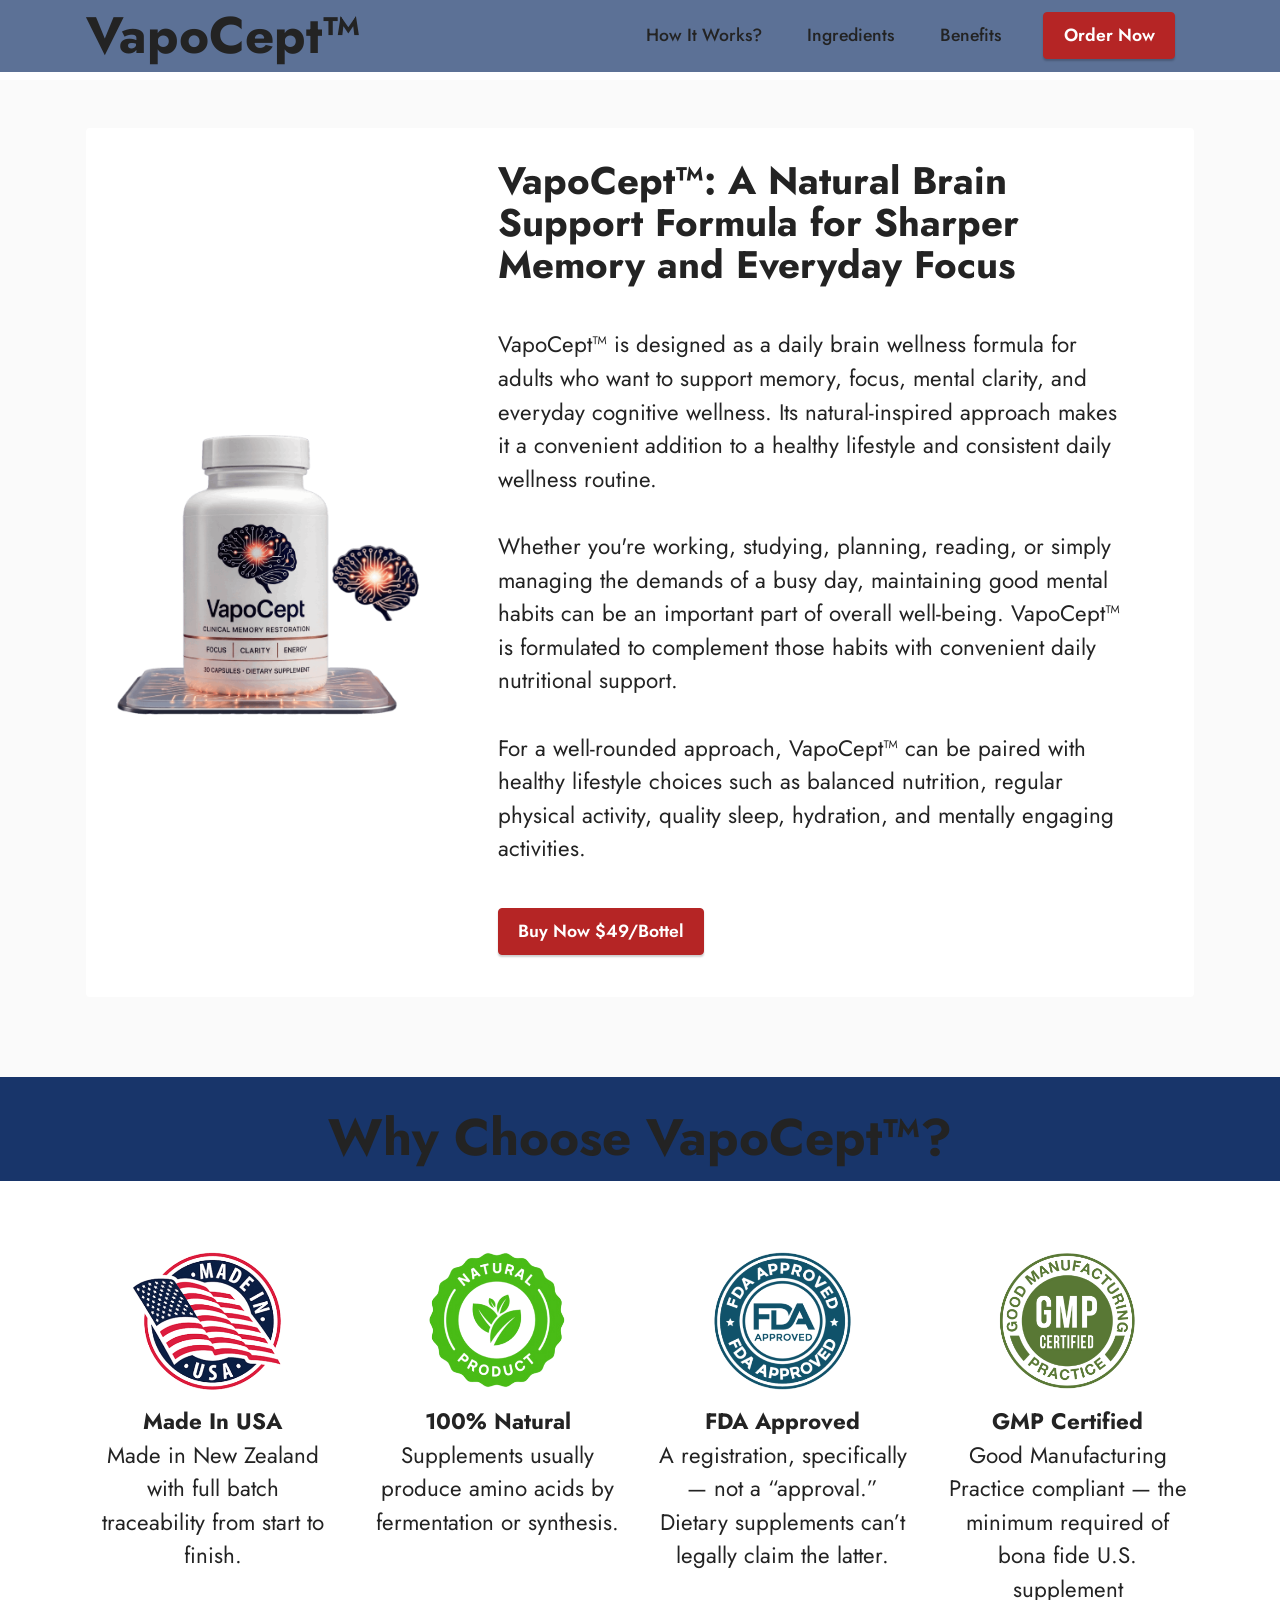
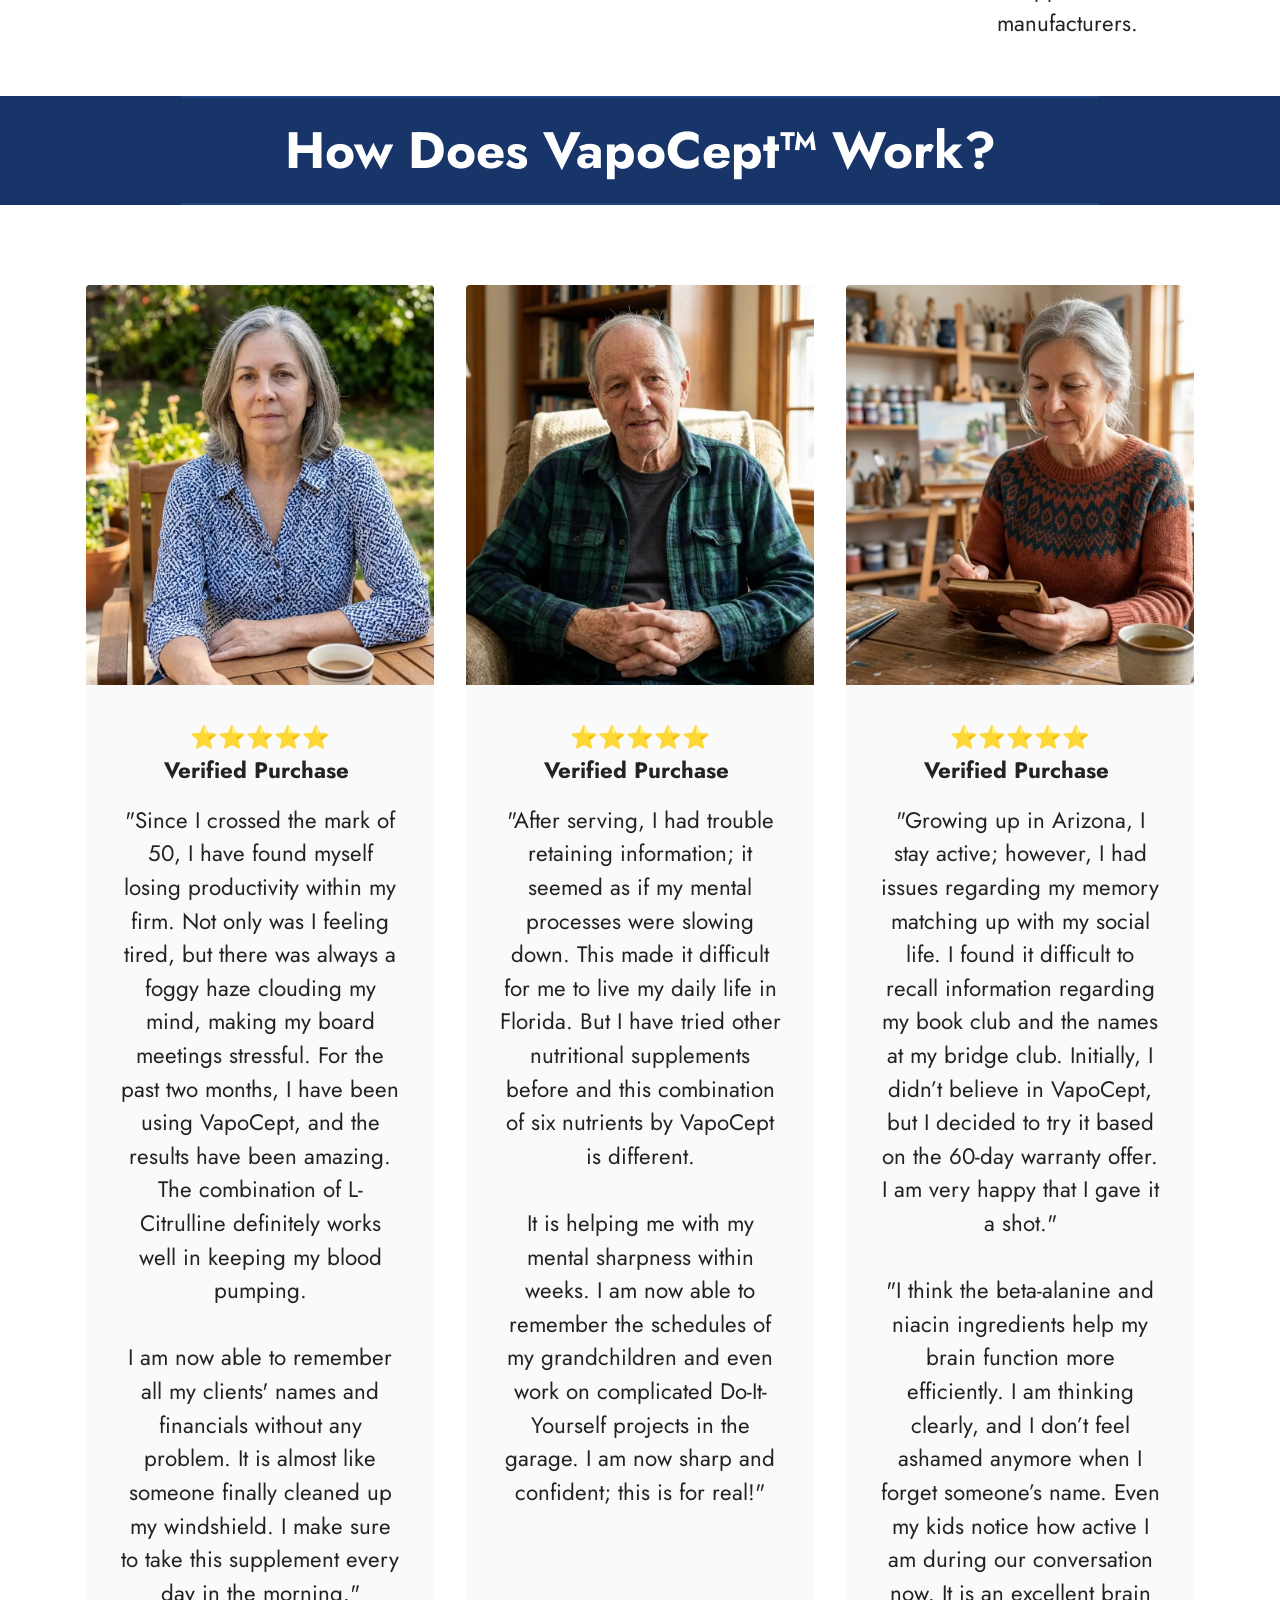
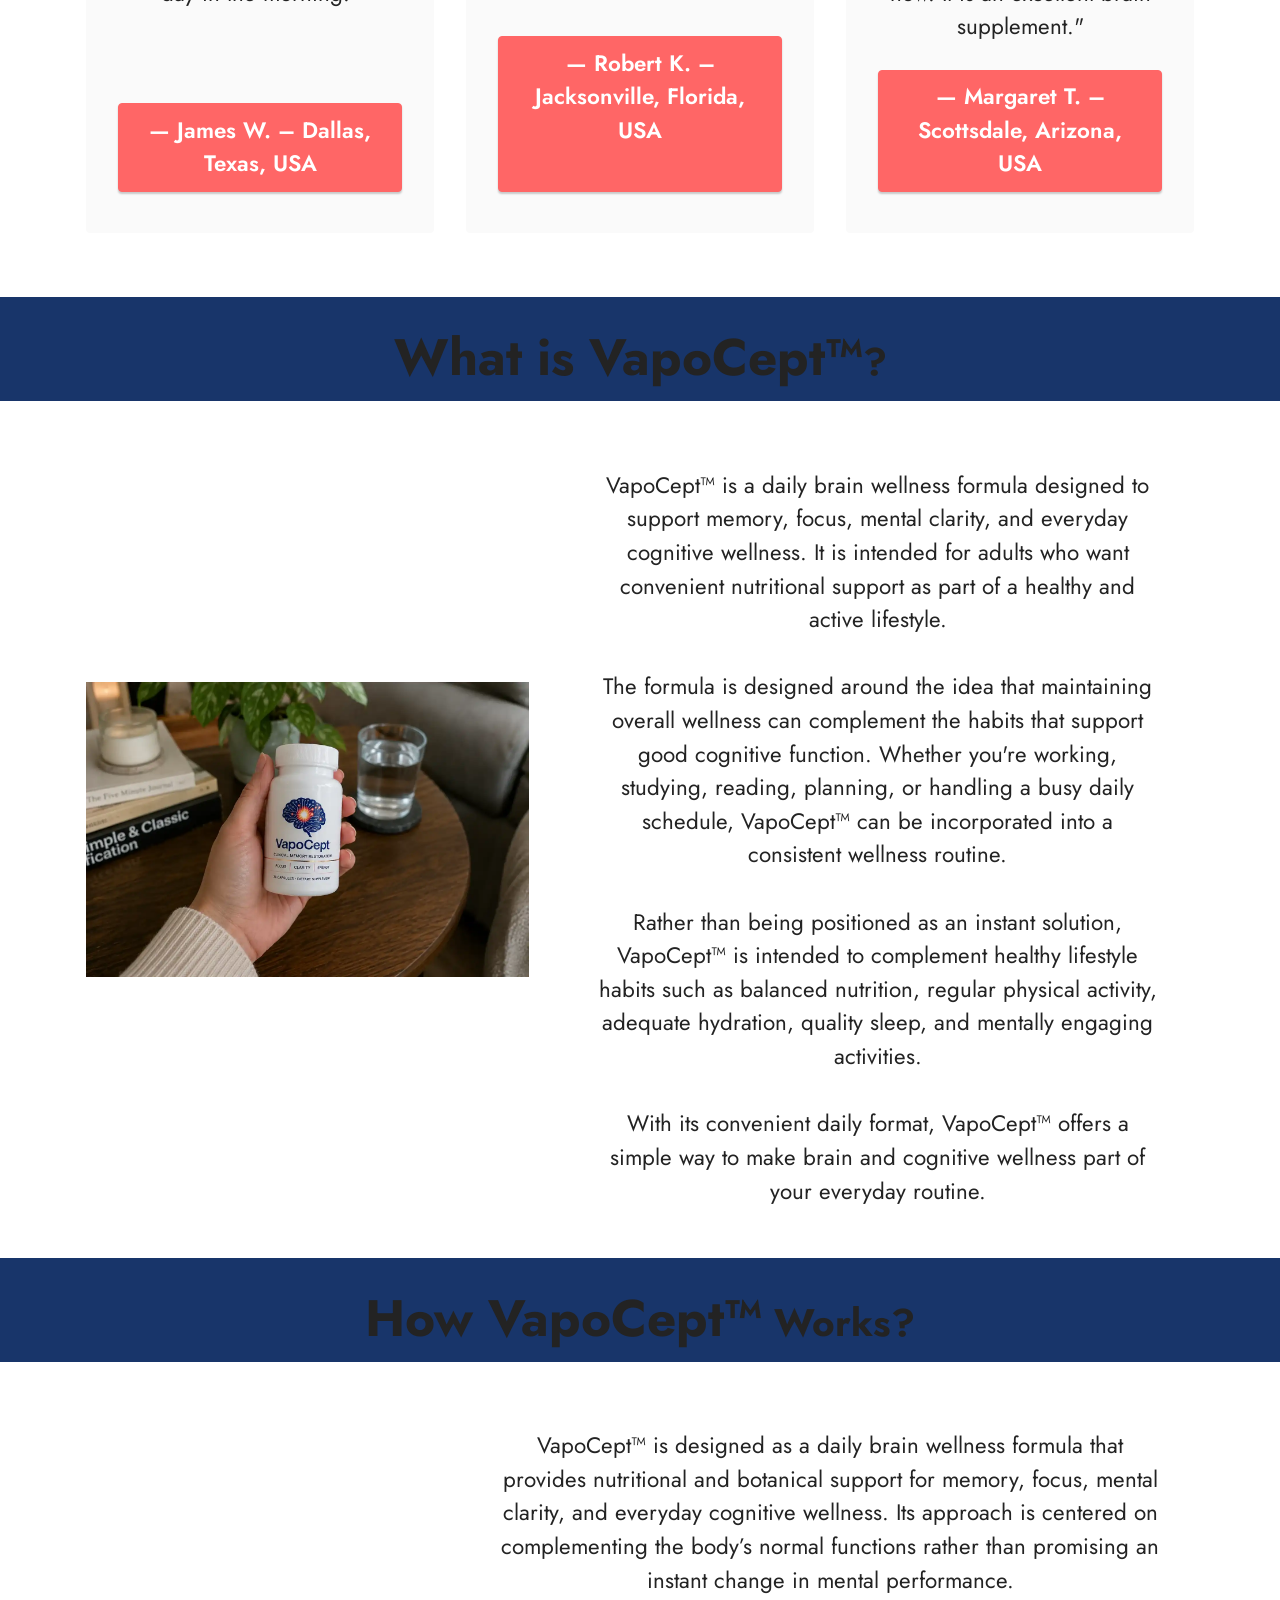
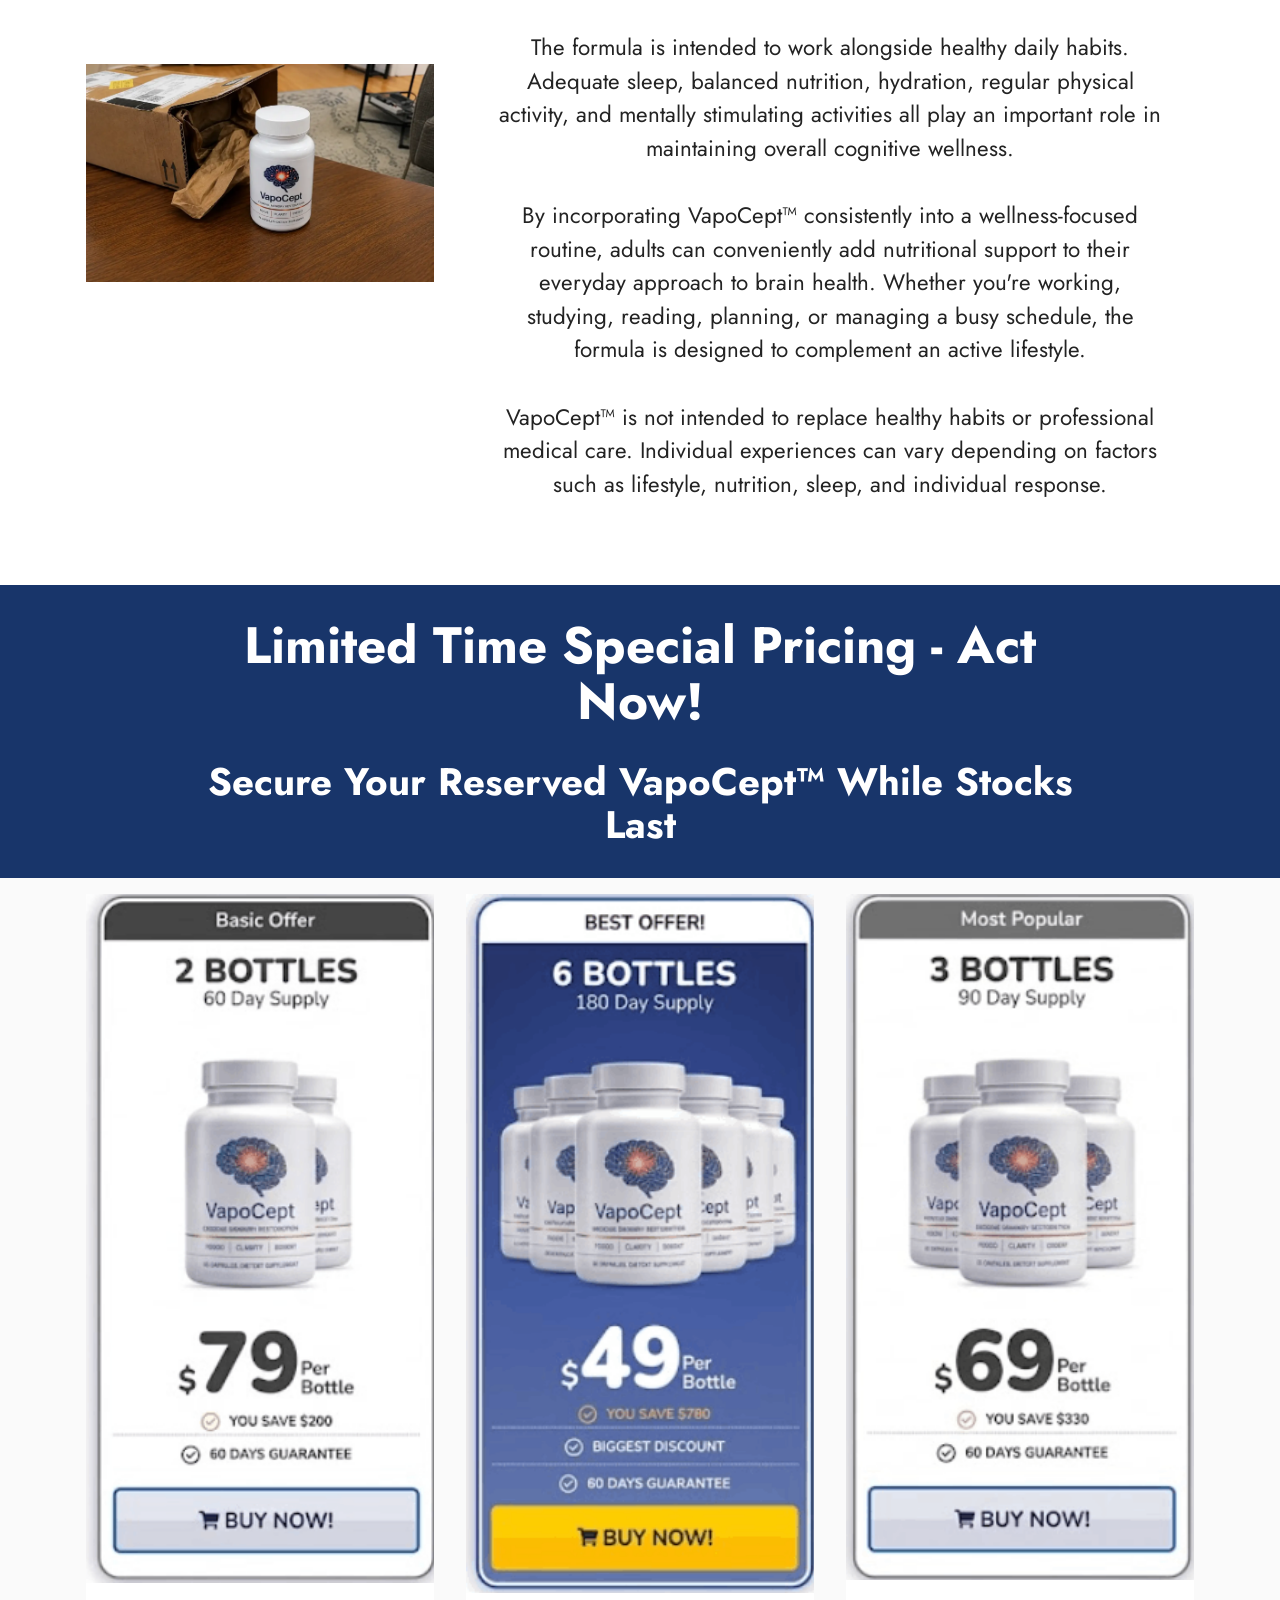
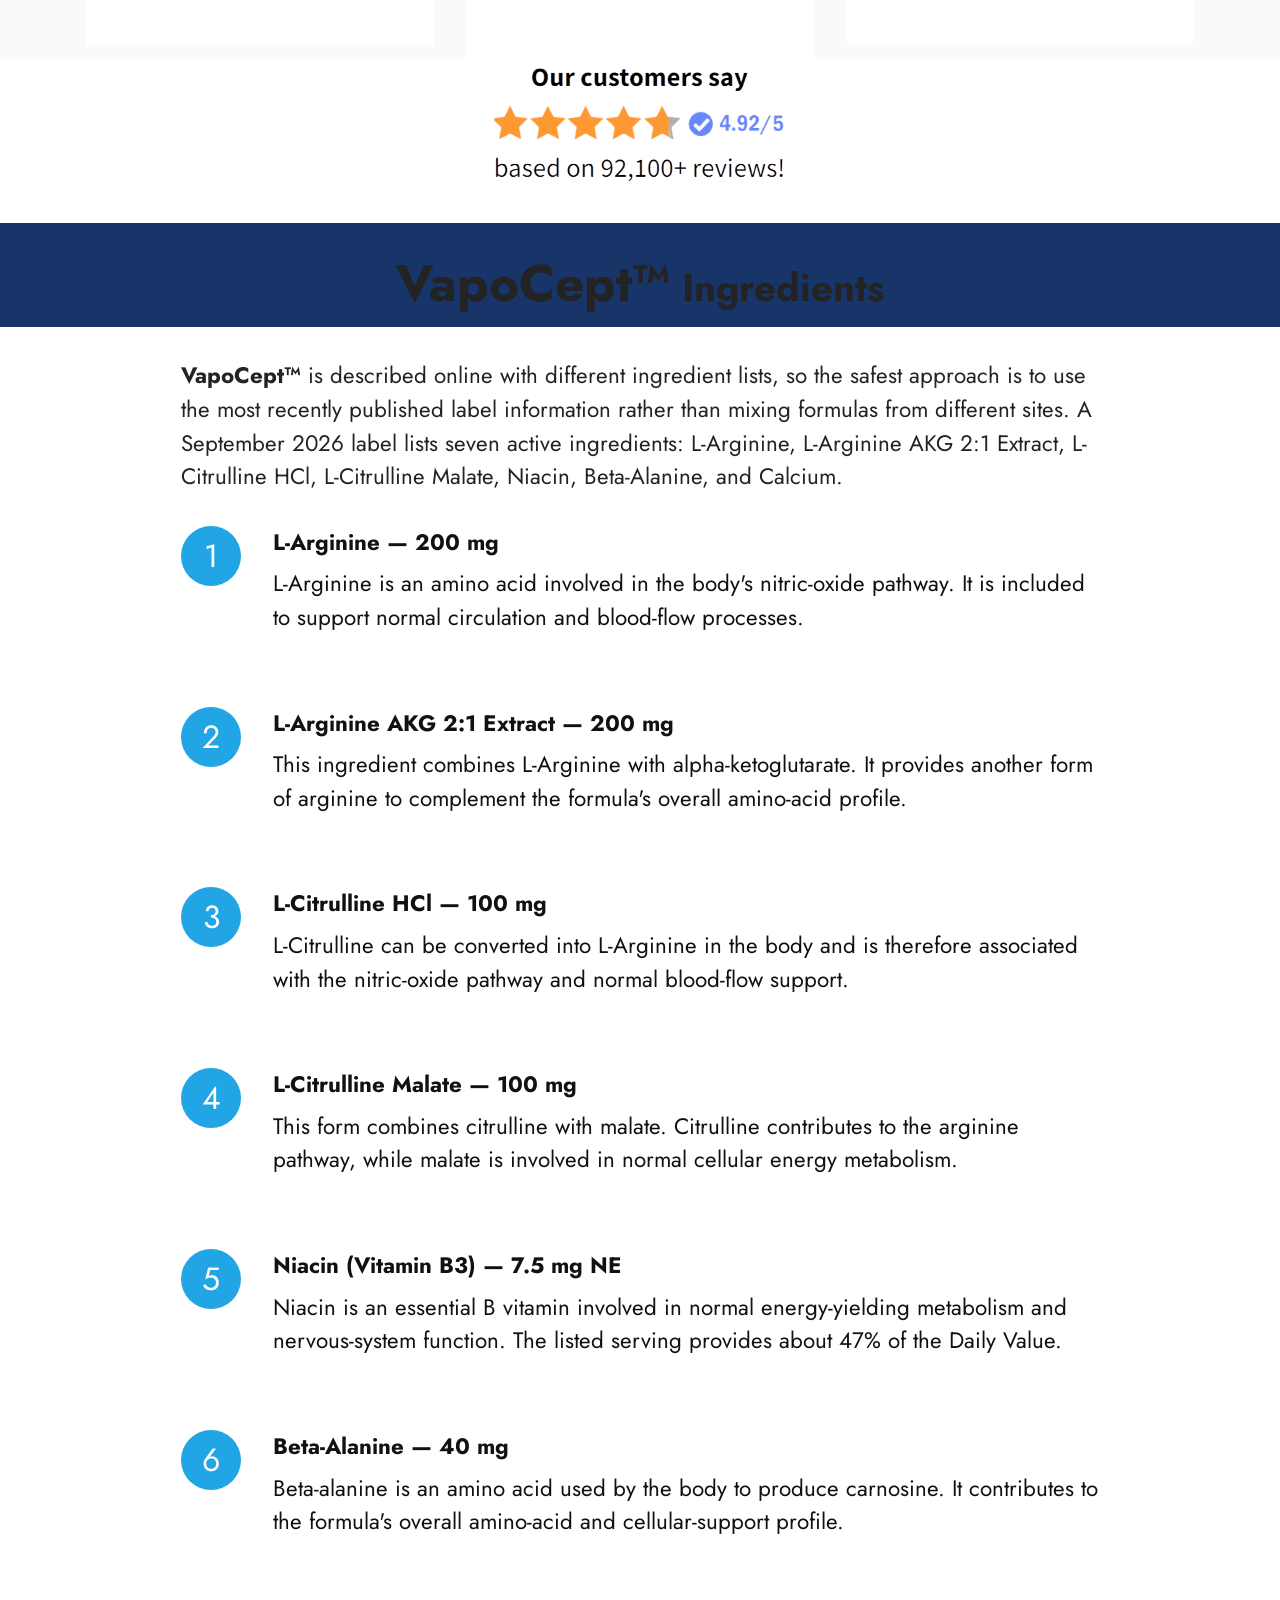
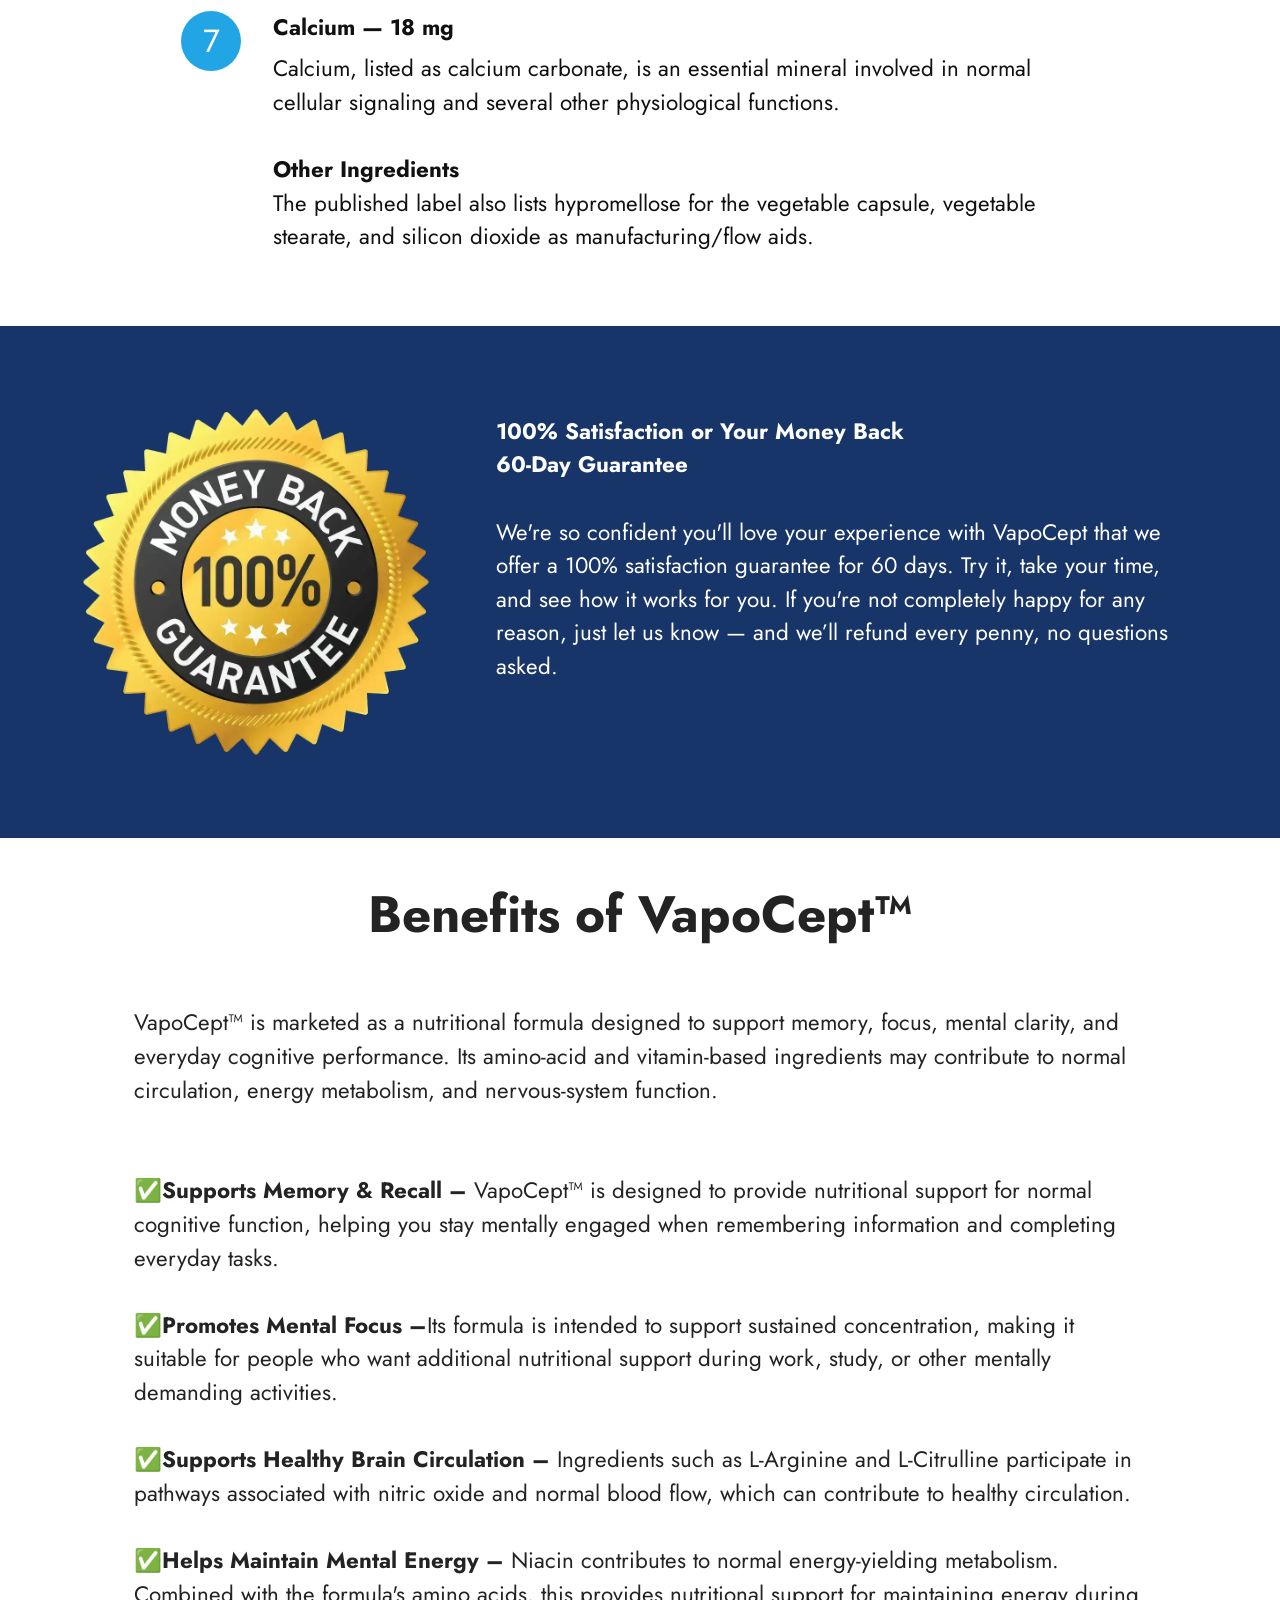
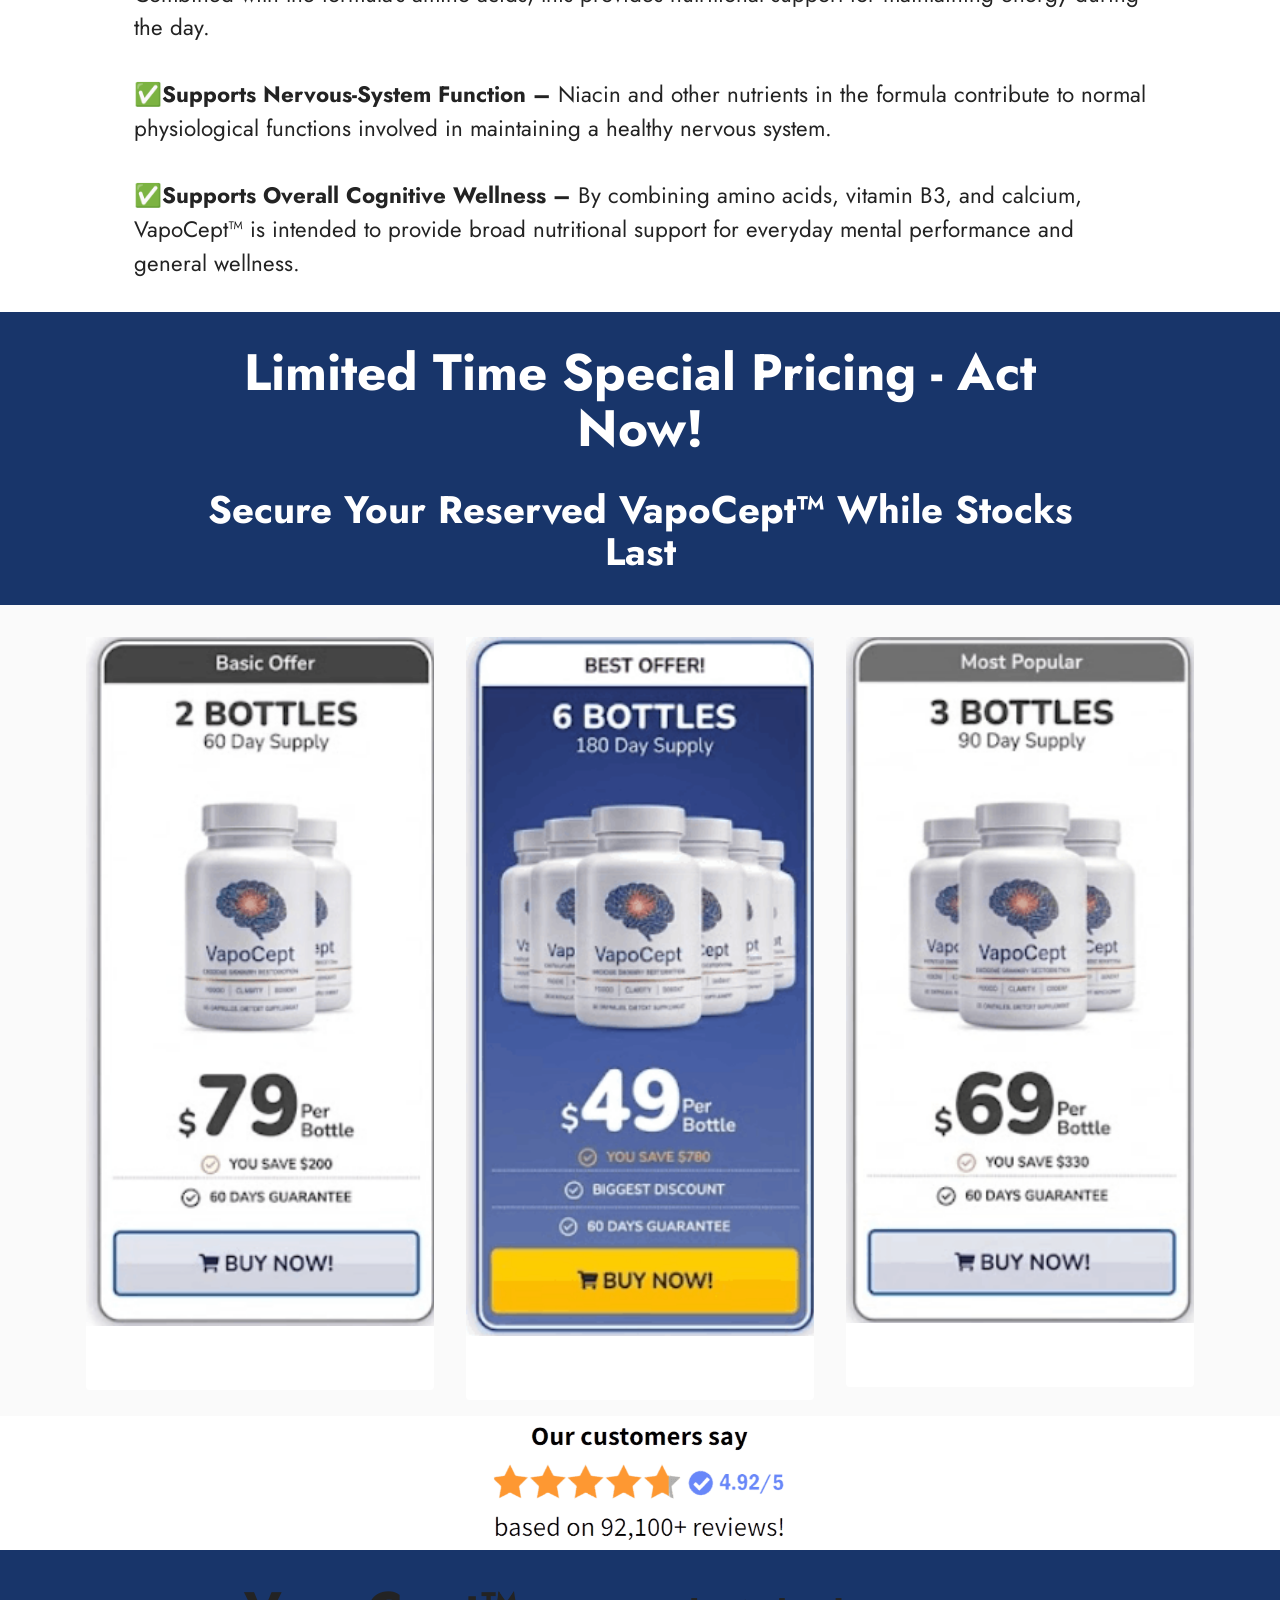
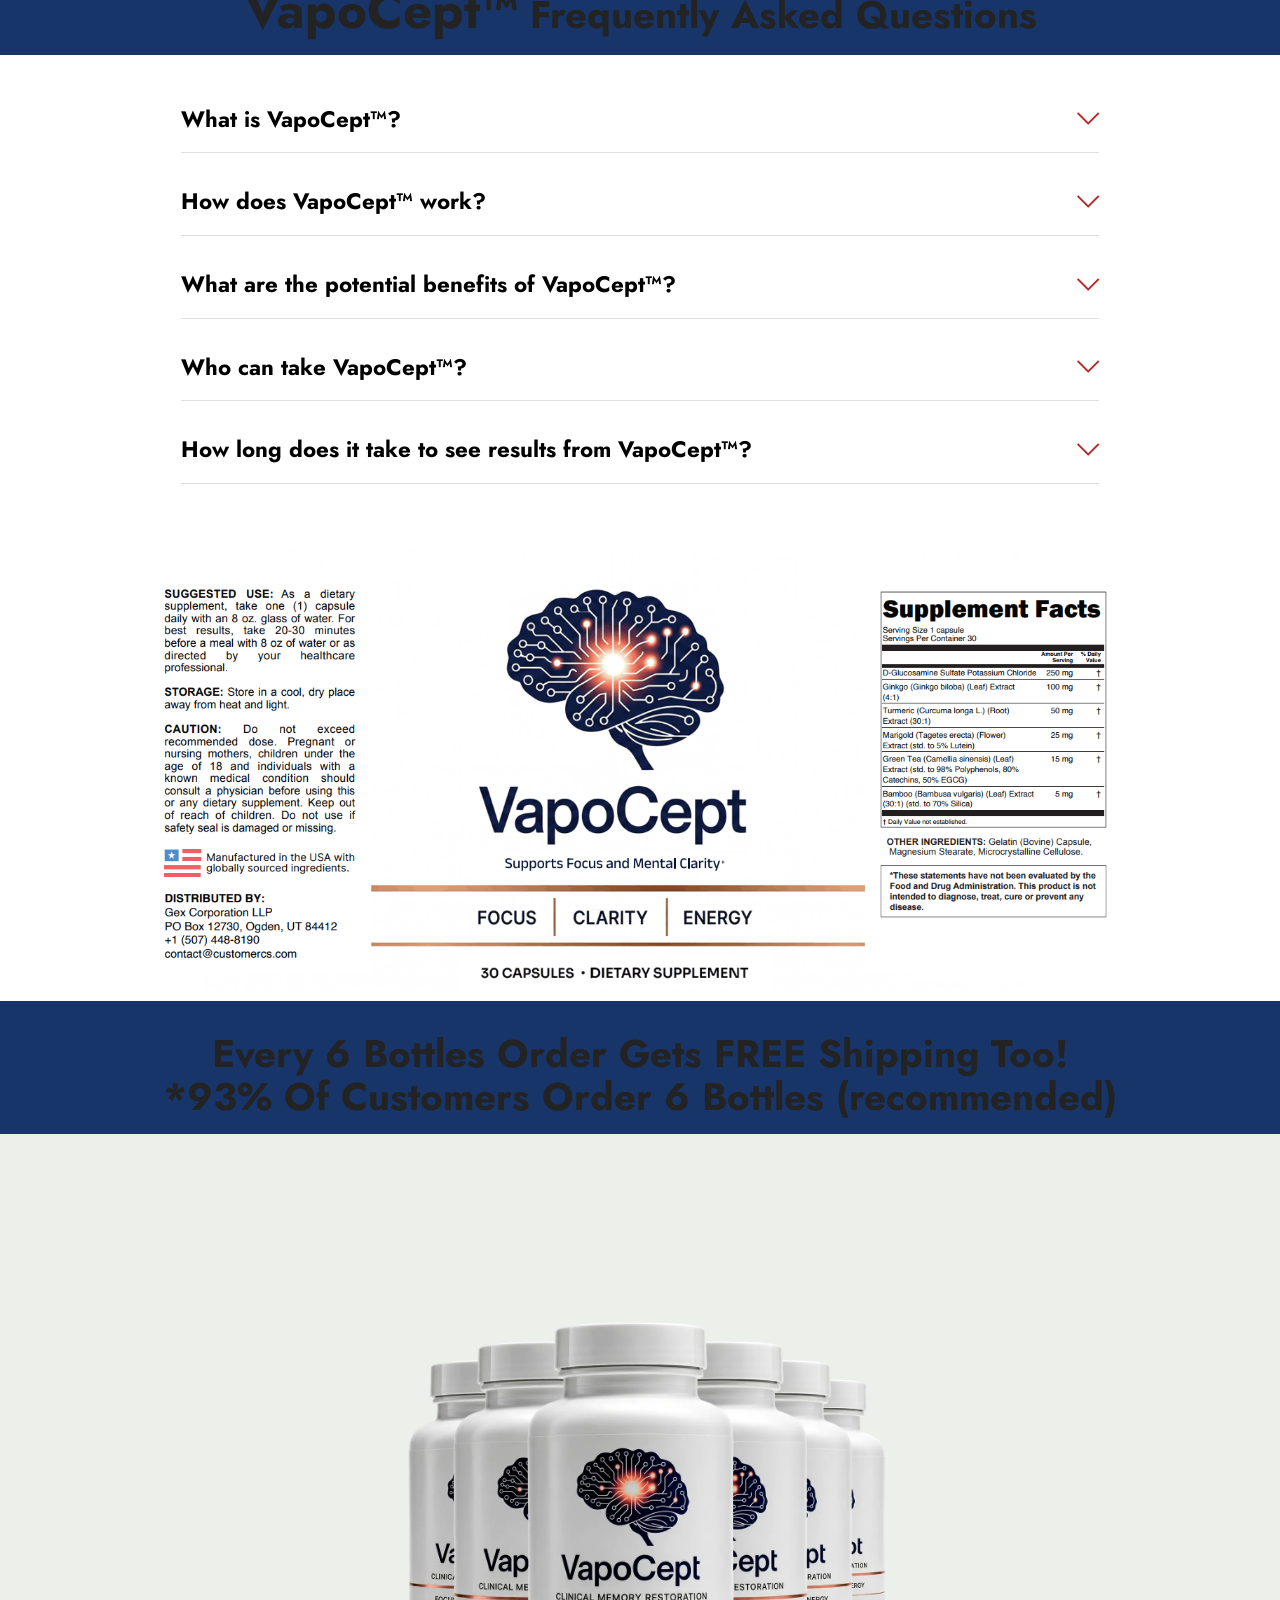
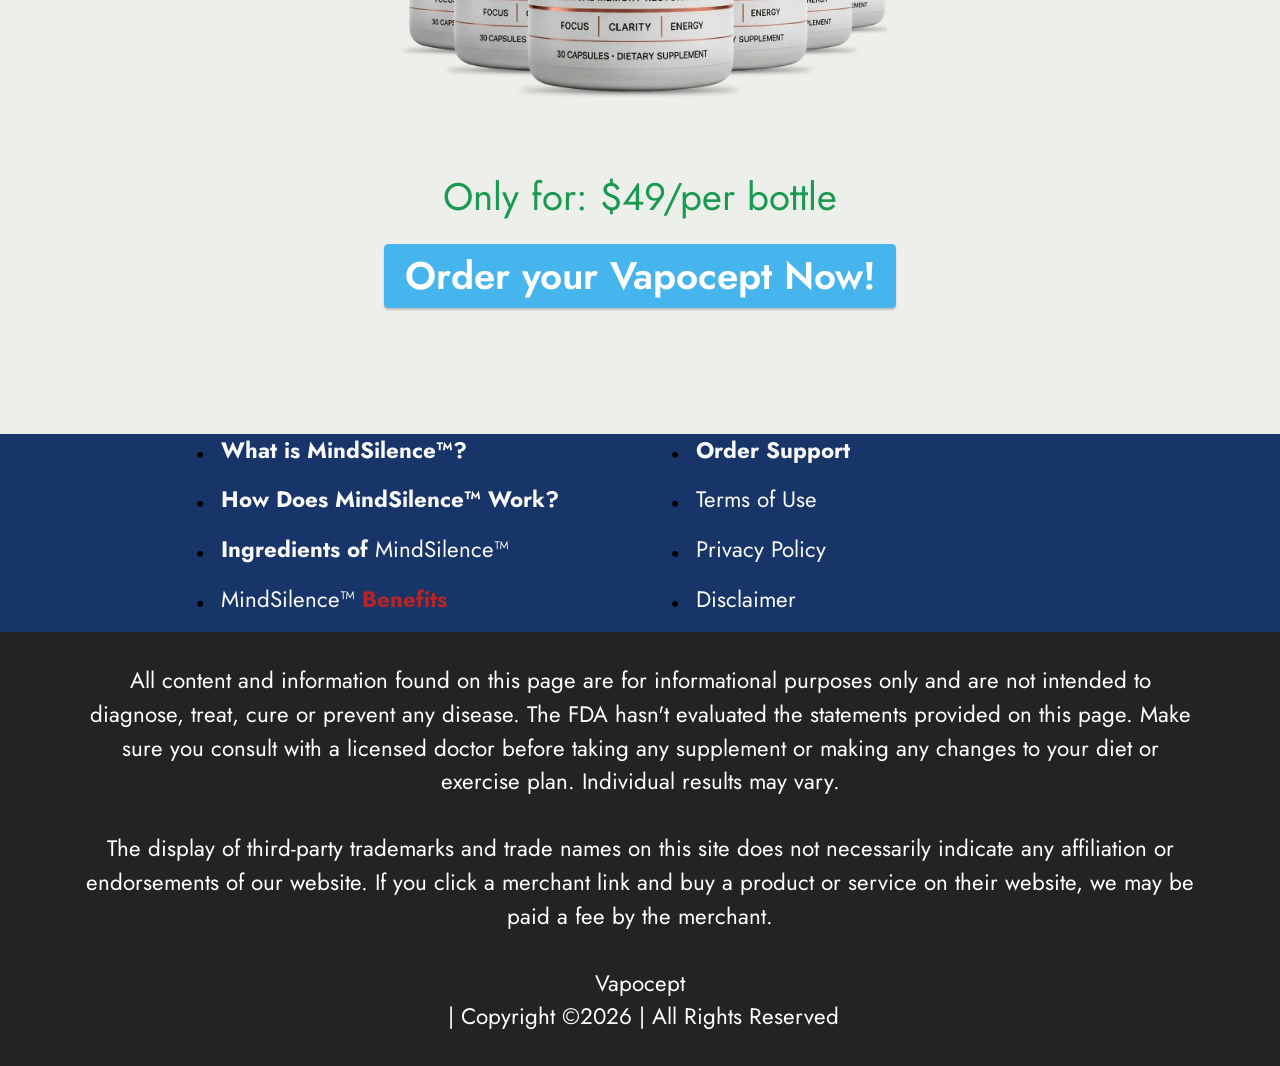
<file: index.html>
<!DOCTYPE html>
<html  lang="en">
<head>
  <!-- Site made with Mobirise Website Builder v6.1.12, https://mobirise.com -->
  <meta charset="UTF-8">
  <meta http-equiv="X-UA-Compatible" content="IE=edge">
  <meta name="generator" content="Mobirise v6.1.12, mobirise.com">
  <meta name="viewport" content="width=device-width, initial-scale=1, minimum-scale=1">
  <link rel="shortcut icon" href="assets/images/ydaa14udgoz6uzopu5cambdrhdi2-f2b6cde9-1616-4aab-bd82-5638c0995465-128x128.png" type="image/x-icon">
  <meta name="description" content="VapoCept clears stubborn mucus, opens tight airways, and restores deep, effortless breathing fast. 100% natural, non-drowsy relief for clear lungs every day.">
  
  
  <title>How This Breakthrough Inhalation Formula Helps Cleanse Airways Naturally"</title>
  <link rel="stylesheet" href="assets/web/assets/mobirise-icons2/mobirise2.css">
  <link rel="stylesheet" href="assets/web/assets/mobirise-icons/mobirise-icons.css">
  <link rel="stylesheet" href="assets/bootstrap/css/bootstrap.min.css">
  <link rel="stylesheet" href="assets/dropdown/css/style.css">
  <link rel="stylesheet" href="assets/socicon/css/styles.css">
  <link rel="stylesheet" href="assets/theme/css/style.css">
  <link rel="preload" href="https://fonts.googleapis.com/css?family=Jost:100,200,300,400,500,600,700,800,900,100i,200i,300i,400i,500i,600i,700i,800i,900i&display=swap" as="style" onload="this.onload=null;this.rel='stylesheet'">
  <noscript><link rel="stylesheet" href="https://fonts.googleapis.com/css?family=Jost:100,200,300,400,500,600,700,800,900,100i,200i,300i,400i,500i,600i,700i,800i,900i&display=swap"></noscript>
  <link rel="preload" as="style" href="assets/mobirise/css/mbr-additional.css?v=kopDIh"><link rel="stylesheet" href="assets/mobirise/css/mbr-additional.css?v=kopDIh" type="text/css">

  <meta name="google-site-verification" content="O65tAl1_hTqJR-W9cx2OoAfFXnvQR6buGiQTeo9qCoo" />
  <meta name="msvalidate.01" content="119BE22C202151335DDEE83183A2F68A" />
  
  
</head>
<body>
  
  <section data-bs-version="5.1" class="menu menu2 cid-tB0YZQqaCG" once="menu" id="menu2-0">
    
    <nav class="navbar navbar-dropdown navbar-expand-lg">
        <div class="container">
            <div class="navbar-brand">
                
                <span class="navbar-caption-wrap"><a class="navbar-caption text-black text-primary display-1" href="https://maxwebleads.com/13471/5210/2/?   ">VapoCept™<br></a></span>
            </div>
            <button class="navbar-toggler" type="button" data-toggle="collapse" data-bs-toggle="collapse" data-target="#navbarSupportedContent" data-bs-target="#navbarSupportedContent" aria-controls="navbarNavAltMarkup" aria-expanded="false" aria-label="Toggle navigation">
                <div class="hamburger">
                    <span></span>
                    <span></span>
                    <span></span>
                    <span></span>
                </div>
            </button>
            <div class="collapse navbar-collapse" id="navbarSupportedContent">
                <ul class="navbar-nav nav-dropdown" data-app-modern-menu="true"><li class="nav-item"><a class="nav-link link text-black text-primary display-4" href="index.html#header3-1m">How It Works?</a></li>
                    <li class="nav-item"><a class="nav-link link text-black text-primary display-4" href="index.html#features20-x">
                            Ingredients</a></li>
                    <li class="nav-item"><a class="nav-link link text-black text-primary display-4" href="index.html#header3-1n">Benefits</a>
                    </li></ul>
                
                <div class="navbar-buttons mbr-section-btn"><a class="btn btn-primary display-4" href="https://maxwebleads.com/13471/5210/2/?   ">Order Now</a></div>
            </div>
        </div>
    </nav>
</section>

<section data-bs-version="5.1" class="header3 cid-tB10ubWVri" id="header3-1">

    

    
    

    <div class="align-center container">
        <div class="row justify-content-center">
            <div class="col-12 col-lg-9">
                
                
                
                
            </div>
        </div>
    </div>
</section>

<section data-bs-version="5.1" class="features7 cid-vsFuxaL0VE" id="features7-2c">
    <!---->
    

    
    
    <div class="container">
        <div class="card-wrapper">
            <div class="row align-items-center">
                <div class="col-12 col-lg-4">
                    <div class="image-wrapper">
                        <a href="https://maxwebleads.com/13471/5210/2/?   "><img src="assets/images/ydaa14udgoz6uzopu5cambdrhdi2-f2b6cde9-1616-4aab-bd82-5638c0995465-815x815.png" alt="VapoCept"></a>
                    </div>
                </div>
                <div class="col-12 col-lg">
                    <div class="text-box">
                        <h5 class="mbr-title mbr-fonts-style display-2"><strong>VapoCept™: A Natural Brain Support Formula for Sharper Memory and Everyday Focus</strong></h5>
                        <p class="mbr-text mbr-fonts-style display-7"><br>VapoCept™ is designed as a daily brain wellness formula for adults who want to support memory, focus, mental clarity, and everyday cognitive wellness. Its natural-inspired approach makes it a convenient addition to a healthy lifestyle and consistent daily wellness routine.<br><br>Whether you're working, studying, planning, reading, or simply managing the demands of a busy day, maintaining good mental habits can be an important part of overall well-being. VapoCept™ is formulated to complement those habits with convenient daily nutritional support.<br><br>For a well-rounded approach, VapoCept™ can be paired with healthy lifestyle choices such as balanced nutrition, regular physical activity, quality sleep, hydration, and mentally engaging activities.<br></p>
                        
                        <div class="mbr-section-btn pt-3"><a href="https://maxwebleads.com/13471/5210/2/?   " class="btn btn-primary display-4">Buy Now $49/Bottel</a></div>
                    </div>
                </div>
            </div>
        </div>
    </div>
</section>

<section data-bs-version="5.1" class="header3 cid-vszOKZhpDv" id="header3-27">

    

    
    

    <div class="align-center container">
        <div class="row justify-content-center">
            <div class="col-12 col-lg-12">
                
                <h2 class="mbr-section-subtitle mbr-fonts-style mb-3 display-1"><strong>Why Choose VapoCept™?</strong></h2>
                
                
            </div>
        </div>
    </div>
</section>

<section data-bs-version="5.1" class="gallery5 mbr-gallery cid-vszOlzmzra" id="gallery5-26">
    

    
    

    <div class="container">
        
        <div class="row mbr-gallery mt-4">
            <div class="col-12 col-md-6 col-lg-3 item gallery-image active">
                <div class="item-wrapper" data-toggle="modal" data-bs-toggle="modal" data-target="#vwd2JLV5kX-modal" data-bs-target="#vwd2JLV5kX-modal">
                    <img class="w-100" src="assets/images/made-in-usa-500x300.png" alt="Made In USA" data-slide-to="0" data-bs-slide-to="0" data-target="#lb-vwd2JLV5kX" data-bs-target="#lb-vwd2JLV5kX">
                    <div class="icon-wrapper">
                        <span class="mobi-mbri mobi-mbri-search mbr-iconfont mbr-iconfont-btn"></span>
                    </div>
                </div>
                <h1 class="mbr-item-subtitle mbr-fonts-style align-center mb-2 mt-2 display-7"><div><strong>Made In USA</strong></div><div>Made in New Zealand with full batch traceability&nbsp;<span style="font-size: 1.4rem;">from start to finish.</span></div><div>
</div><div>
</div><div>
</div></h1>
            </div>
            <div class="col-12 col-md-6 col-lg-3 item gallery-image">
                <div class="item-wrapper" data-toggle="modal" data-bs-toggle="modal" data-target="#vwd2JLV5kX-modal" data-bs-target="#vwd2JLV5kX-modal">
                    <img class="w-100" src="assets/images/natural-product-500x300.png" alt="100% Natural" data-slide-to="1" data-bs-slide-to="1" data-target="#lb-vwd2JLV5kX" data-bs-target="#lb-vwd2JLV5kX">
                    <div class="icon-wrapper">
                        <span class="mobi-mbri mobi-mbri-search mbr-iconfont mbr-iconfont-btn"></span>
                    </div>
                </div>
                <h1 class="mbr-item-subtitle mbr-fonts-style align-center mb-2 mt-2 display-7"><div><span style="font-size: 1.4rem;"><strong>100% Natural</strong></span></div><div>Supplements usually produce amino acids by fermentation or synthesis.
</div><div>
</div></h1>
            </div>
            
            <div class="col-12 col-md-6 col-lg-3 item gallery-image">
                <div class="item-wrapper" data-toggle="modal" data-bs-toggle="modal" data-target="#vwd2JLV5kX-modal" data-bs-target="#vwd2JLV5kX-modal">
                    <img class="w-100" src="assets/images/fda-approved-500x300.png" alt="FDA Approved" data-slide-to="2" data-bs-slide-to="2" data-target="#lb-vwd2JLV5kX" data-bs-target="#lb-vwd2JLV5kX">
                    <div class="icon-wrapper">
                        <span class="mobi-mbri mobi-mbri-search mbr-iconfont mbr-iconfont-btn"></span>
                    </div>
                </div>
                <h1 class="mbr-item-subtitle mbr-fonts-style align-center mb-2 mt-2 display-7"><div><strong>FDA Approved</strong></div><div>A registration, specifically — not a “approval.” Dietary supplements can’t legally claim the latter.
</div><div>
</div></h1>
            </div><div class="col-12 col-md-6 col-lg-3 item gallery-image">
                <div class="item-wrapper" data-toggle="modal" data-bs-toggle="modal" data-target="#vwd2JLV5kX-modal" data-bs-target="#vwd2JLV5kX-modal">
                    <img class="w-100" src="assets/images/gmp-certified-500x300.png" alt="GMP Certified" data-slide-to="3" data-bs-slide-to="3" data-target="#lb-vwd2JLV5kX" data-bs-target="#lb-vwd2JLV5kX">
                    <div class="icon-wrapper">
                        <span class="mobi-mbri mobi-mbri-search mbr-iconfont mbr-iconfont-btn"></span>
                    </div>
                </div>
                <h1 class="mbr-item-subtitle mbr-fonts-style align-center mb-2 mt-2 display-7"><div><strong>GMP Certified</strong></div><div>Good Manufacturing Practice compliant — the minimum required of bona fide U.S. supplement manufacturers.
</div><div>
</div><div>
</div></h1>
            </div>
        </div>

        <div class="modal mbr-slider" tabindex="-1" role="dialog" aria-hidden="true" id="vwd2JLV5kX-modal">
            <div class="modal-dialog" role="document">
                <div class="modal-content">
                    <div class="modal-body">
                        <div class="carousel slide" id="lb-vwd2JLV5kX" data-interval="5000" data-bs-interval="5000">
                            <div class="carousel-inner">
                                <div class="carousel-item active">
                                    <img class="d-block w-100" src="assets/images/made-in-usa-500x300.png" alt="Mobirise Website Builder">
                                </div>
                                <div class="carousel-item">
                                    <img class="d-block w-100" src="assets/images/natural-product-500x300.png" alt="Mobirise Website Builder">
                                </div>
                                
                                <div class="carousel-item">
                                    <img class="d-block w-100" src="assets/images/fda-approved-500x300.png" alt="Mobirise Website Builder">
                                </div><div class="carousel-item">
                                    <img class="d-block w-100" src="assets/images/gmp-certified-500x300.png" alt="Mobirise Website Builder">
                                </div>
                            </div>
                            <ol class="carousel-indicators">
                                <li data-slide-to="0" data-bs-slide-to="0" class="active" data-target="#lb-vwd2JLV5kX" data-bs-target="#lb-vwd2JLV5kX"></li>
                                <li data-slide-to="1" data-bs-slide-to="1" data-target="#lb-vwd2JLV5kX" data-bs-target="#lb-vwd2JLV5kX"></li>
                                <li data-slide-to="2" data-bs-slide-to="2" data-target="#lb-vwd2JLV5kX" data-bs-target="#lb-vwd2JLV5kX"></li>
                                <li data-slide-to="3" data-bs-slide-to="3" data-target="#lb-vwd2JLV5kX" data-bs-target="#lb-vwd2JLV5kX"></li>
                            </ol>
                            <a role="button" href="" class="close" data-dismiss="modal" data-bs-dismiss="modal" aria-label="Close">
                            </a>
                            <a class="carousel-control-prev carousel-control" role="button" data-slide="prev" data-bs-slide="prev" href="#lb-vwd2JLV5kX">
                                <span class="mobi-mbri mobi-mbri-arrow-prev" aria-hidden="true"></span>
                                <span class="sr-only visually-hidden">Previous</span>
                            </a>
                            <a class="carousel-control-next carousel-control" role="button" data-slide="next" data-bs-slide="next" href="#lb-vwd2JLV5kX">
                                <span class="mobi-mbri mobi-mbri-arrow-next" aria-hidden="true"></span>
                                <span class="sr-only visually-hidden">Next</span>
                            </a>
                        </div>
                    </div>
                </div>
            </div>
        </div>
    </div>
</section>

<section data-bs-version="5.1" class="content6 cid-vsJlN0BLRY" id="content6-2f">
    
    <div class="container">
        <div class="row justify-content-center">
            <div class="col-md-12 col-lg-10">
                <hr class="line">
                <p class="mbr-text align-center mbr-fonts-style my-4 display-1"><strong>How Does&nbsp;VapoCept™&nbsp;Work?</strong><br></p>
                <hr class="line">
            </div>
        </div>
    </div>
</section>

<section data-bs-version="5.1" class="content3 cid-vwaobh1etT" id="content3-2i">
    
    
    <div class="container">
        
        <div class="row mt-4">
            <div class="item features-image col-12 col-md-6 col-lg-4">
                <div class="item-wrapper">
                    <div class="item-img">
                        <img src="assets/images/vapocept-customer-1.webp" alt="— James W. – Dallas, Texas, USA" title="">
                    </div>
                    <div class="item-content">
                        
                        <h6 class="item-subtitle mbr-fonts-style mt-1 display-7"><strong>⭐⭐⭐⭐⭐
</strong><div><strong>Verified Purchase&nbsp;</strong></div></h6>
                        <p class="mbr-text mbr-fonts-style mt-3 display-7">"Since I crossed the mark of 50, I have found myself losing productivity within my firm. Not only was I feeling tired, but there was always a foggy haze clouding my mind, making my board meetings stressful. For the past two months, I have been using VapoCept, and the results have been amazing. The combination of L-Citrulline definitely works well in keeping my blood pumping.
<br>
<br>I am now able to remember all my clients' names and financials without any problem. It is almost like someone finally cleaned up my windshield. I make sure to take this supplement every day in the morning."</p>
                    </div>
                    <div class="mbr-section-btn item-footer mt-2"><a href="" class="btn item-btn btn-secondary display-7" target="_blank">— James W. – Dallas, Texas, USA</a></div>
                </div>
            </div>
            <div class="item features-image col-12 col-md-6 col-lg-4">
                <div class="item-wrapper">
                    <div class="item-img">
                        <img src="assets/images/vapocept-customer-2.webp" alt="— Robert K. – Jacksonville, Florida, USA" title="">
                    </div>
                    <div class="item-content">
                        
                        <h6 class="item-subtitle mbr-fonts-style mt-1 display-7"><strong>⭐⭐⭐⭐⭐
</strong>
                        <div><strong>Verified Purchase&nbsp;</strong></div></h6>
                        <p class="mbr-text mbr-fonts-style mt-3 display-7">"After serving, I had trouble retaining information; it seemed as if my mental processes were slowing down. This made it difficult for me to live my daily life in Florida. But I have tried other nutritional supplements before and this combination of six nutrients by VapoCept is different.
<br>
<br>It is helping me with my mental sharpness within weeks. I am now able to remember the schedules of my grandchildren and even work on complicated Do-It-Yourself projects in the garage. I am now sharp and confident; this is for real!"<br>
                        </p>
                    </div>
                    <div class="mbr-section-btn item-footer mt-2"><a href="" class="btn item-btn btn-secondary display-7" target="_blank">— Robert K. – Jacksonville, Florida, USA
<br>
<br></a></div>
                </div>
            </div>
            <div class="item features-image col-12 col-md-6 col-lg-4">
                <div class="item-wrapper">
                    <div class="item-img">
                        <img src="assets/images/vapocept-customer-3.webp" alt="— Margaret T. – Scottsdale, Arizona, USA" title="">
                    </div>
                    <div class="item-content">
                        
                        <h6 class="item-subtitle mbr-fonts-style mt-1 display-7"><strong>⭐⭐⭐⭐⭐
</strong><div><strong>Verified Purchase&nbsp;</strong></div></h6>
                        <p class="mbr-text mbr-fonts-style mt-3 display-7">"Growing up in Arizona, I stay active; however, I had issues regarding my memory matching up with my social life. I found it difficult to recall information regarding my book club and the names at my bridge club. Initially, I didn’t believe in VapoCept, but I decided to try it based on the 60-day warranty offer. I am very happy that I gave it a shot."
<br>
<br>"I think the beta-alanine and niacin ingredients help my brain function more efficiently. I am thinking clearly, and I don’t feel ashamed anymore when I forget someone’s name. Even my kids notice how active I am during our conversation now. It is an excellent brain supplement."</p>
                    </div>
                    <div class="mbr-section-btn item-footer mt-2"><a href="" class="btn item-btn btn-secondary display-7" target="_blank">— Margaret T. – Scottsdale, Arizona, USA<br></a></div>
                </div>
            </div>

        </div>
    </div>
</section>

<section data-bs-version="5.1" class="header3 cid-tB83YwBUMj" id="header3-1l">

    

    
    

    <div class="align-center container">
        <div class="row justify-content-center">
            <div class="col-12 col-lg-12">
                
                <h2 class="mbr-section-subtitle mbr-fonts-style mb-3 display-1"><strong>What is VapoCept™</strong><strong style="font-size: 2.4rem;">?</strong></h2>
                
                
            </div>
        </div>
    </div>
</section>

<section data-bs-version="5.1" class="header11 cid-tB1vWdJbT6" id="header11-a">

    

    
    

    <div class="container">
        <div class="row justify-content-center">
            <div class="col-12 col-md-5 image-wrapper">
                <a href="https://maxwebleads.com/13471/5210/2/?   "><img class="w-100" src="assets/images/vapocept-uses.webp" alt="Get VapoCept"></a>
            </div>
            <div class="col-12 col-md">
                <div class="text-wrapper text-center">
                    
                    <p class="mbr-text mbr-fonts-style display-7"><br><br>VapoCept™ is a daily brain wellness formula designed to support memory, focus, mental clarity, and everyday cognitive wellness. It is intended for adults who want convenient nutritional support as part of a healthy and active lifestyle.<br><br>The formula is designed around the idea that maintaining overall wellness can complement the habits that support good cognitive function. Whether you're working, studying, reading, planning, or handling a busy daily schedule, VapoCept™ can be incorporated into a consistent wellness routine.<br><br>Rather than being positioned as an instant solution, VapoCept™ is intended to complement healthy lifestyle habits such as balanced nutrition, regular physical activity, adequate hydration, quality sleep, and mentally engaging activities.<br><br>With its convenient daily format, VapoCept™ offers a simple way to make brain and cognitive wellness part of your everyday routine.<br><br></p>
                    
                </div>
            </div>
        </div>
    </div>
</section>

<section data-bs-version="5.1" class="header3 cid-tB85bPoWQz" id="header3-1m">

    

    
    

    <div class="align-center container">
        <div class="row justify-content-center">
            <div class="col-12 col-lg-12">
                
                <h2 class="mbr-section-subtitle mbr-fonts-style mb-3 display-1"><strong>How VapoCept™</strong><strong style="font-size: 2.4rem;">&nbsp;Works?</strong></h2>
                
                
            </div>
        </div>
    </div>
</section>

<section data-bs-version="5.1" class="header11 cid-vw51muFERZ" id="header11-2h">

    

    
    

    <div class="container">
        <div class="row justify-content-center">
            <div class="col-12 col-md-4 image-wrapper">
                <a href="https://maxwebleads.com/13471/5210/2/?   "><img class="w-100" src="assets/images/vapocept-unboxing-1-1536x961.webp" alt="Get VapoCept"></a>
            </div>
            <div class="col-12 col-md">
                <div class="text-wrapper text-center">
                    
                    <p class="mbr-text mbr-fonts-style display-7"><br><br>VapoCept™ is designed as a daily brain wellness formula that provides nutritional and botanical support for memory, focus, mental clarity, and everyday cognitive wellness. Its approach is centered on complementing the body’s normal functions rather than promising an instant change in mental performance.<br><br>The formula is intended to work alongside healthy daily habits. Adequate sleep, balanced nutrition, hydration, regular physical activity, and mentally stimulating activities all play an important role in maintaining overall cognitive wellness.<br><br>By incorporating VapoCept™ consistently into a wellness-focused routine, adults can conveniently add nutritional support to their everyday approach to brain health. Whether you're working, studying, reading, planning, or managing a busy schedule, the formula is designed to complement an active lifestyle.<br><br>VapoCept™ is not intended to replace healthy habits or professional medical care. Individual experiences can vary depending on factors such as lifestyle, nutrition, sleep, and individual response.<br><br><br></p>
                    
                </div>
            </div>
        </div>
    </div>
</section>

<section data-bs-version="5.1" class="content4 cid-tB1yuhcVVi" id="content4-g">
    

    
    
    <div class="container">
        <div class="row justify-content-center">
            <div class="title col-md-12 col-lg-10">
                <h3 class="mbr-section-title mbr-fonts-style align-center mb-4 display-1"><strong>Limited Time Special Pricing - Act Now!</strong></h3>
                <h4 class="mbr-section-subtitle align-center mbr-fonts-style mb-4 display-2"><strong>Secure Your Reserved VapoCept™ While Stocks Last</strong></h4>
                
            </div>
        </div>
    </div>
</section>

<section data-bs-version="5.1" class="team1 cid-tB1z7NONXX" id="team1-h">
    

    
    
    <div class="container">
        <div class="row justify-content-center">
            
            <div class="col-sm-6 col-lg-4">
                <div class="card-wrap">
                    <div class="image-wrap">
                        <a href="https://maxwebleads.com/13471/5210/2/?   "><img src="assets/images/screenshot202026-09-2520010806-243x481.png" alt="VapoCept 2 Bottle"></a>
                    </div>
                    <div class="content-wrap">
                        
                        
                        
                        
                        
                    </div>
                </div>
            </div>

            <div class="col-sm-6 col-lg-4">
                <div class="card-wrap">
                    <div class="image-wrap">
                        <a href="https://maxwebleads.com/13471/5210/2/?   "><img src="assets/images/screenshot202026-09-2520010918-240x482.png" alt="VapoCept 6 Bottles"></a>
                    </div>
                    <div class="content-wrap">
                        
                        
                        
                        
                        
                    </div>
                </div>
            </div>

            <div class="col-sm-6 col-lg-4">
                <div class="card-wrap">
                    <div class="image-wrap">
                        <a href="https://maxwebleads.com/13471/5210/2/?   "><img src="assets/images/screenshot202026-09-2520010937-241x475.png" alt="VapoCept 3 Bottles"></a>
                    </div>
                    <div class="content-wrap">
                        
                        
                        
                        
                        
                    </div>
                </div>
            </div>

            
        </div>
    </div>
</section>

<section data-bs-version="5.1" class="image3 cid-tB1zGVstSm" id="image3-j">
    

    
    

    <div class="container">
        <div class="row justify-content-center">
            <div class="col-12 col-lg-4">
                <div class="image-wrapper">
                    <img src="assets/images/alpilean-customer-review1-562x217.png" alt="Mobirise Website Builder">
                    
                </div>
            </div>
        </div>
    </div>
</section>

<section data-bs-version="5.1" class="header3 cid-tB85MvgqdZ" id="header3-1o">

    

    
    

    <div class="align-center container">
        <div class="row justify-content-center">
            <div class="col-12 col-lg-12">
                
                <h2 class="mbr-section-subtitle mbr-fonts-style mb-3 display-1"><strong>VapoCept™</strong><strong style="font-size: 2.4rem;">&nbsp;Ingredients</strong></h2>
                
                
            </div>
        </div>
    </div>
</section>

<section data-bs-version="5.1" class="content5 cid-tB1AZH7rno" id="content5-n">
    
    <div class="container">
        <div class="row justify-content-center">
            <div class="col-md-12 col-lg-10">
                
                
                <p class="mbr-text mbr-fonts-style display-7"><strong>VapoCept™</strong> is described online with different ingredient lists, so the safest approach is to use the most recently published label information rather than mixing formulas from different sites. A September 2026 label lists seven active ingredients: L-Arginine, L-Arginine AKG 2:1 Extract, L-Citrulline HCl, L-Citrulline Malate, Niacin, Beta-Alanine, and Calcium.<br></p>
            </div>
        </div>
    </div>
</section>

<section data-bs-version="5.1" class="features19 cid-tB6Rwx4pqH" id="features20-x">

    

    
    
    <div class="container">
        <div class="row justify-content-center">
            
            <div class="col-12 col-md-10">
                <div class="item mbr-flex">
                    <div class="icon-box">
                        <span class="step-number mbr-fonts-style display-5">1</span>
                    </div>
                    <div class="text-box">
                        <h4 class="icon-title card-title mbr-black mbr-fonts-style display-7"><strong>L-Arginine — 200 mg</strong></h4>
                        <h5 class="icon-text mbr-black mbr-fonts-style display-7">L-Arginine is an amino acid involved in the body's nitric-oxide pathway. It is included to support normal circulation and blood-flow processes.</h5>
                    </div>
                </div>
                <div class="item mbr-flex">
                    <div class="icon-box">
                        <span class="step-number mbr-fonts-style display-5">2</span>
                    </div>
                    <div class="text-box">
                        <h4 class="icon-title card-title mbr-black mbr-fonts-style display-7"><strong>L-Arginine AKG 2:1 Extract — 200 mg</strong></h4>
                        <h5 class="icon-text mbr-black mbr-fonts-style display-7">This ingredient combines L-Arginine with alpha-ketoglutarate. It provides another form of arginine to complement the formula's overall amino-acid profile.</h5>
                    </div>
                </div>
                <div class="item mbr-flex">
                    <div class="icon-box">
                        <span class="step-number mbr-fonts-style display-5">3</span>
                    </div>
                    <div class="text-box">
                        <h4 class="icon-title card-title mbr-black mbr-fonts-style display-7"><strong>L-Citrulline HCl — 100 mg</strong></h4>
                        <h5 class="icon-text mbr-black mbr-fonts-style display-7">L-Citrulline can be converted into L-Arginine in the body and is therefore associated with the nitric-oxide pathway and normal blood-flow support.</h5>
                    </div>
                </div>
                <div class="item mbr-flex">
                    <div class="icon-box">
                        <span class="step-number mbr-fonts-style display-5">4</span>
                    </div>
                    <div class="text-box">
                        <h4 class="icon-title card-title mbr-black mbr-fonts-style display-7"><strong>L-Citrulline Malate — 100 mg</strong></h4>
                        <h5 class="icon-text mbr-black mbr-fonts-style display-7">This form combines citrulline with malate. Citrulline contributes to the arginine pathway, while malate is involved in normal cellular energy metabolism.</h5>
                    </div>
                </div>
                <div class="item mbr-flex">
                    <div class="icon-box">
                        <span class="step-number mbr-fonts-style display-5">5</span>
                    </div>
                    <div class="text-box">
                        <h4 class="icon-title card-title mbr-black mbr-fonts-style display-7"><strong>Niacin (Vitamin B3) — 7.5 mg NE</strong></h4>
                        <h5 class="icon-text mbr-black mbr-fonts-style display-7">Niacin is an essential B vitamin involved in normal energy-yielding metabolism and nervous-system function. The listed serving provides about 47% of the Daily Value.</h5>
                    </div>
                </div>
                <div class="item mbr-flex">
                    <div class="icon-box">
                        <span class="step-number mbr-fonts-style display-5">6</span>
                    </div>
                    <div class="text-box">
                        <h4 class="icon-title card-title mbr-black mbr-fonts-style display-7"><strong>Beta-Alanine — 40 mg</strong></h4>
                        <h5 class="icon-text mbr-black mbr-fonts-style display-7">Beta-alanine is an amino acid used by the body to produce carnosine. It contributes to the formula's overall amino-acid and cellular-support profile.</h5>
                    </div>
                </div>
                <div class="item mbr-flex last">
                    <div class="icon-box">
                        <span class="step-number mbr-fonts-style display-5">7</span>
                    </div>
                    <div class="text-box">
                        <h4 class="icon-title card-title mbr-black mbr-fonts-style display-7"><strong>Calcium — 18 mg</strong></h4>
                        <h5 class="icon-text mbr-black mbr-fonts-style display-7">Calcium, listed as calcium carbonate, is an essential mineral involved in normal cellular signaling and several other physiological functions.<br><br><strong>Other Ingredients</strong><strong><br></strong>The published label also lists hypromellose for the vegetable capsule, vegetable stearate, and silicon dioxide as manufacturing/flow aids.</h5>
                    </div>
                </div>
                
                
                
            </div>
        </div>
    </div>
</section>

<section data-bs-version="5.1" class="features16 cid-tB70oq8oqH" id="features17-z">
    

    
    
    <div class="container-fluid">
        <div class="content-wrapper">
            <div class="row align-items-center">
                <div class="col-12 col-lg-4">
                    <div class="image-wrapper">
                        <a href="https://mwebauditly.com/13389/610/2/?"><img src="assets/images/breathe-money-back-guarantee.webp" alt="MindSilence Guarantee"></a>
                    </div>
                </div>
                <div class="col-12 col-lg">
                    <div class="text-wrapper">
                        
                        <p class="mbr-text mbr-fonts-style mb-4 display-7"><strong>100% Satisfaction or Your Money Back</strong><br><strong> 60-Day Guarantee<br></strong><br>We're so confident you'll love your experience with VapoCept that we offer a 100% satisfaction guarantee for 60 days. Try it, take your time, and see how it works for you. If you're not completely happy for any reason, just let us know — and we’ll refund every penny, no questions asked.
<br>
<br></p>
                        
                    </div>
                </div>
            </div>
        </div>
    </div>
</section>

<section data-bs-version="5.1" class="header3 cid-tB85KfdIqc" id="header3-1n">

    

    
    

    <div class="align-center container">
        <div class="row justify-content-center">
            <div class="col-12 col-lg-12">
                
                <h2 class="mbr-section-subtitle mbr-fonts-style mb-3 display-1"><strong>Benefits of VapoCept™</strong></h2>
                
                
            </div>
        </div>
    </div>
</section>

<section data-bs-version="5.1" class="content4 cid-vsCrrF8To7" id="content4-2a">
    

    
    
    <div class="container">
        <div class="row justify-content-center">
            <div class="title col-md-12 col-lg-11">
                
                <h2 class="mbr-section-subtitle align-center mbr-fonts-style mb-4 display-5"><div>VapoCept™ is marketed as a nutritional formula designed to support memory, focus, mental clarity, and everyday cognitive performance. Its amino-acid and vitamin-based ingredients may contribute to normal circulation, energy metabolism, and nervous-system function.</div><br><div><br></div><div><div>✅<strong>Supports Memory &amp; Recall&nbsp;–</strong>&nbsp;VapoCept™ is designed to provide nutritional support for normal cognitive function, helping you stay mentally engaged when remembering information and completing everyday tasks.</div><div><strong><br></strong></div><div><strong>✅Promotes Mental Focus –</strong>Its formula is intended to support sustained concentration, making it suitable for people who want additional nutritional support during work, study, or other mentally demanding activities.</div></div><div><div><br></div></div><div><div>✅<strong>Supports Healthy Brain Circulation&nbsp;–</strong>&nbsp;Ingredients such as L-Arginine and L-Citrulline participate in pathways associated with nitric oxide and normal blood flow, which can contribute to healthy circulation.</div></div><div><div><br></div></div><div><div>✅<strong>Helps Maintain Mental Energy&nbsp;– </strong>Niacin contributes to normal energy-yielding metabolism. Combined with the formula's amino acids, this provides nutritional support for maintaining energy during the day.</div></div><div><div><br></div></div><div><div><span style="font-size: 1.4rem;"><strong>✅Supports Nervous-System Function – </strong>Niacin and other nutrients in the formula contribute to normal physiological functions involved in maintaining a healthy nervous system.</span></div></div><div><div><span style="font-size: 1.4rem;"><br></span></div></div><div><div><span style="font-size: 1.4rem;"><strong>✅Supports Overall Cognitive Wellness –</strong>&nbsp;By combining amino acids, vitamin B3, and calcium, VapoCept™ is intended to provide broad nutritional support for everyday mental performance and general wellness.</span></div></div></h2>
                
            </div>
        </div>
    </div>
</section>

<section data-bs-version="5.1" class="content4 cid-vw4Z0iI0Lr" id="content4-2g">
    

    
    
    <div class="container">
        <div class="row justify-content-center">
            <div class="title col-md-12 col-lg-10">
                <h3 class="mbr-section-title mbr-fonts-style align-center mb-4 display-1"><strong>Limited Time Special Pricing - Act Now!</strong></h3>
                <h4 class="mbr-section-subtitle align-center mbr-fonts-style mb-4 display-2"><strong>Secure Your Reserved VapoCept™ While Stocks Last</strong></h4>
                
            </div>
        </div>
    </div>
</section>

<section data-bs-version="5.1" class="team1 cid-tB77tvzDI1" id="team1-15">
    

    
    
    <div class="container">
        <div class="row justify-content-center">
            
            <div class="col-sm-6 col-lg-4">
                <div class="card-wrap">
                    <div class="image-wrap">
                        <a href="https://maxwebleads.com/13471/5210/2/?   "><img src="assets/images/screenshot202026-09-2520010806-243x481.png" alt="Buy VapoCept 2 Bottle"></a>
                    </div>
                    <div class="content-wrap">
                        
                        
                        
                        
                        
                    </div>
                </div>
            </div>

            <div class="col-sm-6 col-lg-4">
                <div class="card-wrap">
                    <div class="image-wrap">
                        <a href="https://maxwebleads.com/13471/5210/2/?   "><img src="assets/images/screenshot202026-09-2520010918-240x482.png" alt="Buy VapoCept 6 Bottles"></a>
                    </div>
                    <div class="content-wrap">
                        
                        
                        
                        
                        
                    </div>
                </div>
            </div>

            <div class="col-sm-6 col-lg-4">
                <div class="card-wrap">
                    <div class="image-wrap">
                        <a href="https://maxwebleads.com/13471/5210/2/?   "><img src="assets/images/screenshot202026-09-2520010937-241x475.png" alt="Buy VapoCept 3 Bottles"></a>
                    </div>
                    <div class="content-wrap">
                        
                        
                        
                        
                        
                    </div>
                </div>
            </div>

            
        </div>
    </div>
</section>

<section data-bs-version="5.1" class="image3 cid-tB78xBYzBD" id="image3-17">
    

    
    

    <div class="container">
        <div class="row justify-content-center">
            <div class="col-12 col-lg-4">
                <div class="image-wrapper">
                    <img src="assets/images/alpilean-customer-review1-1-562x217.png" alt="Glucotru 5 star ratings">
                    
                </div>
            </div>
        </div>
    </div>
</section>

<section data-bs-version="5.1" class="header3 cid-tB88MG5MRU" id="header3-1p">

    

    
    

    <div class="align-center container">
        <div class="row justify-content-center">
            <div class="col-12 col-lg-12">
                
                <h2 class="mbr-section-subtitle mbr-fonts-style mb-3 display-1"><strong>VapoCept™</strong><strong style="font-size: 2.4rem;">&nbsp;Frequently Asked Questions</strong></h2>
                
                
            </div>
        </div>
    </div>
</section>

<section data-bs-version="5.1" class="content17 cid-vsCvjWYpuU" id="content17-2b">

    

    
    
    
    <div class="container">
        
            <div class="row justify-content-center">
                <div class="col-12 col-md-10">
                    
                    
                    <div id="bootstrap-toggle" class="toggle-panel accordionStyles tab-content">
                        <div class="card mb-3">
                            <div class="card-header" role="tab" id="headingOne">
                                <a role="button" class="collapsed panel-title text-black" data-toggle="collapse" data-bs-toggle="collapse" data-core="" href="#collapse1_24" aria-expanded="false" aria-controls="collapse1">
                                    <h6 class="panel-title-edit mbr-fonts-style mb-0 display-7"><strong>What is VapoCept™?</strong></h6>
                                    <span class="sign mbr-iconfont mbri-arrow-down"></span>
                                </a>
                            </div>
                            <div id="collapse1_24" class="panel-collapse noScroll collapse" role="tabpanel" aria-labelledby="headingOne">
                                <div class="panel-body">
                                    <p class="mbr-fonts-style panel-text display-7">VapoCept™ is a dietary supplement formulated to support brain health, memory, focus, and everyday cognitive performance. Its ingredients are selected to provide nutritional support for normal brain function and help maintain mental clarity throughout the day. VapoCept™ is designed as a daily wellness supplement and is not intended to diagnose, treat, cure, or prevent any disease.</p>
                                </div>
                            </div>
                        </div>
                        <div class="card mb-3">
                            <div class="card-header" role="tab" id="headingTwo">
                                <a role="button" class="collapsed panel-title text-black" data-toggle="collapse" data-bs-toggle="collapse" data-core="" href="#collapse2_24" aria-expanded="false" aria-controls="collapse2">
                                    <h6 class="panel-title-edit mbr-fonts-style mb-0 display-7"><strong>How does VapoCept™ work?</strong></h6>
                                    <span class="sign mbr-iconfont mbri-arrow-down"></span>
                                </a>

                            </div>
                            <div id="collapse2_24" class="panel-collapse noScroll collapse" role="tabpanel" aria-labelledby="headingTwo">
                                <div class="panel-body">
                                    <p class="mbr-fonts-style panel-text display-7">VapoCept™ is designed to support several aspects of cognitive wellness, including healthy brain function, mental focus, memory, and antioxidant protection. Its nutritional ingredients may help provide the compounds the body needs for normal neurological function. Individual experiences can vary, and the product should be used consistently according to its label directions.</p>
                                </div>
                            </div>
                        </div>
                        <div class="card mb-3">
                            <div class="card-header" role="tab" id="headingThree">
                                <a role="button" class="collapsed panel-title text-black" data-toggle="collapse" data-bs-toggle="collapse" data-core="" href="#collapse3_24" aria-expanded="false" aria-controls="collapse3">
                                    <h6 class="panel-title-edit mbr-fonts-style mb-0 display-7"><strong>What are the potential benefits of VapoCept™?</strong></h6>
                                    <span class="sign mbr-iconfont mbri-arrow-down"></span>
                                </a>
                            </div>
                            <div id="collapse3_24" class="panel-collapse noScroll collapse" role="tabpanel" aria-labelledby="headingThree">
                                <div class="panel-body">
                                    <p class="mbr-fonts-style panel-text display-7">VapoCept™ is marketed to support memory, concentration, mental clarity, and overall cognitive wellness. It may also provide antioxidant and nutritional support for the nervous system. These benefits are intended as general wellness support rather than a guarantee of specific results. Maintaining adequate sleep, regular physical activity, balanced nutrition, and healthy lifestyle habits can also contribute to cognitive health.</p>
                                </div>
                            </div>
                        </div>
                        <div class="card mb-3">
                            <div class="card-header" role="tab" id="headingThree">
                                <a role="button" class="collapsed panel-title text-black" data-toggle="collapse" data-bs-toggle="collapse" data-core="" href="#collapse4_24" aria-expanded="false" aria-controls="collapse4">
                                    <h6 class="panel-title-edit mbr-fonts-style mb-0 display-7"><strong>Who can take VapoCept™?</strong></h6>
                                    <span class="sign mbr-iconfont mbri-arrow-down"></span>
                                </a>
                            </div>
                            <div id="collapse4_24" class="panel-collapse noScroll collapse" role="tabpanel" aria-labelledby="headingThree">
                                <div class="panel-body">
                                    <p class="mbr-fonts-style panel-text display-7">
                                       VapoCept™ is intended for adults seeking daily nutritional support for brain and cognitive health. Anyone who is pregnant or breastfeeding, taking prescription medications, has an existing medical condition, or has concerns about possible interactions should speak with a qualified healthcare professional before using a dietary supplement. Always follow the serving instructions provided on the product label.</p>
                                </div>
                            </div>
                        </div>
                        <div class="card mb-3">
                            <div class="card-header" role="tab" id="headingThree">
                                <a role="button" class="collapsed panel-title text-black" data-toggle="collapse" data-bs-toggle="collapse" data-core="" href="#collapse5_24" aria-expanded="false" aria-controls="collapse5">
                                   <h6 class="panel-title-edit mbr-fonts-style mb-0 display-7"><strong>How long does it take to see results from VapoCept™?</strong></h6>
                                        <span class="mbr-iconfont mobi-mbri-arrow-down mobi-mbri"></span>
                                </a>
                            </div>
                            <div id="collapse5_24" class="panel-collapse noScroll collapse" role="tabpanel" aria-labelledby="headingThree">
                                <div class="panel-body">
                                    <p class="mbr-fonts-style panel-text display-7">
                                       The time required to notice changes can vary from person to person depending on diet, lifestyle, individual nutritional needs, and other factors. Dietary supplements generally work as part of consistent daily wellness habits rather than producing guaranteed immediate results. For best use, take VapoCept™ according to the manufacturer's instructions and maintain a healthy lifestyle.</p>
                                </div>
                            </div>
                        </div>
                        
                    </div>
                </div>
            </div>
        </div>
</section>

<section data-bs-version="5.1" class="image3 cid-tB7fx06dWW" id="image3-1d">
    

    
    

    <div class="container">
        <div class="row justify-content-center">
            <div class="col-12 col-lg-11">
                <div class="image-wrapper">
                    <a href="https://maxwebleads.com/13471/5210/2/?   "><img src="assets/images/captura-de-tela-2026-09-14-123023-1445x647.png" alt="VapoCept Order Form"></a>
                    
                </div>
            </div>
        </div>
    </div>
</section>

<section data-bs-version="5.1" class="header3 cid-vwaCeNJWKJ" id="header3-2k">

    

    
    

    <div class="align-center container">
        <div class="row justify-content-center">
            <div class="col-12 col-lg-12">
                
                <h2 class="mbr-section-subtitle mbr-fonts-style mb-3 display-2"><strong>Every 6 Bottles Order Gets FREE Shipping Too!
</strong><div><strong>
</strong></div><div><strong>*93% Of Customers Order 6 Bottles (recommended)</strong></div></h2>
                
                
            </div>
        </div>
    </div>
</section>

<section data-bs-version="5.1" class="header9 cid-vwaC9cSieU mbr-fullscreen" id="header9-2j">

    

    
    

    <div class="text-center container">
        <div class="row justify-content-center">
            <div class="col-md-12 col-lg-9">
                <div class="image-wrap mb-4">
                    <a href="https://maxwebleads.com/13471/5210/2/?   "><img src="assets/images/vapocept6bottles.webp" alt="VapoCept support prostate health"></a>
                </div>
                
                <p class="mbr-text mbr-fonts-style display-2">Only for: $49/per bottle</p>
                <div class="mbr-section-btn mt-3"><a class="btn btn-info display-2" href="https://maxwebleads.com/13471/5210/2/?   ">Order your Vapocept Now!</a></div>
            </div>
        </div>
    </div>
</section>

<section data-bs-version="5.1" class="content13 cid-tB7Yu884tX" id="content13-1f">
    

    
    
    <div class="container">
        <div class="row justify-content-center">
            
        </div>
        <div class="row justify-content-center">
            <div class="col-md-12 col-lg-10">
                <div class="row justify-content-center">
                    <div class="col-12 col-lg-6">
                        <ul class="list mbr-fonts-style display-7">
                            <li><a href="https://maxwebleads.com/13593/1514/2/?" class="text-white text-primary"><strong>What is MindSilence™?&nbsp;</strong></a></li><li><strong><a href="https://maxwebleads.com/13593/1514/2/?" class="text-white text-primary"><b>How Does MindSilence™ Work?</b></a><br></strong></li><li><a href="https://maxwebleads.com/13593/1514/2/?" class="text-white text-primary"><strong>Ingredients of&nbsp;</strong></a><strong><a href="https://maxwebleads.com/13593/1514/2/?" class="text-white">MindSilence™</a></strong></li><a href="https://maxwebleads.com/13593/1514/2/?" class="text-primary">
                            </a><li><strong><a href="https://maxwebleads.com/13593/1514/2/?" class="text-white">MindSilence™</a></strong><a href="https://maxwebleads.com/13593/1514/2/?" class="text-primary">&nbsp;<strong>Benefits</strong></a></li>
                        </ul>
                    </div>
                    <div class="col-12 col-lg-6">
                        <ul class="list mbr-fonts-style display-7">
                            <li><a href="https://mwebauditly.com/13389/610/2/?" class="text-white text-primary"><strong>Order Support</strong></a></li>
                            <li><strong><a href="https://vapocept-vapocept.com/terms.html" class="text-white text-primary">Terms of Use</a></strong></li><li><strong><a href="https://vapocept-vapocept.com/privacy.html" class="text-white text-primary">Privacy Policy</a></strong></li><li><a href="https://vapocept-vapocept.com/Disclaimer.html" class="text-white text-primary">Disclaimer</a></li>
                        </ul>
                    </div>
                </div>
            </div>
        </div>
    </div>
</section>

<section data-bs-version="5.1" class="content4 cid-tB7Zpny08V" id="content4-1g">
    

    
    
    <div class="container">
        <div class="row justify-content-center">
            <div class="title col-md-12 col-lg-12">
                
                <h4 class="mbr-section-subtitle align-center mbr-fonts-style mb-4 display-7"><div>
</div><div>All content and information found on this page are for informational purposes only and are not intended to diagnose, treat, cure or prevent any disease. The FDA hasn't evaluated the statements provided on this page. Make sure you consult with a licensed doctor before taking any supplement or making any changes to your diet or exercise plan. Individual results may vary.
</div><div>
</div><div><br></div><div><div>The display of third-party trademarks and trade names on this site does not necessarily indicate any affiliation or endorsements of our website. If you click a merchant link and buy a product or service on their website, we may be paid a fee by the merchant.
</div><div>
</div><div><span style="font-size: 1.4rem;"><br></span></div><div><span style="font-size: 1.4rem;">Vapocept</span></div></div><div><div><span style="font-size: 1.4rem;">&nbsp;| Copyright ©2026 | All Rights Reserved</span></div></div></h4>
                
            </div>
        </div>
    </div>
</section><script src="assets/bootstrap/js/bootstrap.bundle.min.js"></script>  <script src="assets/smoothscroll/smooth-scroll.js"></script>  <script src="assets/ytplayer/index.js"></script>  <script src="assets/dropdown/js/navbar-dropdown.js"></script>  <script src="assets/mbr-switch-arrow/mbr-switch-arrow.js"></script>  <script src="assets/theme/js/script.js"></script>  
  
  
</body>
</html>
</file>
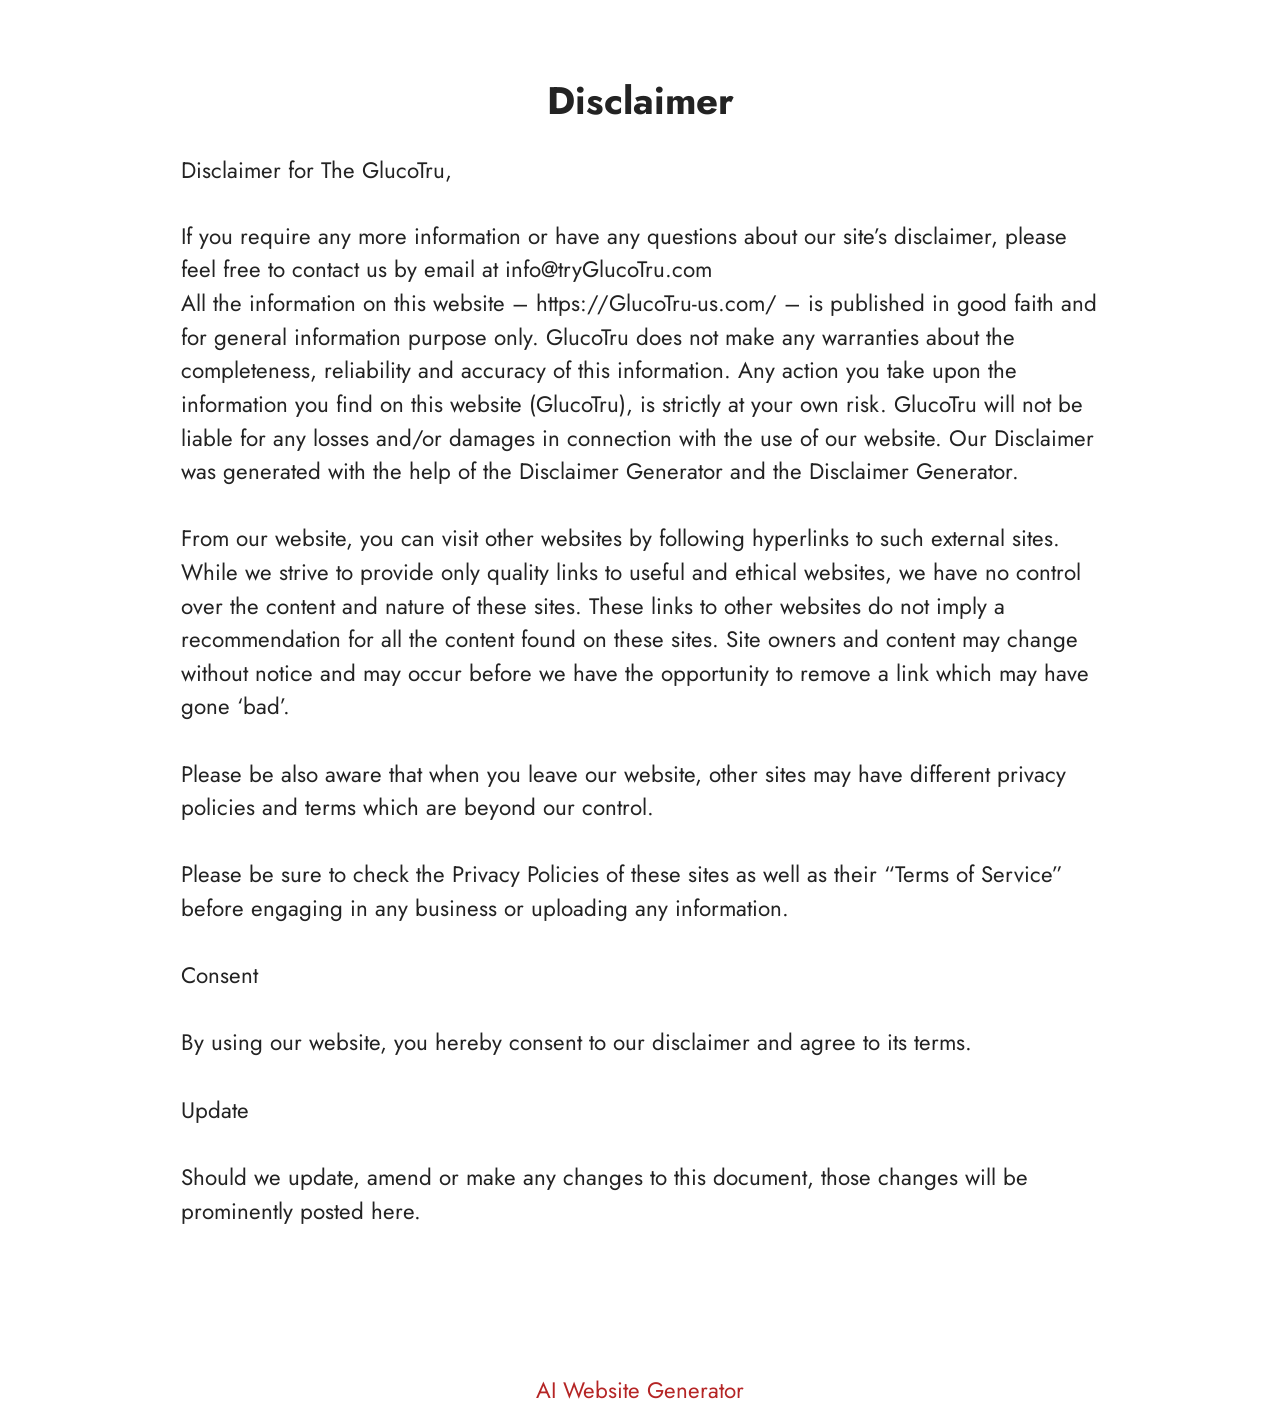
<file: Disclaimer.html>
<!DOCTYPE html>
<html  lang="en">
<head>
  <!-- Site made with Mobirise Website Builder v6.1.12, https://mobirise.com -->
  <meta charset="UTF-8">
  <meta http-equiv="X-UA-Compatible" content="IE=edge">
  <meta name="generator" content="Mobirise v6.1.12, mobirise.com">
  <meta name="twitter:card" content="summary_large_image"/>
  <meta name="twitter:image:src" content="https://www.mind-silence.com/Disclaimer.html">
  <meta property="og:image" content="https://www.mind-silence.com/Disclaimer.html">
  <meta name="twitter:title" content="Disclaimer">
  <meta name="viewport" content="width=device-width, initial-scale=1, minimum-scale=1">
  <link rel="shortcut icon" href="assets/images/ydaa14udgoz6uzopu5cambdrhdi2-f2b6cde9-1616-4aab-bd82-5638c0995465-128x128.png" type="image/x-icon">
  <meta name="description" content="Disclaimer For MindSilence">
  
  
  <title>Disclaimer</title>
  <link rel="stylesheet" href="assets/bootstrap/css/bootstrap.min.css">
  <link rel="stylesheet" href="assets/theme/css/style.css">
  <link rel="preload" href="https://fonts.googleapis.com/css?family=Jost:100,200,300,400,500,600,700,800,900,100i,200i,300i,400i,500i,600i,700i,800i,900i&display=swap" as="style" onload="this.onload=null;this.rel='stylesheet'">
  <noscript><link rel="stylesheet" href="https://fonts.googleapis.com/css?family=Jost:100,200,300,400,500,600,700,800,900,100i,200i,300i,400i,500i,600i,700i,800i,900i&display=swap"></noscript>
  <link rel="preload" as="style" href="assets/mobirise/css/mbr-additional.css?v=g4khrD"><link rel="stylesheet" href="assets/mobirise/css/mbr-additional.css?v=g4khrD" type="text/css">

  
  
  
</head>
<body>
  
  <section data-bs-version="5.1" class="content5 cid-tBuMj9hDkk" id="content5-1y">
    
    <div class="container">
        <div class="row justify-content-center">
            <div class="col-md-12 col-lg-10">
                <h3 class="mbr-section-title mbr-fonts-style mb-4 display-2">
                    <strong>Disclaimer</strong>
                </h3>
                <h4 class="mbr-section-subtitle mbr-fonts-style mb-4 display-5">Disclaimer for The GlucoTru,</h4>
                <p class="mbr-text mbr-fonts-style display-7">If you require any more information or have any questions about our site’s disclaimer, please feel free to contact us by email at info@tryGlucoTru.com
<br>All the information on this website – https://GlucoTru-us.com/ – is published in good faith and for general information purpose only. GlucoTru does not make any warranties about the completeness, reliability and accuracy of this information. Any action you take upon the information you find on this website (GlucoTru), is strictly at your own risk. GlucoTru will not be liable for any losses and/or damages in connection with the use of our website. Our Disclaimer was generated with the help of the Disclaimer Generator and the Disclaimer Generator.
<br>
<br>From our website, you can visit other websites by following hyperlinks to such external sites. While we strive to provide only quality links to useful and ethical websites, we have no control over the content and nature of these sites. These links to other websites do not imply a recommendation for all the content found on these sites. Site owners and content may change without notice and may occur before we have the opportunity to remove a link which may have gone ‘bad’.
<br>
<br>Please be also aware that when you leave our website, other sites may have different privacy policies and terms which are beyond our control.
<br>
<br>Please be sure to check the Privacy Policies of these sites as well as their “Terms of Service” before engaging in any business or uploading any information.
<br>
<br>Consent
<br>
<br>By using our website, you hereby consent to our disclaimer and agree to its terms.
<br>
<br>Update
<br>
<br>Should we update, amend or make any changes to this document, those changes will be prominently posted here.<br><br></p>
            </div>
        </div>
    </div>
</section><section class="display-7" style="padding: 0;align-items: center;justify-content: center;flex-wrap: wrap;    align-content: center;display: flex;position: relative;height: 4rem;"><a href="https://mobiri.se/4429519" style="flex: 1 1;height: 4rem;position: absolute;width: 100%;z-index: 1;"><img alt="" style="height: 4rem;" src="[data-uri]"></a><p style="margin: 0;text-align: center;" class="display-7">&#8204;</p><a style="z-index:1" href="https://mobirise.com/builder/ai-website-generator.html">AI Website Generator</a></section><script src="assets/bootstrap/js/bootstrap.bundle.min.js"></script>  <script src="assets/smoothscroll/smooth-scroll.js"></script>  <script src="assets/ytplayer/index.js"></script>  <script src="assets/theme/js/script.js"></script>  
  
  
</body>
</html>
</file>
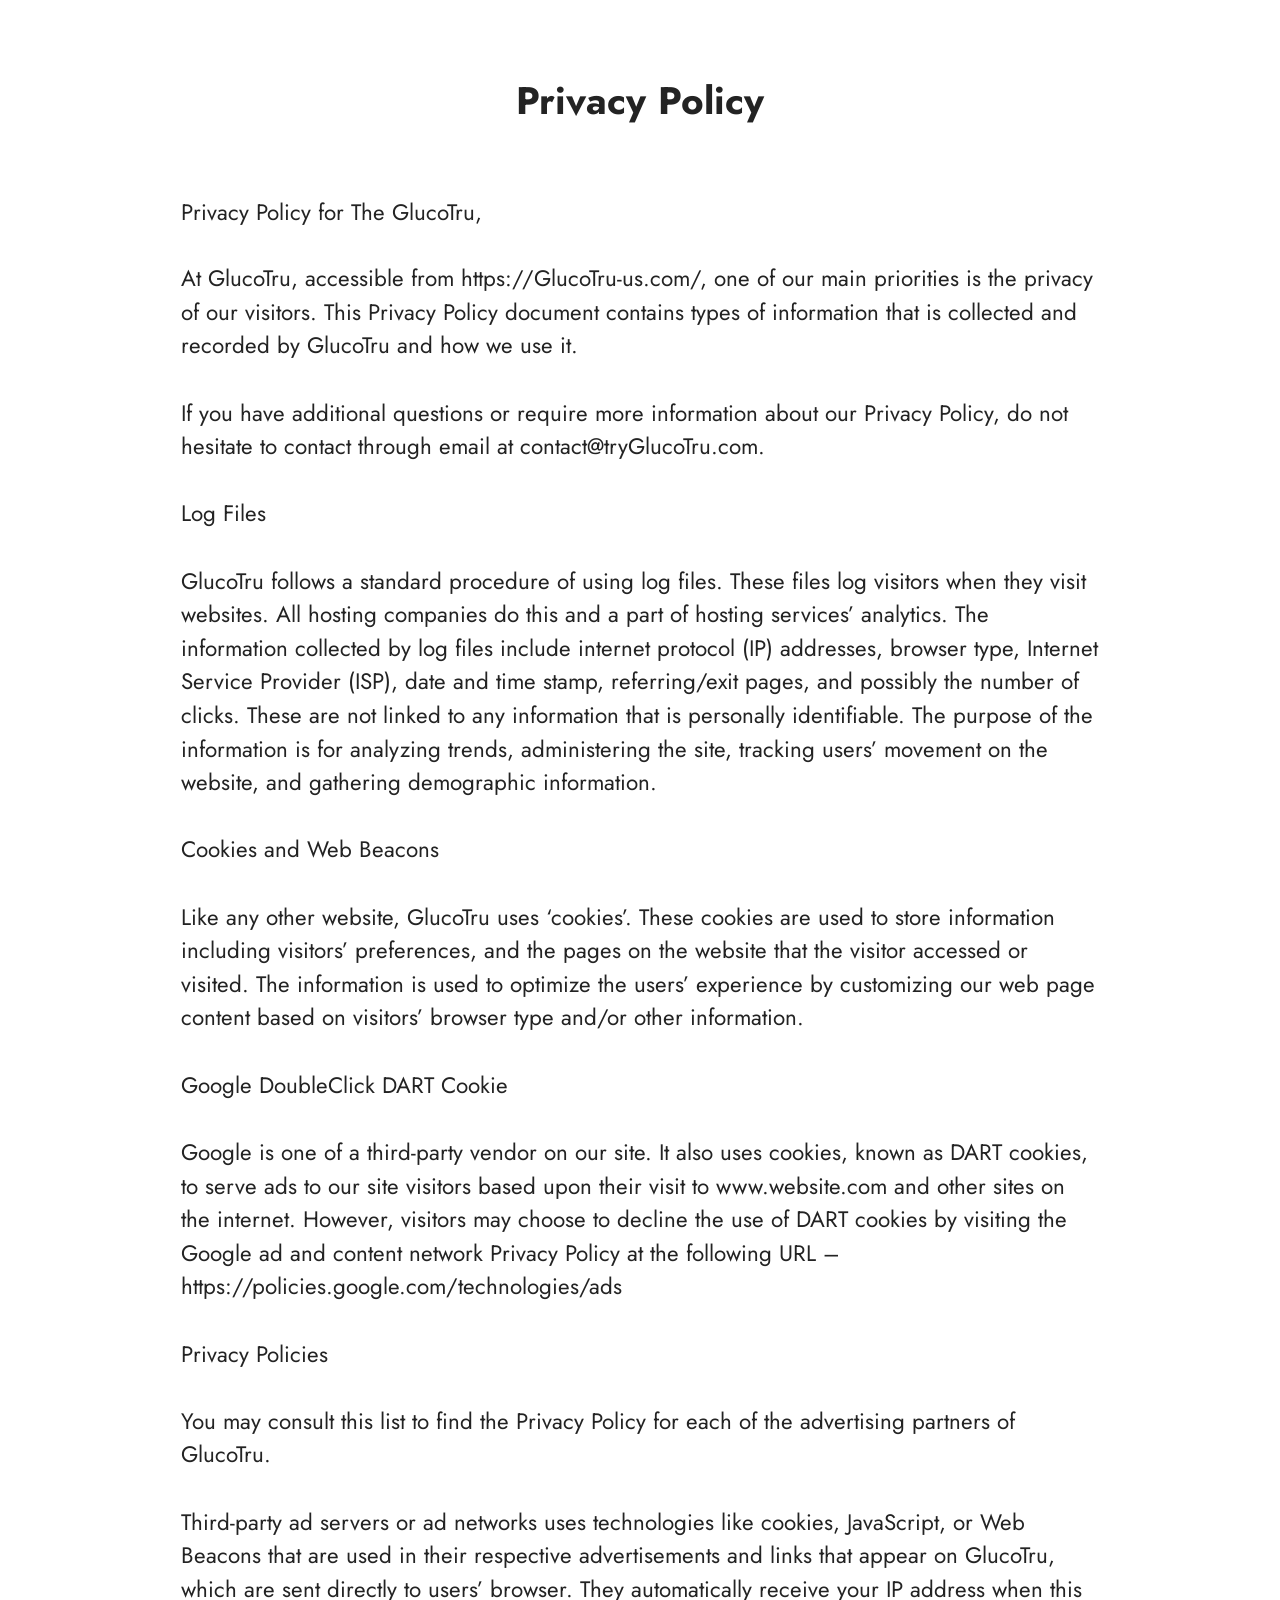
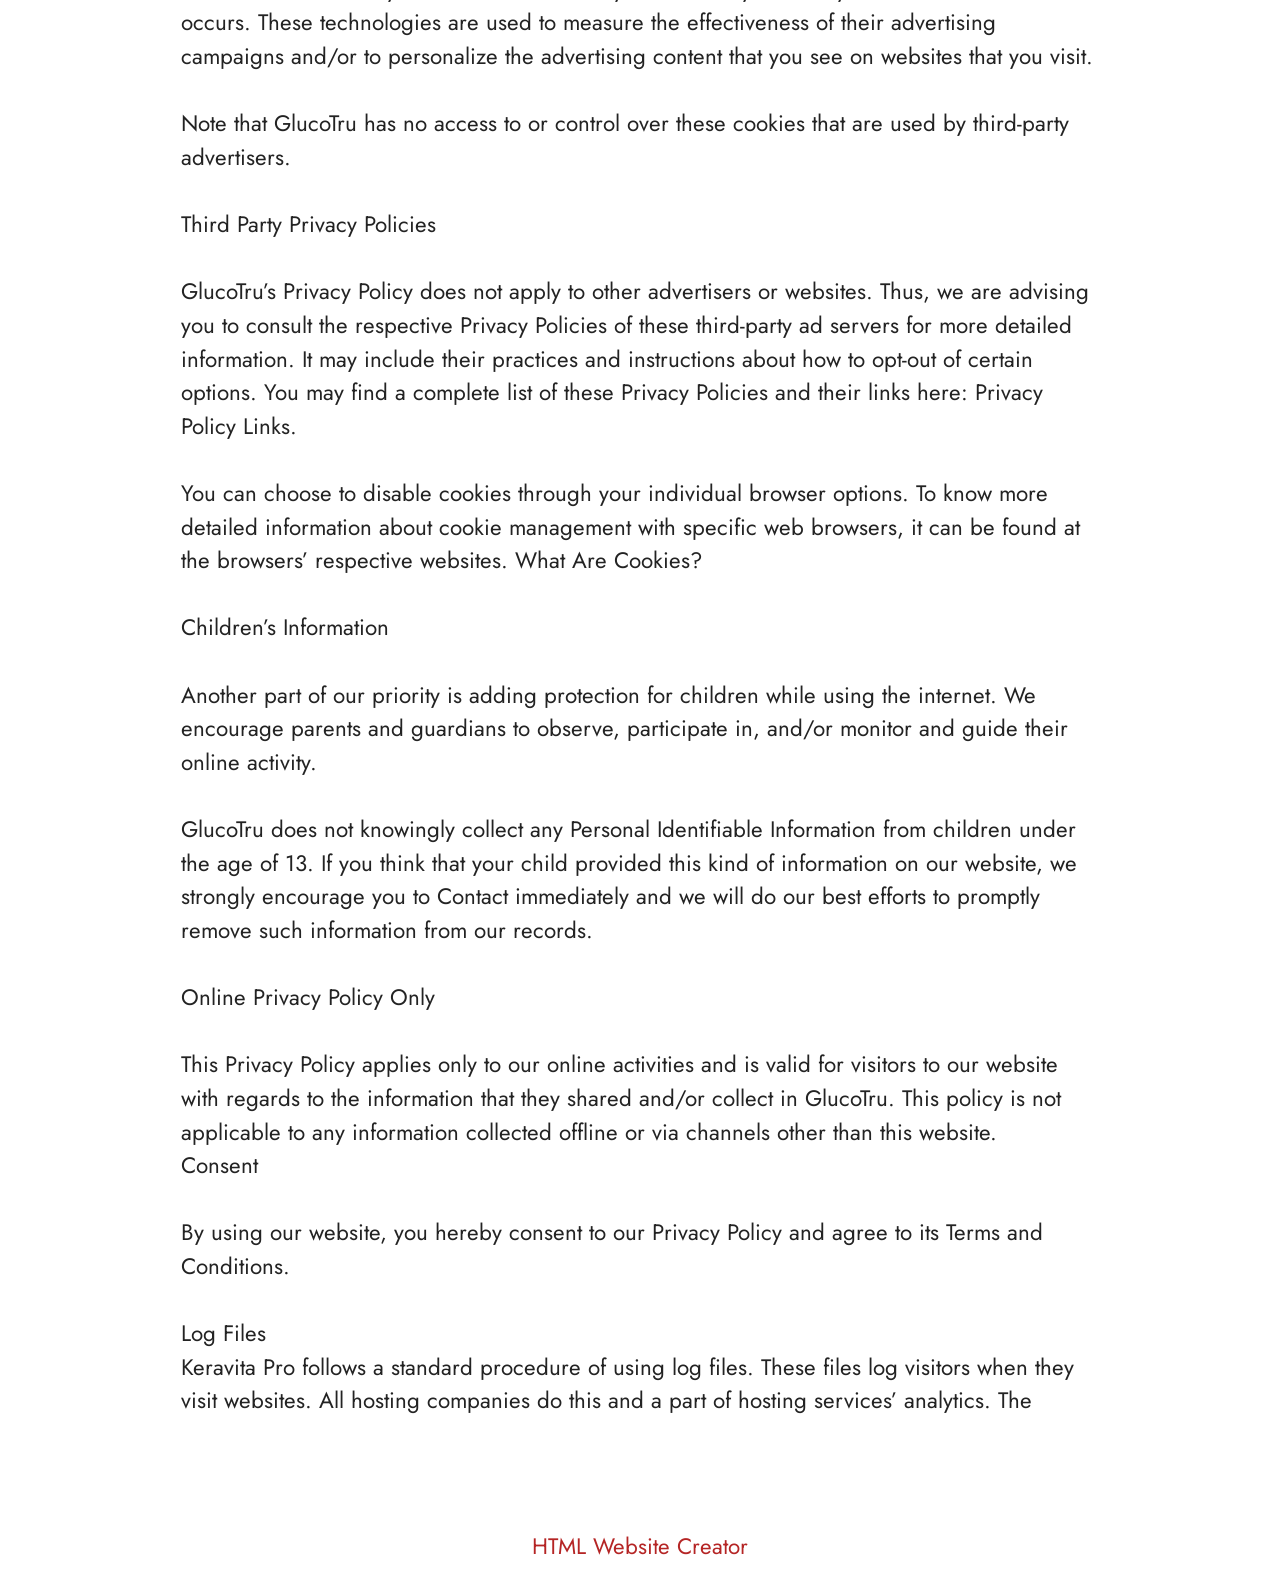
<file: privacy-policy.html>
<!DOCTYPE html>
<html  lang="en">
<head>
  <!-- Site made with Mobirise Website Builder v6.1.12, https://mobirise.com -->
  <meta charset="UTF-8">
  <meta http-equiv="X-UA-Compatible" content="IE=edge">
  <meta name="generator" content="Mobirise v6.1.12, mobirise.com">
  <meta name="twitter:card" content="summary_large_image"/>
  <meta name="twitter:image:src" content="https://getmindsilence.com/byg/privacy.php">
  <meta property="og:image" content="https://getmindsilence.com/byg/privacy.php">
  <meta name="twitter:title" content="Privacy Policy">
  <meta name="viewport" content="width=device-width, initial-scale=1, minimum-scale=1">
  <link rel="shortcut icon" href="assets/images/ydaa14udgoz6uzopu5cambdrhdi2-f2b6cde9-1616-4aab-bd82-5638c0995465-128x128.png" type="image/x-icon">
  <meta name="description" content="Privacy Policy For MindSilence">
  
  
  <title>Privacy Policy</title>
  <link rel="stylesheet" href="assets/bootstrap/css/bootstrap.min.css">
  <link rel="stylesheet" href="assets/theme/css/style.css">
  <link rel="preload" href="https://fonts.googleapis.com/css?family=Jost:100,200,300,400,500,600,700,800,900,100i,200i,300i,400i,500i,600i,700i,800i,900i&display=swap" as="style" onload="this.onload=null;this.rel='stylesheet'">
  <noscript><link rel="stylesheet" href="https://fonts.googleapis.com/css?family=Jost:100,200,300,400,500,600,700,800,900,100i,200i,300i,400i,500i,600i,700i,800i,900i&display=swap"></noscript>
  <link rel="preload" as="style" href="assets/mobirise/css/mbr-additional.css?v=yy7F0M"><link rel="stylesheet" href="assets/mobirise/css/mbr-additional.css?v=yy7F0M" type="text/css">

  
  
  
</head>
<body>
  
  <section data-bs-version="5.1" class="content5 cid-tBuMPzdHFY" id="content5-1z">
    
    <div class="container">
        <div class="row justify-content-center">
            <div class="col-md-12 col-lg-10">
                <h3 class="mbr-section-title mbr-fonts-style mb-4 display-2"><strong>Privacy Policy
</strong><div><strong><br></strong></div></h3>
                <h4 class="mbr-section-subtitle mbr-fonts-style mb-4 display-5">Privacy Policy for The GlucoTru,</h4>
                <p class="mbr-text mbr-fonts-style display-7">At GlucoTru, accessible from https://GlucoTru-us.com/, one of our main priorities is the privacy of our visitors. This Privacy Policy document contains types of information that is collected and recorded by GlucoTru and how we use it.
<br>
<br>If you have additional questions or require more information about our Privacy Policy, do not hesitate to contact through email at contact@tryGlucoTru.com.
<br>
<br>Log Files
<br>
<br>GlucoTru follows a standard procedure of using log files. These files log visitors when they visit websites. All hosting companies do this and a part of hosting services’ analytics. The information collected by log files include internet protocol (IP) addresses, browser type, Internet Service Provider (ISP), date and time stamp, referring/exit pages, and possibly the number of clicks. These are not linked to any information that is personally identifiable. The purpose of the information is for analyzing trends, administering the site, tracking users’ movement on the website, and gathering demographic information.
<br>
<br>Cookies and Web Beacons
<br>
<br>Like any other website, GlucoTru uses ‘cookies’. These cookies are used to store information including visitors’ preferences, and the pages on the website that the visitor accessed or visited. The information is used to optimize the users’ experience by customizing our web page content based on visitors’ browser type and/or other information.
<br>
<br>Google DoubleClick DART Cookie
<br>
<br>Google is one of a third-party vendor on our site. It also uses cookies, known as DART cookies, to serve ads to our site visitors based upon their visit to www.website.com and other sites on the internet. However, visitors may choose to decline the use of DART cookies by visiting the Google ad and content network Privacy Policy at the following URL – https://policies.google.com/technologies/ads
<br>
<br>Privacy Policies
<br>
<br>You may consult this list to find the Privacy Policy for each of the advertising partners of GlucoTru.
<br>
<br>Third-party ad servers or ad networks uses technologies like cookies, JavaScript, or Web Beacons that are used in their respective advertisements and links that appear on GlucoTru, which are sent directly to users’ browser. They automatically receive your IP address when this occurs. These technologies are used to measure the effectiveness of their advertising campaigns and/or to personalize the advertising content that you see on websites that you visit.
<br>
<br>Note that GlucoTru has no access to or control over these cookies that are used by third-party advertisers.
<br>
<br>Third Party Privacy Policies
<br>
<br>GlucoTru’s Privacy Policy does not apply to other advertisers or websites. Thus, we are advising you to consult the respective Privacy Policies of these third-party ad servers for more detailed information. It may include their practices and instructions about how to opt-out of certain options. You may find a complete list of these Privacy Policies and their links here: Privacy Policy Links.
<br>
<br>You can choose to disable cookies through your individual browser options. To know more detailed information about cookie management with specific web browsers, it can be found at the browsers’ respective websites. What Are Cookies?
<br>
<br>Children’s Information
<br>
<br>Another part of our priority is adding protection for children while using the internet. We encourage parents and guardians to observe, participate in, and/or monitor and guide their online activity.
<br>
<br>GlucoTru does not knowingly collect any Personal Identifiable Information from children under the age of 13. If you think that your child provided this kind of information on our website, we strongly encourage you to Contact immediately and we will do our best efforts to promptly remove such information from our records.
<br>
<br>Online Privacy Policy Only
<br>
<br>This Privacy Policy applies only to our online activities and is valid for visitors to our website with regards to the information that they shared and/or collect in GlucoTru. This policy is not applicable to any information collected offline or via channels other than this website.
<br>Consent
<br>
<br>By using our website, you hereby consent to our Privacy Policy and agree to its Terms and Conditions.<br>
<br>Log Files
<br>Keravita Pro follows a standard procedure of using log files. These files log visitors when they visit websites. All hosting companies do this and a part of hosting services’ analytics. The&nbsp;</p>
            </div>
        </div>
    </div>
</section><section class="display-7" style="padding: 0;align-items: center;justify-content: center;flex-wrap: wrap;    align-content: center;display: flex;position: relative;height: 4rem;"><a href="https://mobiri.se/4429519" style="flex: 1 1;height: 4rem;position: absolute;width: 100%;z-index: 1;"><img alt="" style="height: 4rem;" src="[data-uri]"></a><p style="margin: 0;text-align: center;" class="display-7">&#8204;</p><a style="z-index:1" href="https://mobirise.com/html-builder.html">HTML Website Creator</a></section><script src="assets/bootstrap/js/bootstrap.bundle.min.js"></script>  <script src="assets/smoothscroll/smooth-scroll.js"></script>  <script src="assets/ytplayer/index.js"></script>  <script src="assets/theme/js/script.js"></script>  
  
  
</body>
</html>
</file>
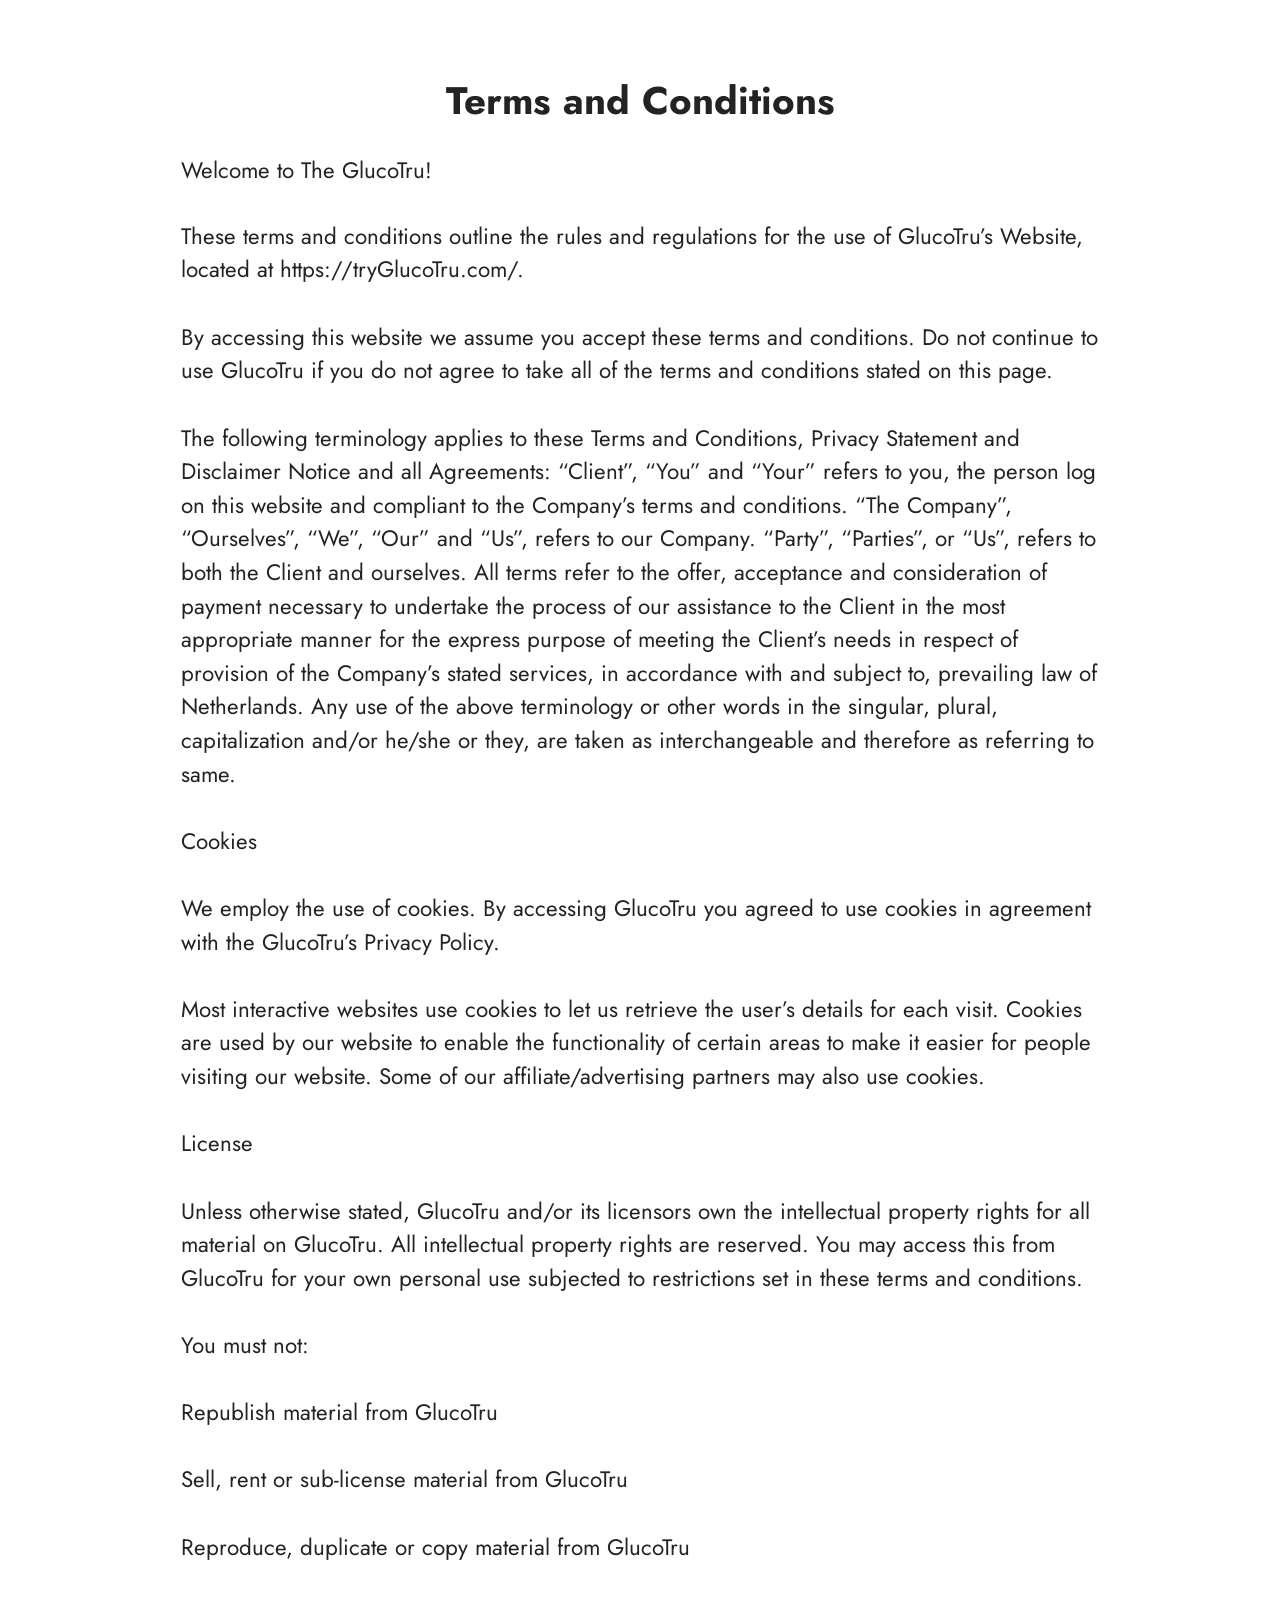
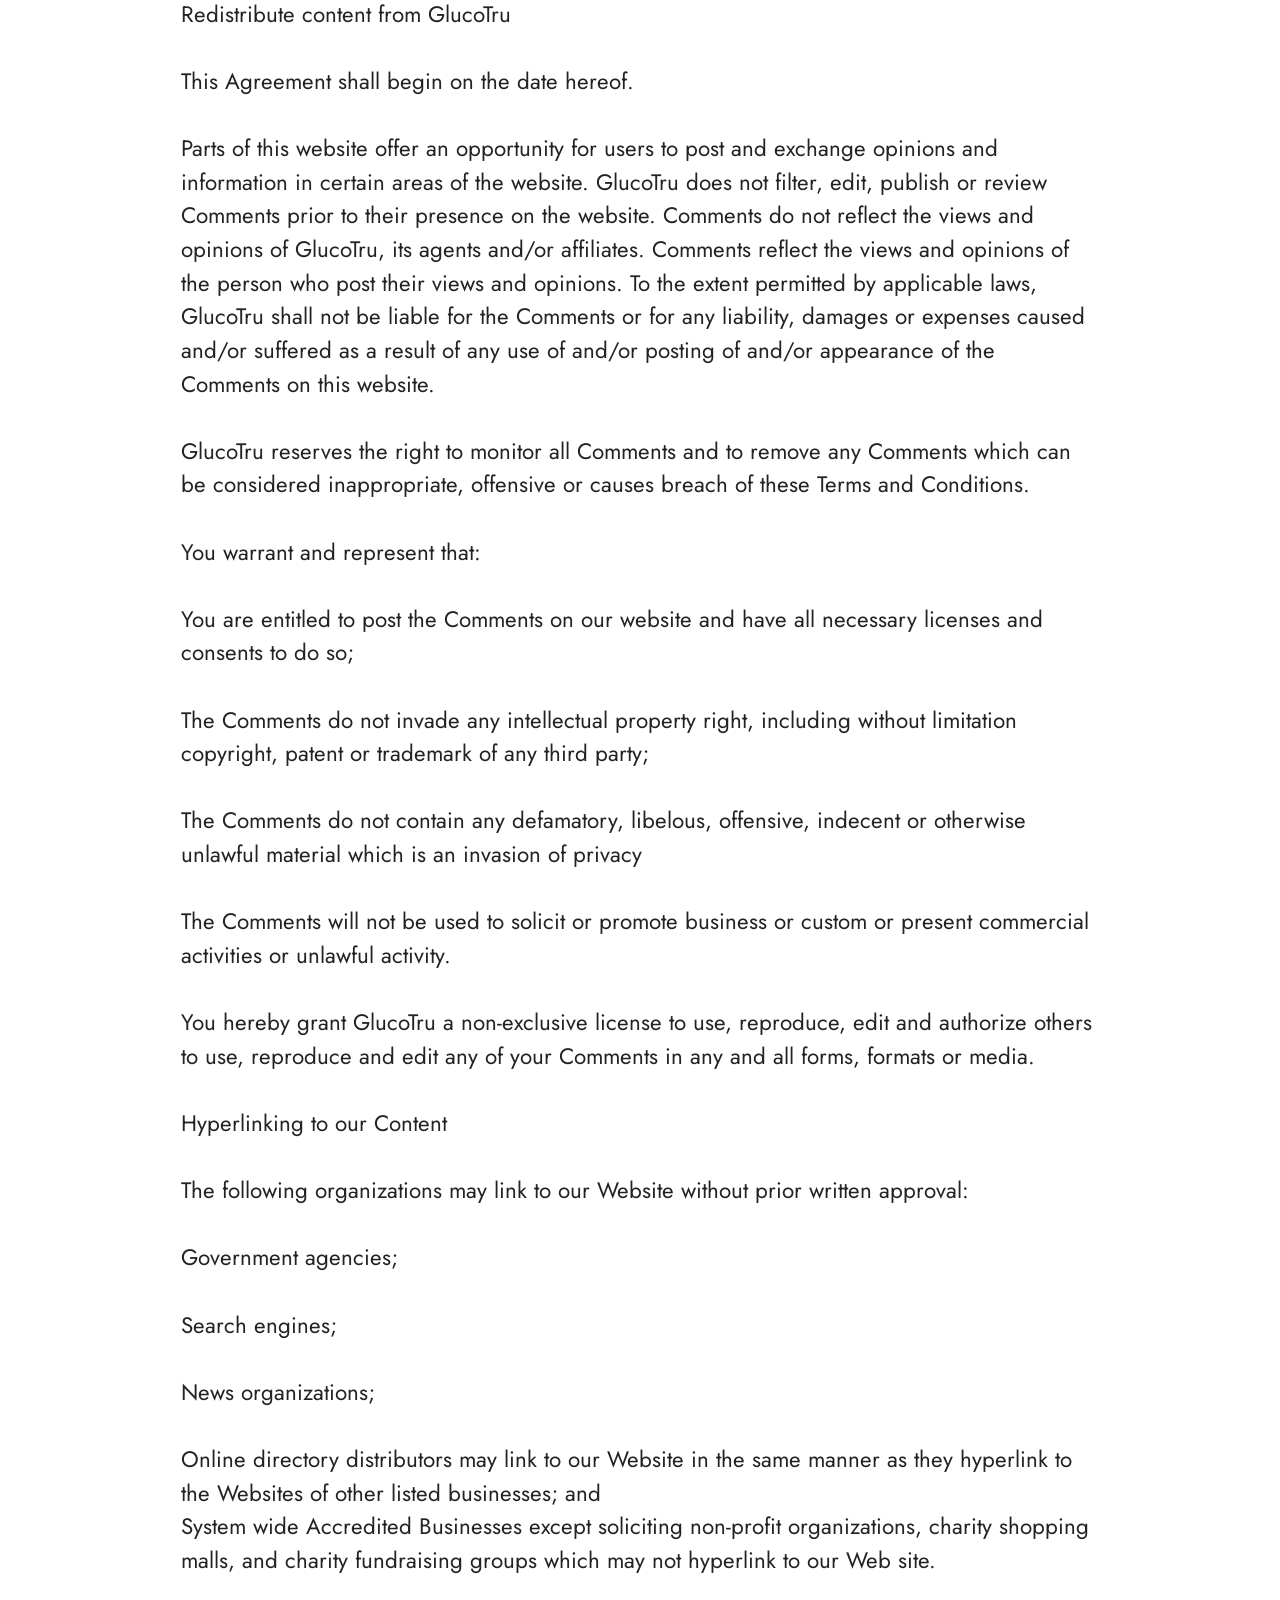
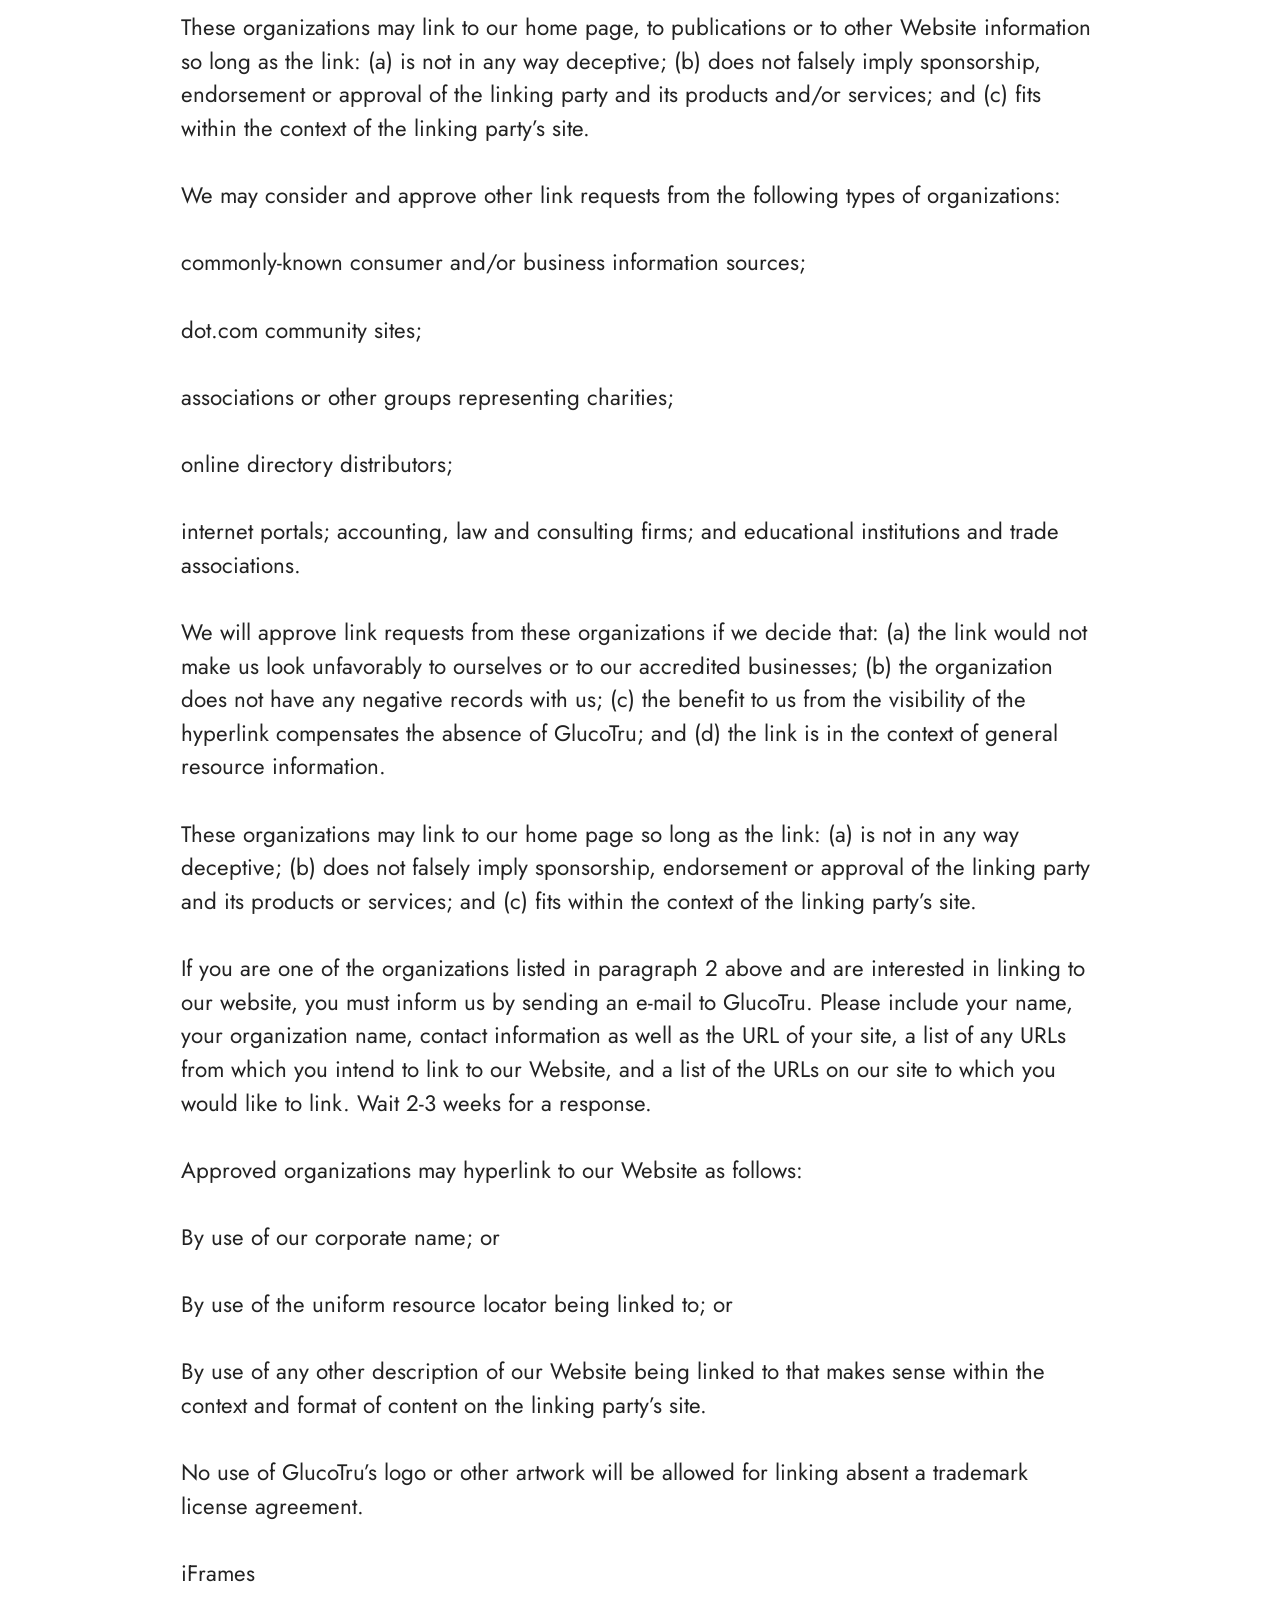
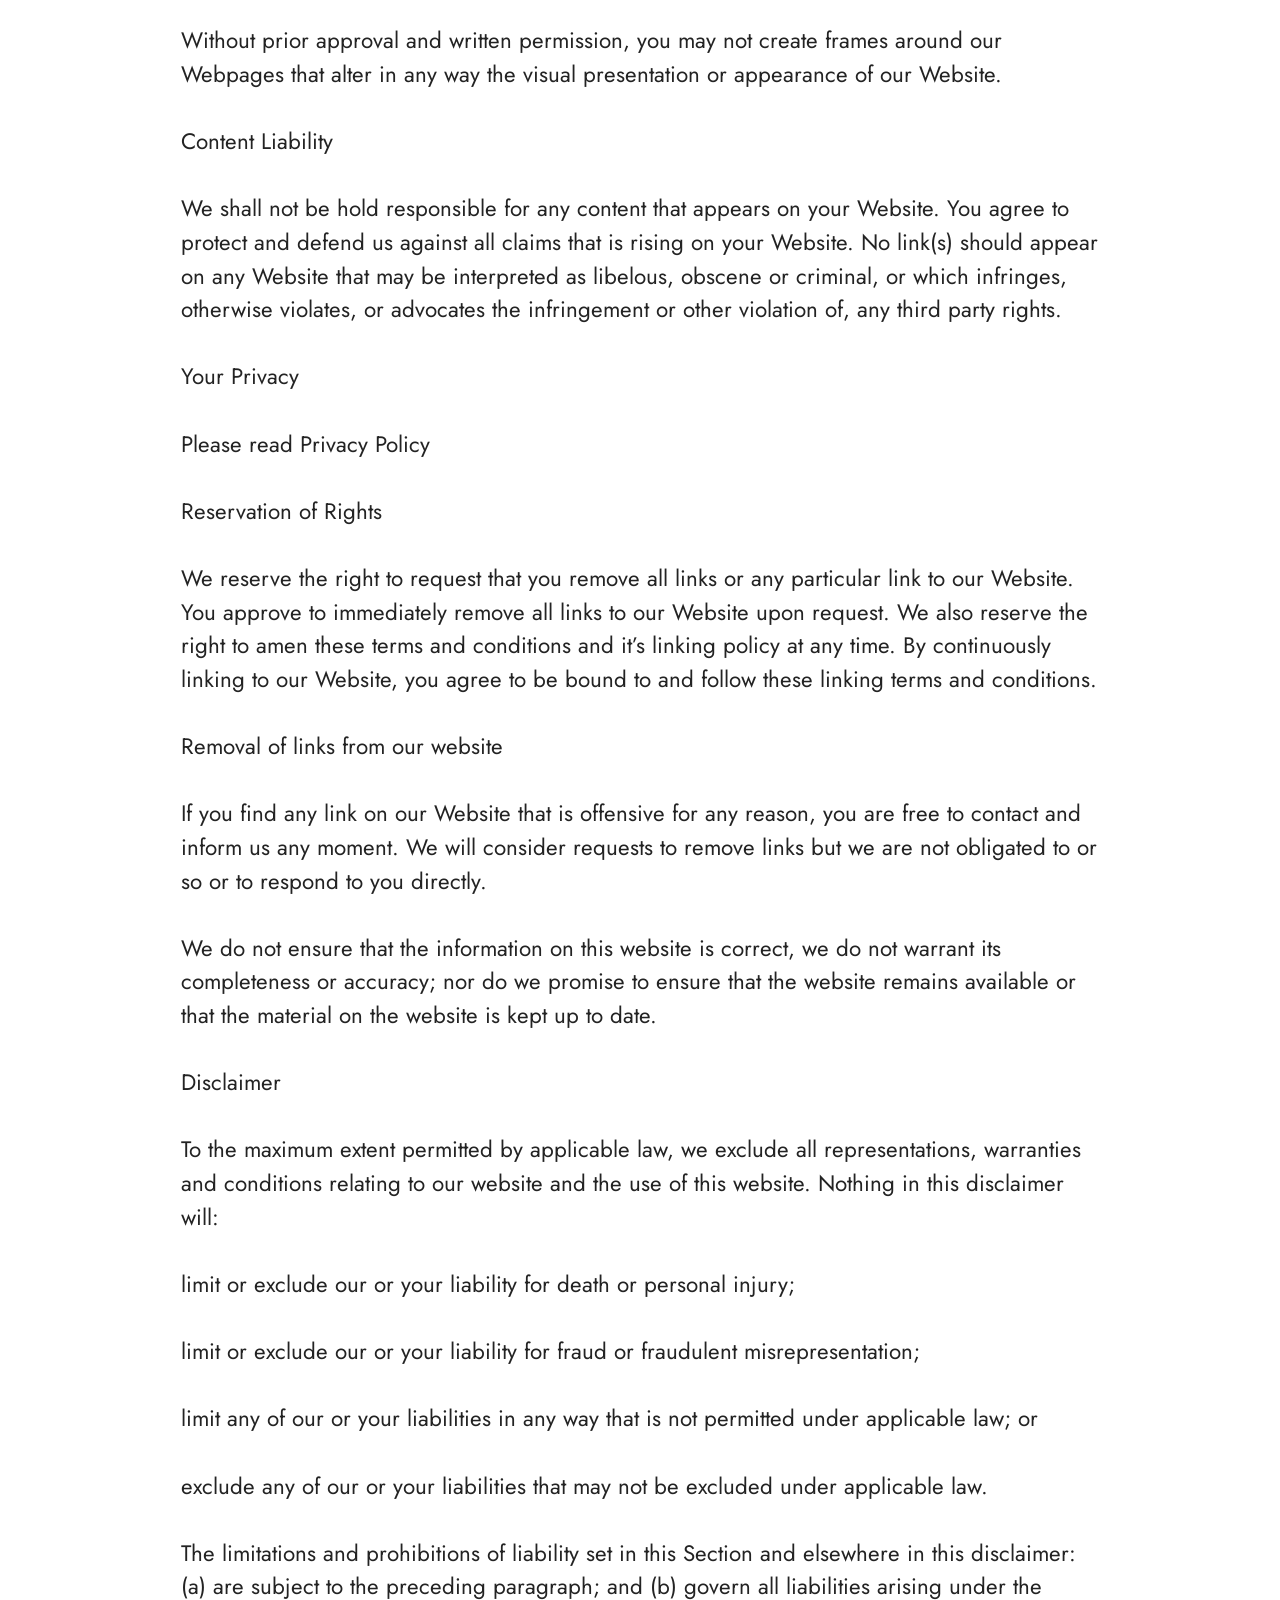
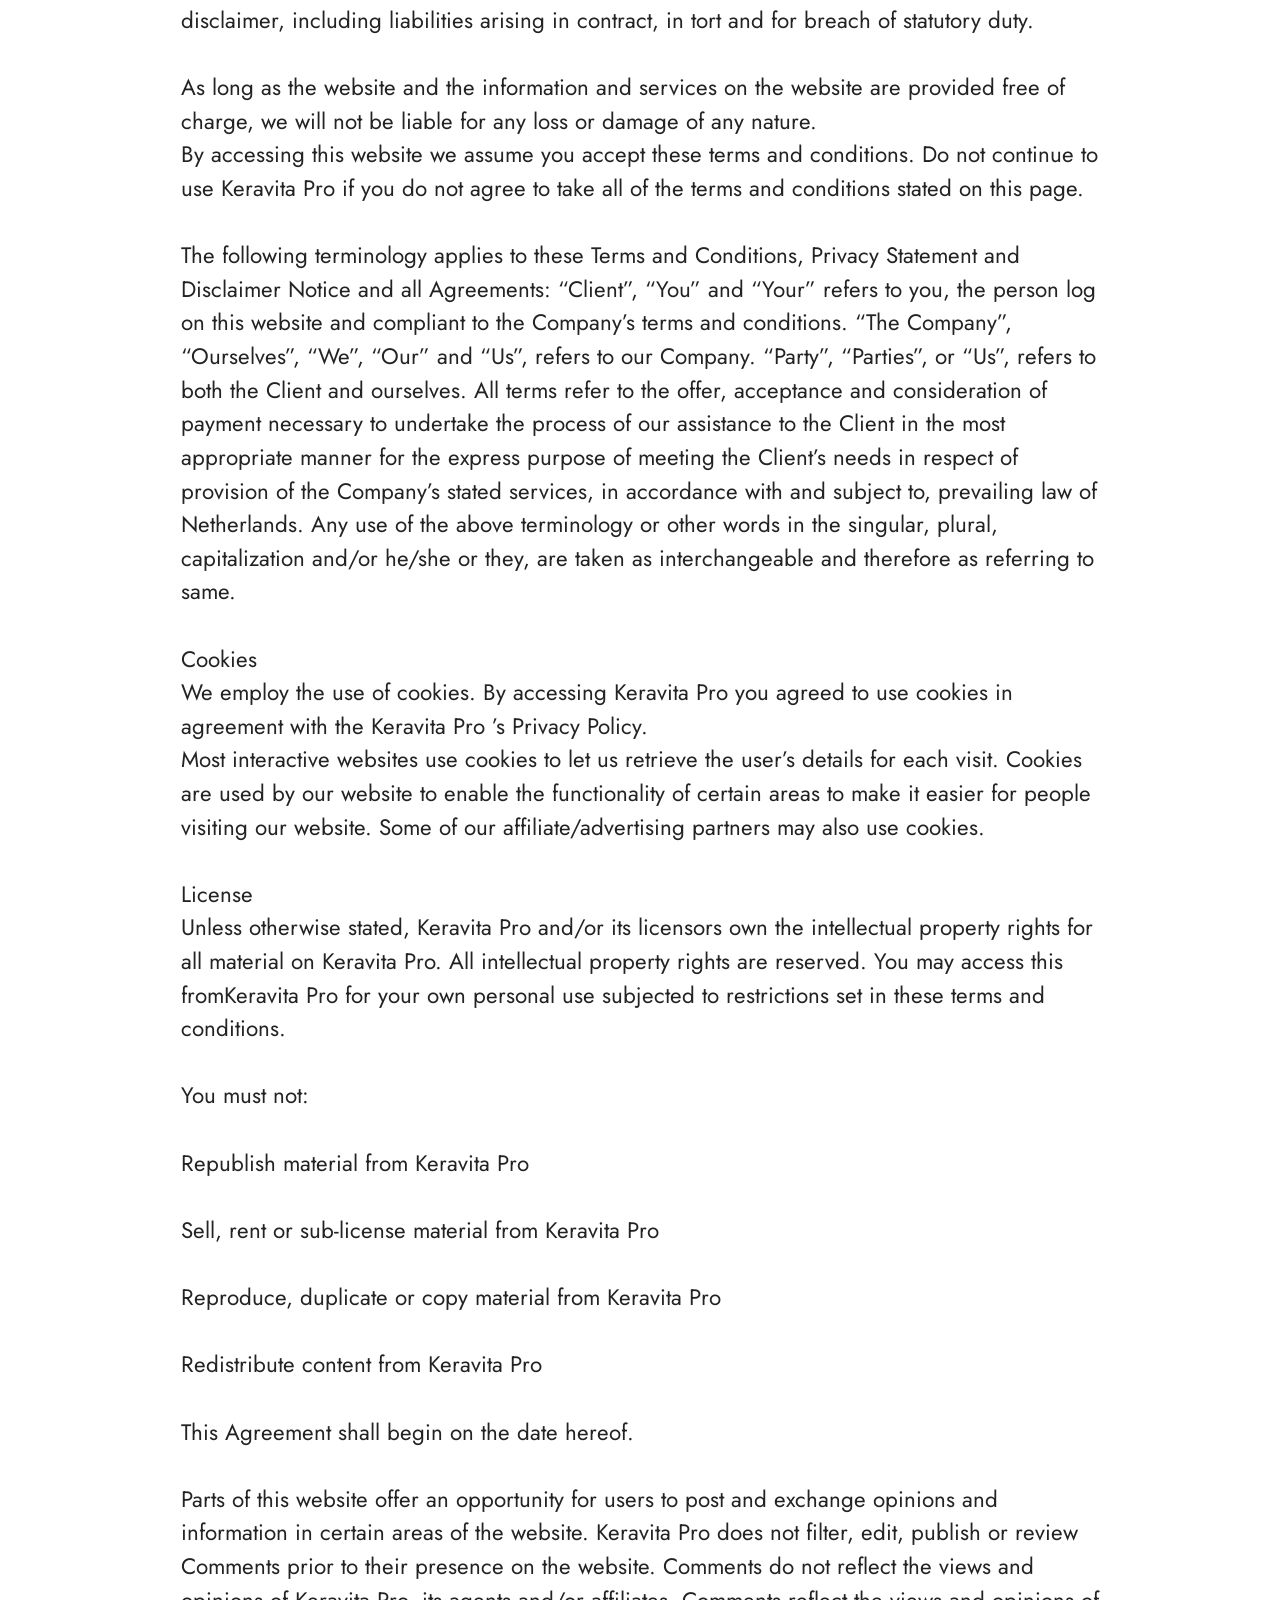
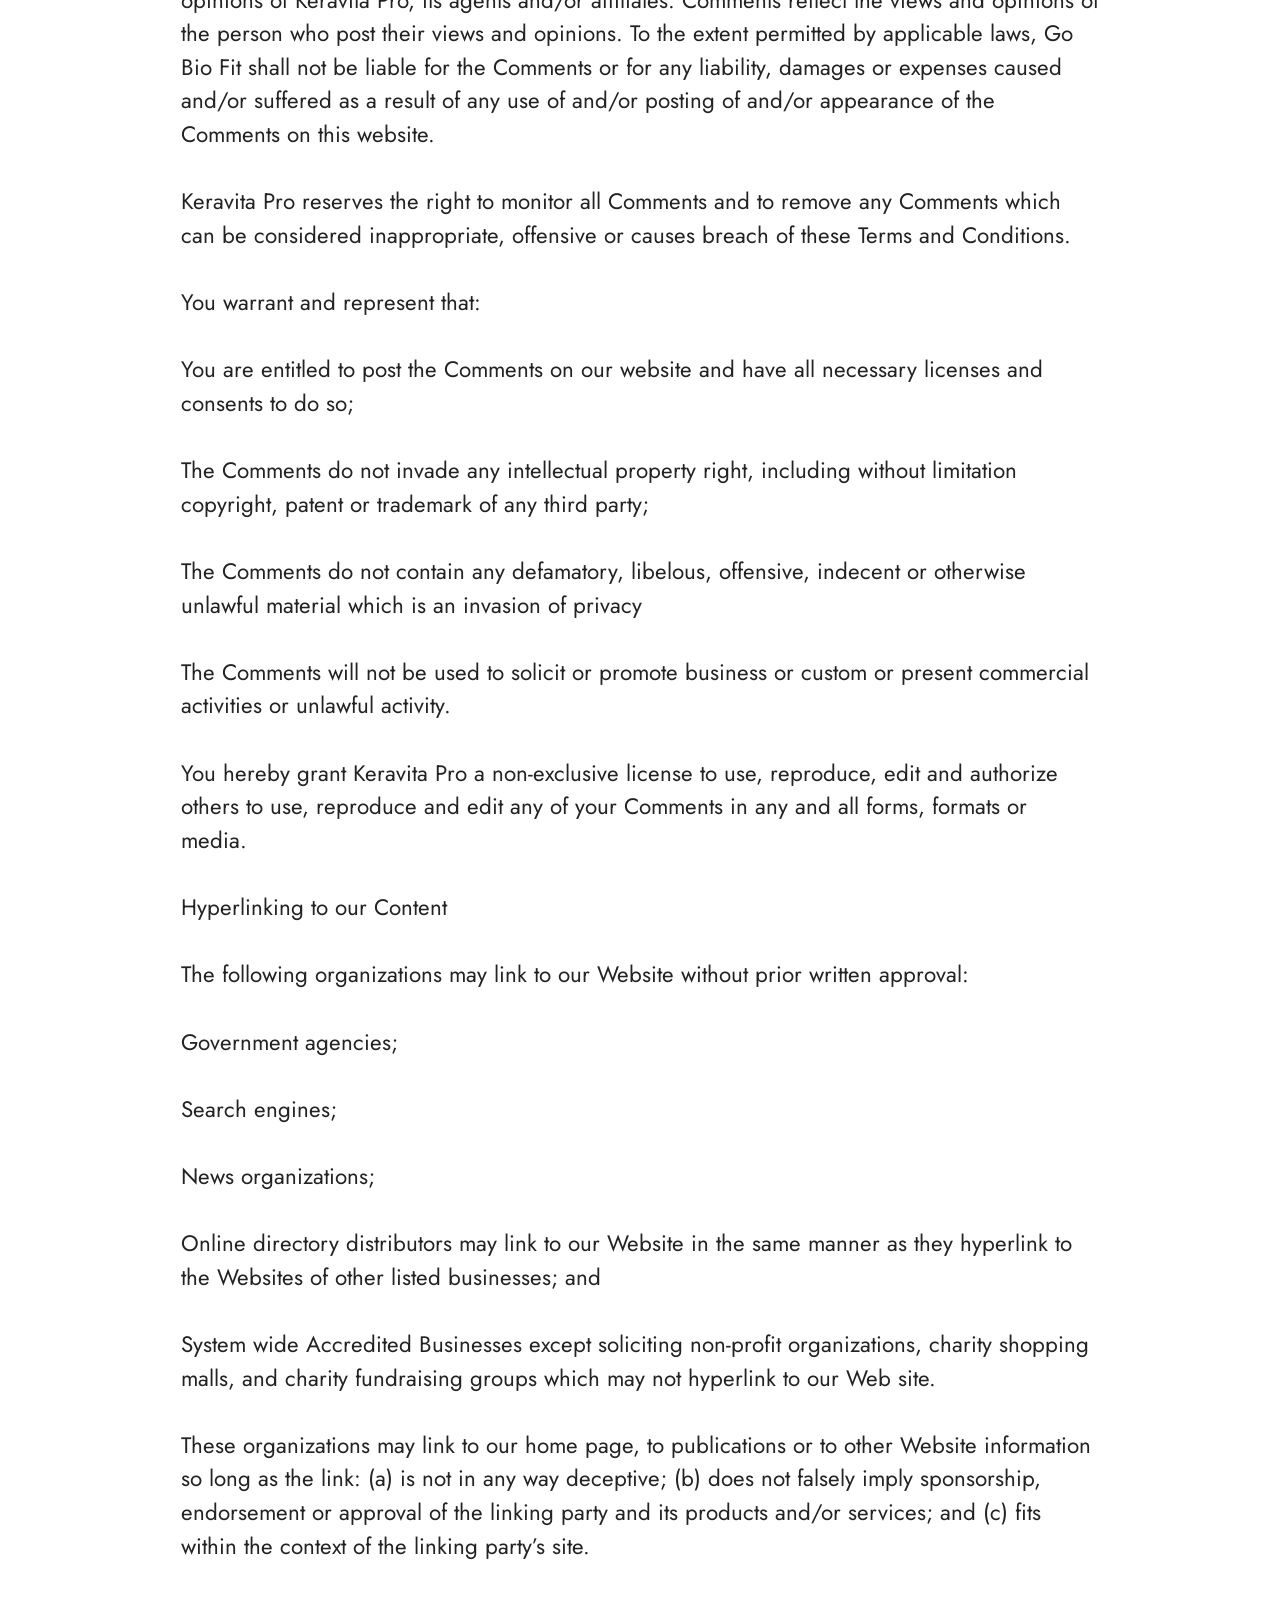
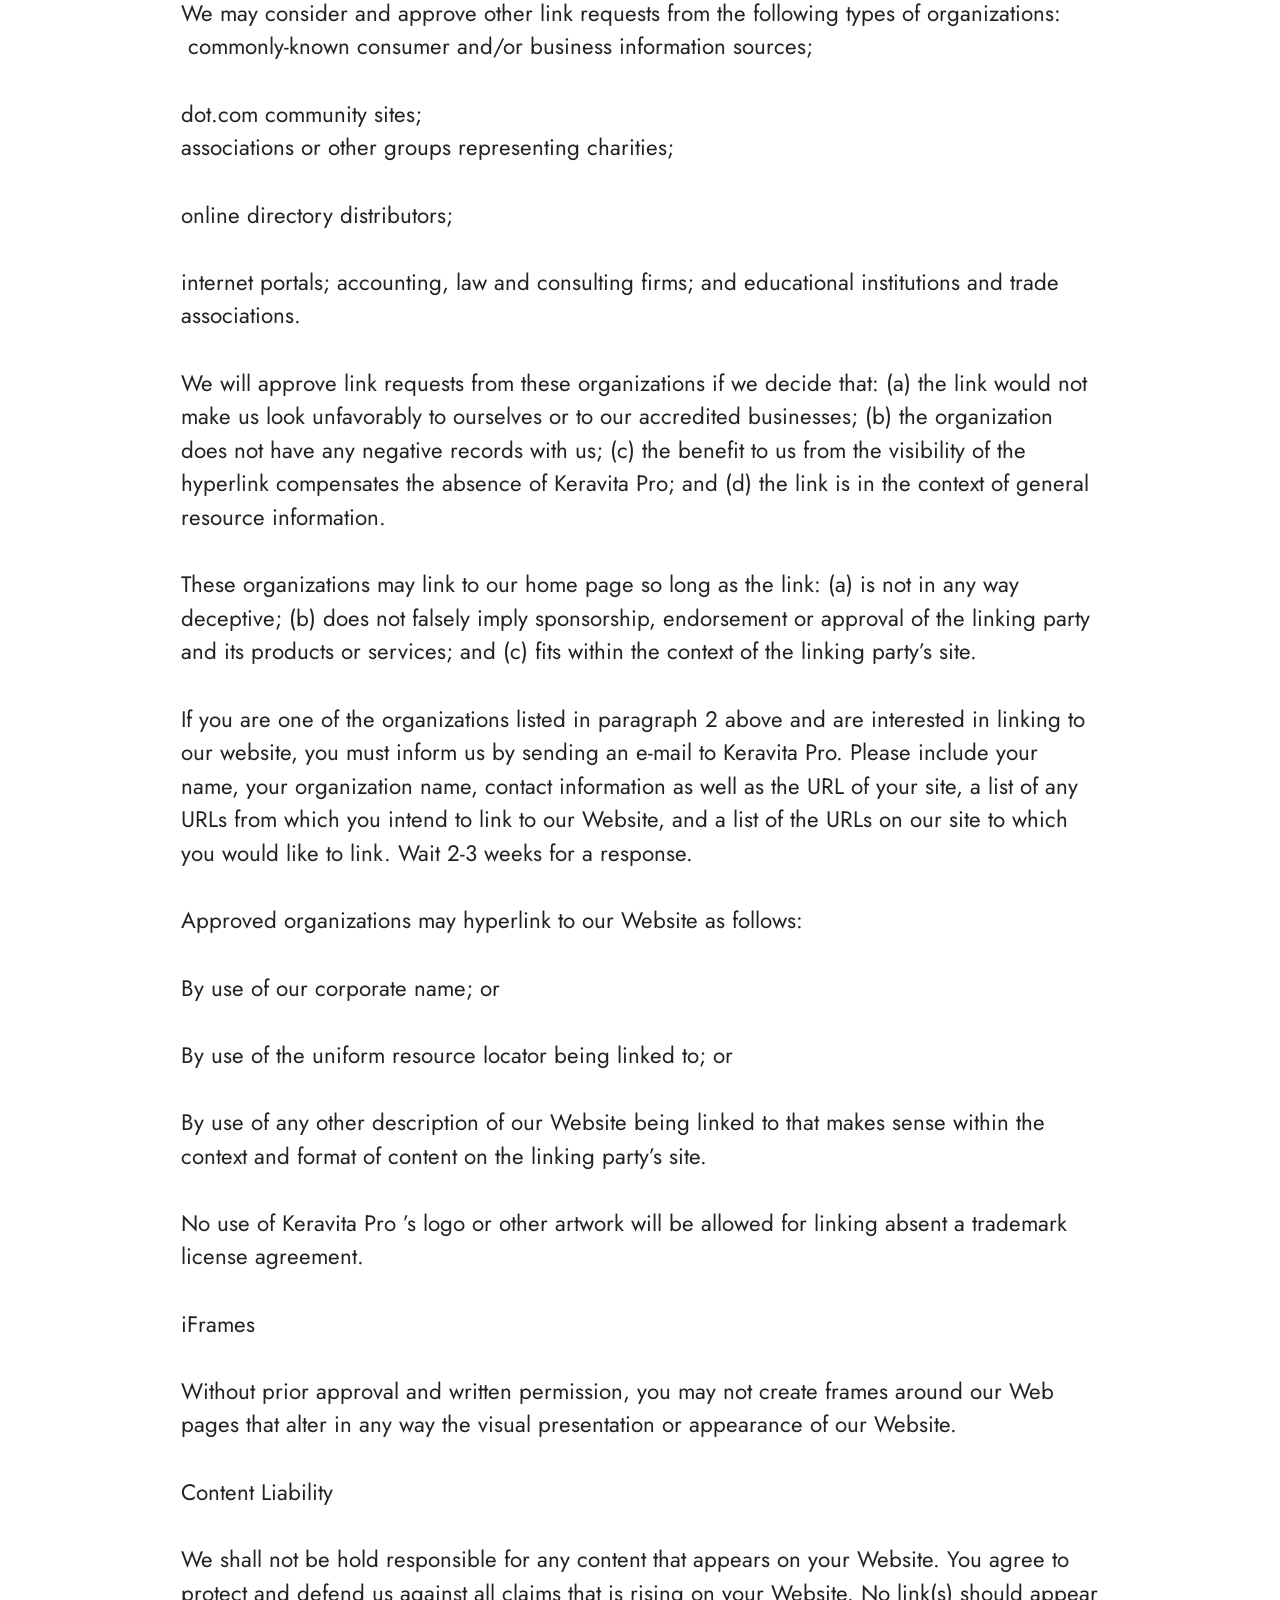
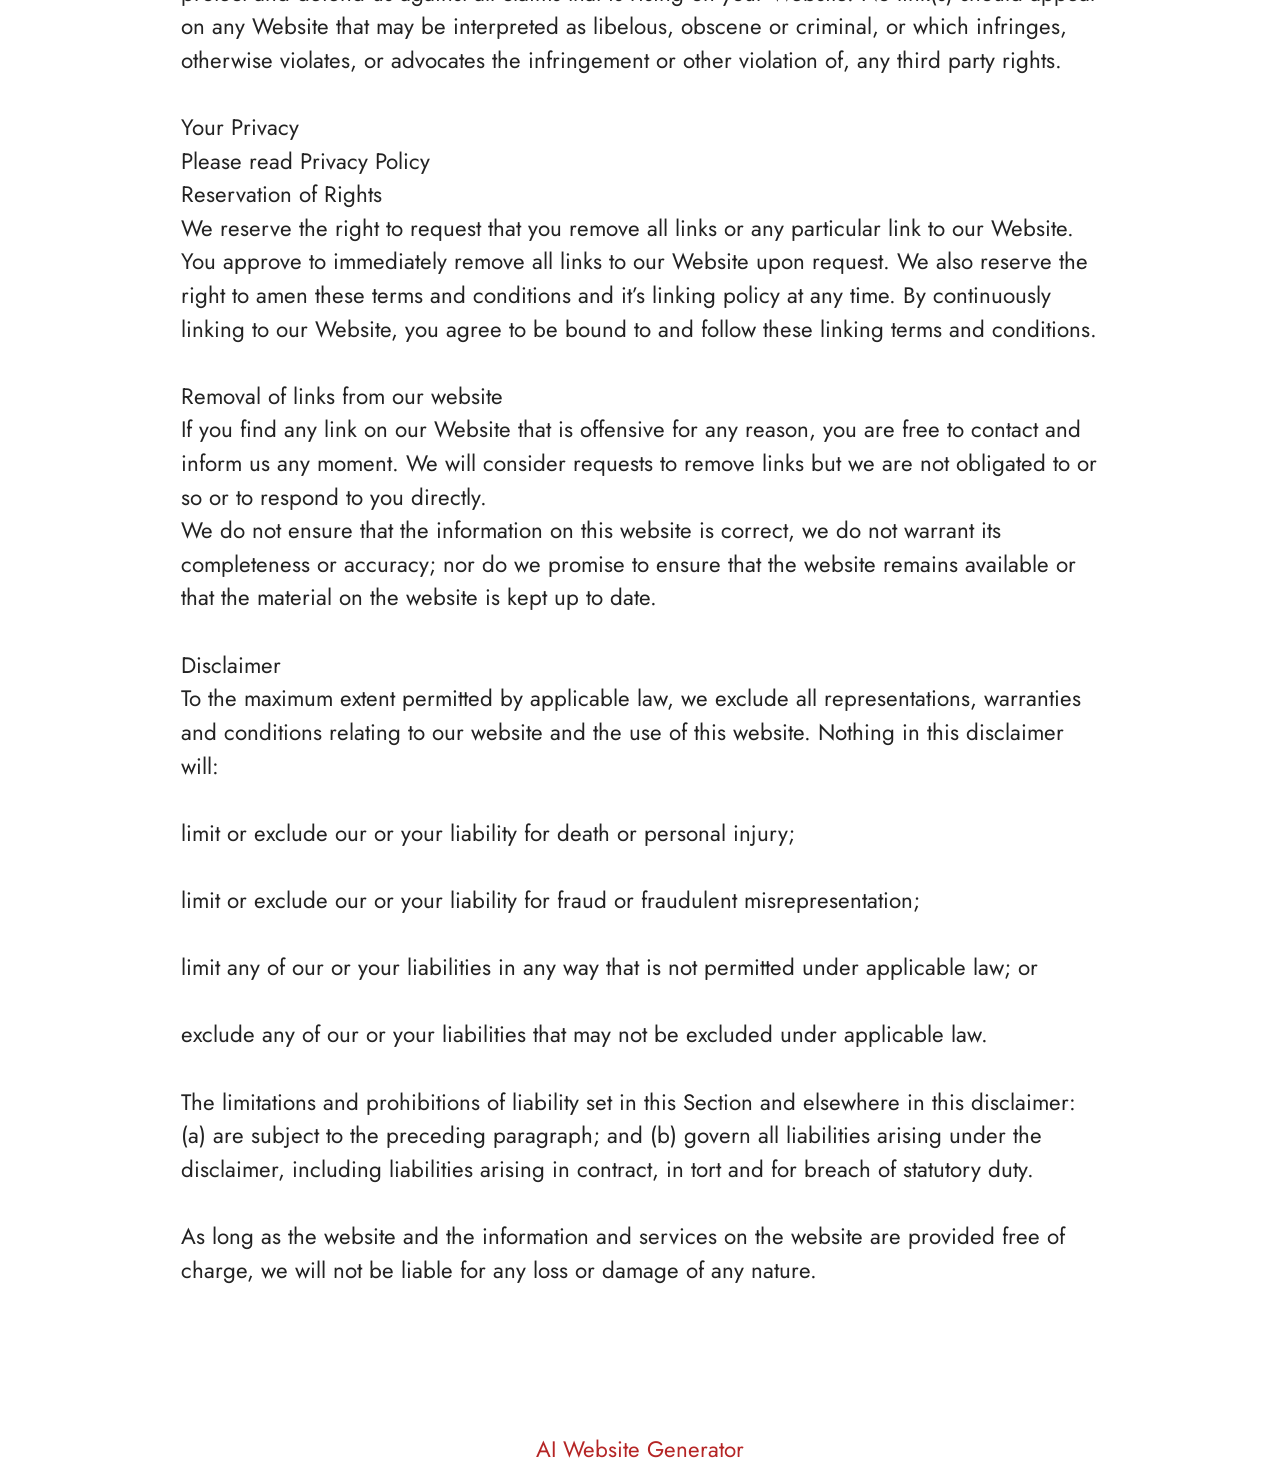
<file: Terms.html>
<!DOCTYPE html>
<html  lang="en">
<head>
  <!-- Site made with Mobirise Website Builder v6.1.12, https://mobirise.com -->
  <meta charset="UTF-8">
  <meta http-equiv="X-UA-Compatible" content="IE=edge">
  <meta name="generator" content="Mobirise v6.1.12, mobirise.com">
  <meta name="twitter:card" content="summary_large_image"/>
  <meta name="twitter:image:src" content="https://getmindsilence.com/byg/terms.php">
  <meta property="og:image" content="https://getmindsilence.com/byg/terms.php">
  <meta name="twitter:title" content="Terms">
  <meta name="viewport" content="width=device-width, initial-scale=1, minimum-scale=1">
  <link rel="shortcut icon" href="assets/images/ydaa14udgoz6uzopu5cambdrhdi2-f2b6cde9-1616-4aab-bd82-5638c0995465-128x128.png" type="image/x-icon">
  <meta name="description" content="Terms For MindSilence">
  <meta name="google-site-verification" content="O65tAl1_hTqJR-W9cx2OoAfFXnvQR6buGiQTeo9qCoo" />
      <meta name="msvalidate.01" content="119BE22C202151335DDEE83183A2F68A" />

  <title>Terms</title>
  <link rel="stylesheet" href="assets/bootstrap/css/bootstrap.min.css">
  <link rel="stylesheet" href="assets/theme/css/style.css">
  <link rel="preload" href="https://fonts.googleapis.com/css?family=Jost:100,200,300,400,500,600,700,800,900,100i,200i,300i,400i,500i,600i,700i,800i,900i&display=swap" as="style" onload="this.onload=null;this.rel='stylesheet'">
  <noscript><link rel="stylesheet" href="https://fonts.googleapis.com/css?family=Jost:100,200,300,400,500,600,700,800,900,100i,200i,300i,400i,500i,600i,700i,800i,900i&display=swap"></noscript>
  <link rel="preload" as="style" href="assets/mobirise/css/mbr-additional.css?v=w5KHWF"><link rel="stylesheet" href="assets/mobirise/css/mbr-additional.css?v=w5KHWF" type="text/css">


  
  
</head>
<body>
  
  <section data-bs-version="5.1" class="content5 cid-tBuOj1XZ1f" id="content5-20">
    
    <div class="container">
        <div class="row justify-content-center">
            <div class="col-md-12 col-lg-10">
                <h3 class="mbr-section-title mbr-fonts-style mb-4 display-2"><strong>Terms and Conditions</strong></h3>
                <h4 class="mbr-section-subtitle mbr-fonts-style mb-4 display-5">Welcome to The GlucoTru!</h4>
                <p class="mbr-text mbr-fonts-style display-7">These terms and conditions outline the rules and regulations for the use of GlucoTru’s Website, located at https://tryGlucoTru.com/.
<br>
<br>By accessing this website we assume you accept these terms and conditions. Do not continue to use GlucoTru if you do not agree to take all of the terms and conditions stated on this page.
<br>
<br>The following terminology applies to these Terms and Conditions, Privacy Statement and Disclaimer Notice and all Agreements: “Client”, “You” and “Your” refers to you, the person log on this website and compliant to the Company’s terms and conditions. “The Company”, “Ourselves”, “We”, “Our” and “Us”, refers to our Company. “Party”, “Parties”, or “Us”, refers to both the Client and ourselves. All terms refer to the offer, acceptance and consideration of payment necessary to undertake the process of our assistance to the Client in the most appropriate manner for the express purpose of meeting the Client’s needs in respect of provision of the Company’s stated services, in accordance with and subject to, prevailing law of Netherlands. Any use of the above terminology or other words in the singular, plural, capitalization and/or he/she or they, are taken as interchangeable and therefore as referring to same.
<br>
<br>Cookies
<br>
<br>We employ the use of cookies. By accessing GlucoTru you agreed to use cookies in agreement with the GlucoTru’s Privacy Policy.
<br>
<br>Most interactive websites use cookies to let us retrieve the user’s details for each visit. Cookies are used by our website to enable the functionality of certain areas to make it easier for people visiting our website. Some of our affiliate/advertising partners may also use cookies.
<br>
<br>License
<br>
<br>Unless otherwise stated, GlucoTru and/or its licensors own the intellectual property rights for all material on GlucoTru. All intellectual property rights are reserved. You may access this from GlucoTru for your own personal use subjected to restrictions set in these terms and conditions.
<br>
<br>You must not:
<br>
<br>Republish material from GlucoTru
<br>
<br>Sell, rent or sub-license material from GlucoTru
<br>
<br>Reproduce, duplicate or copy material from GlucoTru
<br>
<br>Redistribute content from GlucoTru
<br>
<br>This Agreement shall begin on the date hereof.
<br>
<br>Parts of this website offer an opportunity for users to post and exchange opinions and information in certain areas of the website. GlucoTru does not filter, edit, publish or review Comments prior to their presence on the website. Comments do not reflect the views and opinions of GlucoTru, its agents and/or affiliates. Comments reflect the views and opinions of the person who post their views and opinions. To the extent permitted by applicable laws, GlucoTru shall not be liable for the Comments or for any liability, damages or expenses caused and/or suffered as a result of any use of and/or posting of and/or appearance of the Comments on this website.
<br>
<br>GlucoTru reserves the right to monitor all Comments and to remove any Comments which can be considered inappropriate, offensive or causes breach of these Terms and Conditions.
<br>
<br>You warrant and represent that:
<br>
<br>You are entitled to post the Comments on our website and have all necessary licenses and consents to do so;
<br>
<br>The Comments do not invade any intellectual property right, including without limitation copyright, patent or trademark of any third party;
<br>
<br>The Comments do not contain any defamatory, libelous, offensive, indecent or otherwise unlawful material which is an invasion of privacy
<br>
<br>The Comments will not be used to solicit or promote business or custom or present commercial activities or unlawful activity.
<br>
<br>You hereby grant GlucoTru a non-exclusive license to use, reproduce, edit and authorize others to use, reproduce and edit any of your Comments in any and all forms, formats or media.
<br>
<br>Hyperlinking to our Content
<br>
<br>The following organizations may link to our Website without prior written approval:
<br>
<br>Government agencies;
<br>
<br>Search engines;
<br>
<br>News organizations;
<br>
<br>Online directory distributors may link to our Website in the same manner as they hyperlink to the Websites of other listed businesses; and
<br>System wide Accredited Businesses except soliciting non-profit organizations, charity shopping malls, and charity fundraising groups which may not hyperlink to our Web site.
<br>
<br>These organizations may link to our home page, to publications or to other Website information so long as the link: (a) is not in any way deceptive; (b) does not falsely imply sponsorship, endorsement or approval of the linking party and its products and/or services; and (c) fits within the context of the linking party’s site.
<br>
<br>We may consider and approve other link requests from the following types of organizations:
<br>
<br>commonly-known consumer and/or business information sources;
<br>
<br>dot.com community sites;
<br>
<br>associations or other groups representing charities;
<br>
<br>online directory distributors;
<br>
<br>internet portals; accounting, law and consulting firms; and educational institutions and trade associations.
<br>
<br>We will approve link requests from these organizations if we decide that: (a) the link would not make us look unfavorably to ourselves or to our accredited businesses; (b) the organization does not have any negative records with us; (c) the benefit to us from the visibility of the hyperlink compensates the absence of GlucoTru; and (d) the link is in the context of general resource information.
<br>
<br>These organizations may link to our home page so long as the link: (a) is not in any way deceptive; (b) does not falsely imply sponsorship, endorsement or approval of the linking party and its products or services; and (c) fits within the context of the linking party’s site.
<br>
<br>If you are one of the organizations listed in paragraph 2 above and are interested in linking to our website, you must inform us by sending an e-mail to GlucoTru. Please include your name, your organization name, contact information as well as the URL of your site, a list of any URLs from which you intend to link to our Website, and a list of the URLs on our site to which you would like to link. Wait 2-3 weeks for a response.
<br>
<br>Approved organizations may hyperlink to our Website as follows:
<br>
<br>By use of our corporate name; or
<br>
<br>By use of the uniform resource locator being linked to; or
<br>
<br>By use of any other description of our Website being linked to that makes sense within the context and format of content on the linking party’s site.
<br>
<br>No use of GlucoTru’s logo or other artwork will be allowed for linking absent a trademark license agreement.
<br>
<br>iFrames
<br>
<br>Without prior approval and written permission, you may not create frames around our Webpages that alter in any way the visual presentation or appearance of our Website.
<br>
<br>Content Liability
<br>
<br>We shall not be hold responsible for any content that appears on your Website. You agree to protect and defend us against all claims that is rising on your Website. No link(s) should appear on any Website that may be interpreted as libelous, obscene or criminal, or which infringes, otherwise violates, or advocates the infringement or other violation of, any third party rights.
<br>
<br>Your Privacy
<br>
<br>Please read Privacy Policy
<br>
<br>Reservation of Rights
<br>
<br>We reserve the right to request that you remove all links or any particular link to our Website. You approve to immediately remove all links to our Website upon request. We also reserve the right to amen these terms and conditions and it’s linking policy at any time. By continuously linking to our Website, you agree to be bound to and follow these linking terms and conditions.
<br>
<br>Removal of links from our website
<br>
<br>If you find any link on our Website that is offensive for any reason, you are free to contact and inform us any moment. We will consider requests to remove links but we are not obligated to or so or to respond to you directly.
<br>
<br>We do not ensure that the information on this website is correct, we do not warrant its completeness or accuracy; nor do we promise to ensure that the website remains available or that the material on the website is kept up to date.
<br>
<br>Disclaimer
<br>
<br>To the maximum extent permitted by applicable law, we exclude all representations, warranties and conditions relating to our website and the use of this website. Nothing in this disclaimer will:
<br>
<br>limit or exclude our or your liability for death or personal injury;
<br>
<br>limit or exclude our or your liability for fraud or fraudulent misrepresentation;
<br>
<br>limit any of our or your liabilities in any way that is not permitted under applicable law; or
<br>
<br>exclude any of our or your liabilities that may not be excluded under applicable law.
<br>
<br>The limitations and prohibitions of liability set in this Section and elsewhere in this disclaimer: (a) are subject to the preceding paragraph; and (b) govern all liabilities arising under the disclaimer, including liabilities arising in contract, in tort and for breach of statutory duty.
<br>
<br>As long as the website and the information and services on the website are provided free of charge, we will not be liable for any loss or damage of any nature.<br>By accessing this website we assume you accept these terms and conditions. Do not continue to use Keravita Pro if you do not agree to take all of the terms and conditions stated on this page.
<br><br>The following terminology applies to these Terms and Conditions, Privacy Statement and Disclaimer Notice and all Agreements: “Client”, “You” and “Your” refers to you, the person log on this website and compliant to the Company’s terms and conditions. “The Company”, “Ourselves”, “We”, “Our” and “Us”, refers to our Company. “Party”, “Parties”, or “Us”, refers to both the Client and ourselves. All terms refer to the offer, acceptance and consideration of payment necessary to undertake the process of our assistance to the Client in the most appropriate manner for the express purpose of meeting the Client’s needs in respect of provision of the Company’s stated services, in accordance with and subject to, prevailing law of Netherlands. Any use of the above terminology or other words in the singular, plural, capitalization and/or he/she or they, are taken as interchangeable and therefore as referring to same.
<br><br>Cookies<br>We employ the use of cookies. By accessing Keravita Pro you agreed to use cookies in agreement with the Keravita Pro ’s Privacy Policy.<br>Most interactive websites use cookies to let us retrieve the user’s details for each visit. Cookies are used by our website to enable the functionality of certain areas to make it easier for people visiting our website. Some of our affiliate/advertising partners may also use cookies.
<br><br>License
<br>Unless otherwise stated, Keravita Pro and/or its licensors own the intellectual property rights for all material on Keravita Pro. All intellectual property rights are reserved. You may access this fromKeravita Pro for your own personal use subjected to restrictions set in these terms and conditions.
<br><br>You must not:
<br><br>Republish material from Keravita Pro
<br>
<br>Sell, rent or sub-license material from Keravita Pro
<br><br>Reproduce, duplicate or copy material from Keravita Pro
<br><br>Redistribute content from Keravita Pro
<br><br>This Agreement shall begin on the date hereof.
<br><br>Parts of this website offer an opportunity for users to post and exchange opinions and information in certain areas of the website. Keravita Pro does not filter, edit, publish or review Comments prior to their presence on the website. Comments do not reflect the views and opinions of Keravita Pro, its agents and/or affiliates. Comments reflect the views and opinions of the person who post their views and opinions. To the extent permitted by applicable laws, Go Bio Fit shall not be liable for the Comments or for any liability, damages or expenses caused and/or suffered as a result of any use of and/or posting of and/or appearance of the Comments on this website.
<br>
<br>Keravita Pro reserves the right to monitor all Comments and to remove any Comments which can be considered inappropriate, offensive or causes breach of these Terms and Conditions.
<br><br>You warrant and represent that:
<br>
<br>You are entitled to post the Comments on our website and have all necessary licenses and consents to do so;<br><br>The Comments do not invade any intellectual property right, including without limitation copyright, patent or trademark of any third party;
<br><br>The Comments do not contain any defamatory, libelous, offensive, indecent or otherwise unlawful material which is an invasion of privacy
<br><br>The Comments will not be used to solicit or promote business or custom or present commercial activities or unlawful activity.
<br><br>You hereby grant Keravita Pro a non-exclusive license to use, reproduce, edit and authorize others to use, reproduce and edit any of your Comments in any and all forms, formats or media.
<br><br>Hyperlinking to our Content
<br><br>The following organizations may link to our Website without prior written approval:
<br><br>Government agencies;
<br>
<br>Search engines;
<br><br>News organizations;
<br><br>Online directory distributors may link to our Website in the same manner as they hyperlink to the Websites of other listed businesses; and
<br><br>System wide Accredited Businesses except soliciting non-profit organizations, charity shopping malls, and charity fundraising groups which may not hyperlink to our Web site.
<br><br>These organizations may link to our home page, to publications or to other Website information so long as the link: (a) is not in any way deceptive; (b) does not falsely imply sponsorship, endorsement or approval of the linking party and its products and/or services; and (c) fits within the context of the linking party’s site.
<br><br>We may consider and approve other link requests from the following types of organizations:
<br>&nbsp;commonly-known consumer and/or business information sources;
<br><br>dot.com community sites;
<br>associations or other groups representing charities;<br><br>online directory distributors;
<br><br>internet portals; accounting, law and consulting firms; and educational institutions and trade associations.
<br>
<br>We will approve link requests from these organizations if we decide that: (a) the link would not make us look unfavorably to ourselves or to our accredited businesses; (b) the organization does not have any negative records with us; (c) the benefit to us from the visibility of the hyperlink compensates the absence of Keravita Pro; and (d) the link is in the context of general resource information.
<br><br>These organizations may link to our home page so long as the link: (a) is not in any way deceptive; (b) does not falsely imply sponsorship, endorsement or approval of the linking party and its products or services; and (c) fits within the context of the linking party’s site.
<br>
<br>If you are one of the organizations listed in paragraph 2 above and are interested in linking to our website, you must inform us by sending an e-mail to Keravita Pro. Please include your name, your organization name, contact information as well as the URL of your site, a list of any URLs from which you intend to link to our Website, and a list of the URLs on our site to which you would like to link. Wait 2-3 weeks for a response.
<br><br>Approved organizations may hyperlink to our Website as follows:
<br><br>By use of our corporate name; or
<br><br>By use of the uniform resource locator being linked to; or
<br><br>By use of any other description of our Website being linked to that makes sense within the context and format of content on the linking party’s site.
<br><br>No use of Keravita Pro ’s logo or other artwork will be allowed for linking absent a trademark license agreement.
<br><br>iFrames
<br><br>Without prior approval and written permission, you may not create frames around our Web pages that alter in any way the visual presentation or appearance of our Website.
<br><br>Content Liability
<br><br>We shall not be hold responsible for any content that appears on your Website. You agree to protect and defend us against all claims that is rising on your Website. No link(s) should appear on any Website that may be interpreted as libelous, obscene or criminal, or which infringes, otherwise violates, or advocates the infringement or other violation of, any third party rights.
<br>
<br>Your Privacy
<br>Please read Privacy Policy<br>Reservation of Rights<br>We reserve the right to request that you remove all links or any particular link to our Website. You approve to immediately remove all links to our Website upon request. We also reserve the right to amen these terms and conditions and it’s linking policy at any time. By continuously linking to our Website, you agree to be bound to and follow these linking terms and conditions.
<br><br>Removal of links from our website<br>If you find any link on our Website that is offensive for any reason, you are free to contact and inform us any moment. We will consider requests to remove links but we are not obligated to or so or to respond to you directly.
<br>We do not ensure that the information on this website is correct, we do not warrant its completeness or accuracy; nor do we promise to ensure that the website remains available or that the material on the website is kept up to date.
<br><br>Disclaimer<br>To the maximum extent permitted by applicable law, we exclude all representations, warranties and conditions relating to our website and the use of this website. Nothing in this disclaimer will:
<br>
<br>limit or exclude our or your liability for death or personal injury;
<br><br>limit or exclude our or your liability for fraud or fraudulent misrepresentation;
<br><br>limit any of our or your liabilities in any way that is not permitted under applicable law; or
<br>
<br>exclude any of our or your liabilities that may not be excluded under applicable law.
<br><br>The limitations and prohibitions of liability set in this Section and elsewhere in this disclaimer: (a) are subject to the preceding paragraph; and (b) govern all liabilities arising under the disclaimer, including liabilities arising in contract, in tort and for breach of statutory duty.
<br>
<br>As long as the website and the information and services on the website are provided free of charge, we will not be liable for any loss or damage of any nature.<br><br></p>
            </div>
        </div>
    </div>
</section><section class="display-7" style="padding: 0;align-items: center;justify-content: center;flex-wrap: wrap;    align-content: center;display: flex;position: relative;height: 4rem;"><a href="https://mobiri.se/4429519" style="flex: 1 1;height: 4rem;position: absolute;width: 100%;z-index: 1;"><img alt="" style="height: 4rem;" src="[data-uri]"></a><p style="margin: 0;text-align: center;" class="display-7">&#8204;</p><a style="z-index:1" href="https://mobirise.com/builder/ai-website-generator.html">AI Website Generator</a></section><script src="assets/bootstrap/js/bootstrap.bundle.min.js"></script>  <script src="assets/smoothscroll/smooth-scroll.js"></script>  <script src="assets/ytplayer/index.js"></script>  <script src="assets/theme/js/script.js"></script>  
  
  
</body>
</html>
</file>
<file: assets/web/assets/mobirise-icons2/mobirise2.css>
@font-face {
  font-family: 'Moririse2';
  font-display: swap;
  src:  url('mobirise2.eot?f2bix4');
  src:  url('mobirise2.eot?f2bix4#iefix') format('embedded-opentype'),
    url('mobirise2.woff2?f2bix4') format('woff2'),
    url('mobirise2.woff?f2bix4') format('woff'),
    url('mobirise2.ttf?f2bix4') format('truetype'),
    url('mobirise2.svg?f2bix4#mobirise2') format('svg');
  font-weight: normal;
  font-style: normal;
}

[class^="mobi-"], [class*=" mobi-"] {
  /* use !important to prevent issues with browser extensions that change fonts */
  font-family: 'Moririse2' !important;
  speak: none;
  font-style: normal;
  font-weight: normal;
  font-variant: normal;
  text-transform: none;
  line-height: 1;

  /* Better Font Rendering =========== */
  -webkit-font-smoothing: antialiased;
  -moz-osx-font-smoothing: grayscale;
}

.mobi-mbri-add-submenu:before {
  content: "\e900";
}
.mobi-mbri-alert:before {
  content: "\e901";
}
.mobi-mbri-align-center:before {
  content: "\e902";
}
.mobi-mbri-align-justify:before {
  content: "\e903";
}
.mobi-mbri-align-left:before {
  content: "\e904";
}
.mobi-mbri-align-right:before {
  content: "\e905";
}
.mobi-mbri-android:before {
  content: "\e906";
}
.mobi-mbri-apple:before {
  content: "\e907";
}
.mobi-mbri-arrow-down:before {
  content: "\e908";
}
.mobi-mbri-arrow-next:before {
  content: "\e909";
}
.mobi-mbri-arrow-prev:before {
  content: "\e90a";
}
.mobi-mbri-arrow-up:before {
  content: "\e90b";
}
.mobi-mbri-bold:before {
  content: "\e90c";
}
.mobi-mbri-bookmark:before {
  content: "\e90d";
}
.mobi-mbri-bootstrap:before {
  content: "\e90e";
}
.mobi-mbri-briefcase:before {
  content: "\e90f";
}
.mobi-mbri-browse:before {
  content: "\e910";
}
.mobi-mbri-bulleted-list:before {
  content: "\e911";
}
.mobi-mbri-calendar:before {
  content: "\e912";
}
.mobi-mbri-camera:before {
  content: "\e913";
}
.mobi-mbri-cart-add:before {
  content: "\e914";
}
.mobi-mbri-cart-full:before {
  content: "\e915";
}
.mobi-mbri-cash:before {
  content: "\e916";
}
.mobi-mbri-change-style:before {
  content: "\e917";
}
.mobi-mbri-chat:before {
  content: "\e918";
}
.mobi-mbri-clock:before {
  content: "\e919";
}
.mobi-mbri-close:before {
  content: "\e91a";
}
.mobi-mbri-cloud:before {
  content: "\e91b";
}
.mobi-mbri-code:before {
  content: "\e91c";
}
.mobi-mbri-contact-form:before {
  content: "\e91d";
}
.mobi-mbri-credit-card:before {
  content: "\e91e";
}
.mobi-mbri-cursor-click:before {
  content: "\e91f";
}
.mobi-mbri-cust-feedback:before {
  content: "\e920";
}
.mobi-mbri-database:before {
  content: "\e921";
}
.mobi-mbri-delivery:before {
  content: "\e922";
}
.mobi-mbri-desktop:before {
  content: "\e923";
}
.mobi-mbri-devices:before {
  content: "\e924";
}
.mobi-mbri-down:before {
  content: "\e925";
}
.mobi-mbri-download-2:before {
  content: "\e926";
}
.mobi-mbri-download:before {
  content: "\e927";
}
.mobi-mbri-drag-n-drop-2:before {
  content: "\e928";
}
.mobi-mbri-drag-n-drop:before {
  content: "\e929";
}
.mobi-mbri-edit-2:before {
  content: "\e92a";
}
.mobi-mbri-edit:before {
  content: "\e92b";
}
.mobi-mbri-error:before {
  content: "\e92c";
}
.mobi-mbri-extension:before {
  content: "\e92d";
}
.mobi-mbri-features:before {
  content: "\e92e";
}
.mobi-mbri-file:before {
  content: "\e92f";
}
.mobi-mbri-flag:before {
  content: "\e930";
}
.mobi-mbri-folder:before {
  content: "\e931";
}
.mobi-mbri-gift:before {
  content: "\e932";
}
.mobi-mbri-github:before {
  content: "\e933";
}
.mobi-mbri-globe-2:before {
  content: "\e934";
}
.mobi-mbri-globe:before {
  content: "\e935";
}
.mobi-mbri-growing-chart:before {
  content: "\e936";
}
.mobi-mbri-hearth:before {
  content: "\e937";
}
.mobi-mbri-help:before {
  content: "\e938";
}
.mobi-mbri-home:before {
  content: "\e939";
}
.mobi-mbri-hot-cup:before {
  content: "\e93a";
}
.mobi-mbri-idea:before {
  content: "\e93b";
}
.mobi-mbri-image-gallery:before {
  content: "\e93c";
}
.mobi-mbri-image-slider:before {
  content: "\e93d";
}
.mobi-mbri-info:before {
  content: "\e93e";
}
.mobi-mbri-italic:before {
  content: "\e93f";
}
.mobi-mbri-key:before {
  content: "\e940";
}
.mobi-mbri-laptop:before {
  content: "\e941";
}
.mobi-mbri-layers:before {
  content: "\e942";
}
.mobi-mbri-left-right:before {
  content: "\e943";
}
.mobi-mbri-left:before {
  content: "\e944";
}
.mobi-mbri-letter:before {
  content: "\e945";
}
.mobi-mbri-like:before {
  content: "\e946";
}
.mobi-mbri-link:before {
  content: "\e947";
}
.mobi-mbri-lock:before {
  content: "\e948";
}
.mobi-mbri-login:before {
  content: "\e949";
}
.mobi-mbri-logout:before {
  content: "\e94a";
}
.mobi-mbri-magic-stick:before {
  content: "\e94b";
}
.mobi-mbri-map-pin:before {
  content: "\e94c";
}
.mobi-mbri-menu:before {
  content: "\e94d";
}
.mobi-mbri-mobile-2:before {
  content: "\e94e";
}
.mobi-mbri-mobile-horizontal:before {
  content: "\e94f";
}
.mobi-mbri-mobile:before {
  content: "\e950";
}
.mobi-mbri-mobirise:before {
  content: "\e951";
}
.mobi-mbri-more-horizontal:before {
  content: "\e952";
}
.mobi-mbri-more-vertical:before {
  content: "\e953";
}
.mobi-mbri-music:before {
  content: "\e954";
}
.mobi-mbri-new-file:before {
  content: "\e955";
}
.mobi-mbri-numbered-list:before {
  content: "\e956";
}
.mobi-mbri-opened-folder:before {
  content: "\e957";
}
.mobi-mbri-pages:before {
  content: "\e958";
}
.mobi-mbri-paper-plane:before {
  content: "\e959";
}
.mobi-mbri-paperclip:before {
  content: "\e95a";
}
.mobi-mbri-phone:before {
  content: "\e95b";
}
.mobi-mbri-photo:before {
  content: "\e95c";
}
.mobi-mbri-photos:before {
  content: "\e95d";
}
.mobi-mbri-pin:before {
  content: "\e95e";
}
.mobi-mbri-play:before {
  content: "\e95f";
}
.mobi-mbri-plus:before {
  content: "\e960";
}
.mobi-mbri-preview:before {
  content: "\e961";
}
.mobi-mbri-print:before {
  content: "\e962";
}
.mobi-mbri-protect:before {
  content: "\e963";
}
.mobi-mbri-question:before {
  content: "\e964";
}
.mobi-mbri-quote-left:before {
  content: "\e965";
}
.mobi-mbri-quote-right:before {
  content: "\e966";
}
.mobi-mbri-redo:before {
  content: "\e967";
}
.mobi-mbri-refresh:before {
  content: "\e968";
}
.mobi-mbri-responsive-2:before {
  content: "\e969";
}
.mobi-mbri-responsive:before {
  content: "\e96a";
}
.mobi-mbri-right:before {
  content: "\e96b";
}
.mobi-mbri-rocket:before {
  content: "\e96c";
}
.mobi-mbri-sad-face:before {
  content: "\e96d";
}
.mobi-mbri-sale:before {
  content: "\e96e";
}
.mobi-mbri-save:before {
  content: "\e96f";
}
.mobi-mbri-search:before {
  content: "\e970";
}
.mobi-mbri-setting-2:before {
  content: "\e971";
}
.mobi-mbri-setting-3:before {
  content: "\e972";
}
.mobi-mbri-setting:before {
  content: "\e973";
}
.mobi-mbri-share:before {
  content: "\e974";
}
.mobi-mbri-shopping-bag:before {
  content: "\e975";
}
.mobi-mbri-shopping-basket:before {
  content: "\e976";
}
.mobi-mbri-shopping-cart:before {
  content: "\e977";
}
.mobi-mbri-sites:before {
  content: "\e978";
}
.mobi-mbri-smile-face:before {
  content: "\e979";
}
.mobi-mbri-speed:before {
  content: "\e97a";
}
.mobi-mbri-star:before {
  content: "\e97b";
}
.mobi-mbri-success:before {
  content: "\e97c";
}
.mobi-mbri-sun:before {
  content: "\e97d";
}
.mobi-mbri-sun2:before {
  content: "\e97e";
}
.mobi-mbri-tablet-vertical:before {
  content: "\e97f";
}
.mobi-mbri-tablet:before {
  content: "\e980";
}
.mobi-mbri-target:before {
  content: "\e981";
}
.mobi-mbri-timer:before {
  content: "\e982";
}
.mobi-mbri-to-ftp:before {
  content: "\e983";
}
.mobi-mbri-to-local-drive:before {
  content: "\e984";
}
.mobi-mbri-touch-swipe:before {
  content: "\e985";
}
.mobi-mbri-touch:before {
  content: "\e986";
}
.mobi-mbri-trash:before {
  content: "\e987";
}
.mobi-mbri-underline:before {
  content: "\e988";
}
.mobi-mbri-undo:before {
  content: "\e989";
}
.mobi-mbri-unlink:before {
  content: "\e98a";
}
.mobi-mbri-unlock:before {
  content: "\e98b";
}
.mobi-mbri-up-down:before {
  content: "\e98c";
}
.mobi-mbri-up:before {
  content: "\e98d";
}
.mobi-mbri-update:before {
  content: "\e98e";
}
.mobi-mbri-upload-2:before {
  content: "\e98f";
}
.mobi-mbri-upload:before {
  content: "\e990";
}
.mobi-mbri-user-2:before {
  content: "\e991";
}
.mobi-mbri-user:before {
  content: "\e992";
}
.mobi-mbri-users:before {
  content: "\e993";
}
.mobi-mbri-video-play:before {
  content: "\e994";
}
.mobi-mbri-video:before {
  content: "\e995";
}
.mobi-mbri-watch:before {
  content: "\e996";
}
.mobi-mbri-website-theme-2:before {
  content: "\e997";
}
.mobi-mbri-website-theme:before {
  content: "\e998";
}
.mobi-mbri-wifi:before {
  content: "\e999";
}
.mobi-mbri-windows:before {
  content: "\e99a";
}
.mobi-mbri-zoom-in:before {
  content: "\e99b";
}
.mobi-mbri-zoom-out:before {
  content: "\e99c";
}
</file>
<file: assets/web/assets/mobirise-icons/mobirise-icons.css>
@font-face {
  font-family: 'MobiriseIcons';
  src:  url('mobirise-icons.eot?spat4u');
  src:  url('mobirise-icons.eot?spat4u#iefix') format('embedded-opentype'),
    url('mobirise-icons.woff2?spat4u') format('woff2'),
    url('mobirise-icons.woff?spat4u') format('woff'),
    url('mobirise-icons.ttf?spat4u') format('truetype'),
    url('mobirise-icons.svg?spat4u#MobiriseIcons') format('svg');
  font-weight: normal;
  font-style: normal;
  font-display: swap;
}

[class^="mbri-"], [class*=" mbri-"] {
  /* use !important to prevent issues with browser extensions that change fonts */
  font-family: MobiriseIcons !important;
  speak: none;
  font-style: normal;
  font-weight: normal;
  font-variant: normal;
  text-transform: none;
  line-height: 1;

  /* Better Font Rendering =========== */
  -webkit-font-smoothing: antialiased;
  -moz-osx-font-smoothing: grayscale;
}

.mbri-add-submenu:before {
  content: "\e900";
}
.mbri-alert:before {
  content: "\e901";
}
.mbri-align-center:before {
  content: "\e902";
}
.mbri-align-justify:before {
  content: "\e903";
}
.mbri-align-left:before {
  content: "\e904";
}
.mbri-align-right:before {
  content: "\e905";
}
.mbri-android:before {
  content: "\e906";
}
.mbri-apple:before {
  content: "\e907";
}
.mbri-arrow-down:before {
  content: "\e908";
}
.mbri-arrow-next:before {
  content: "\e909";
}
.mbri-arrow-prev:before {
  content: "\e90a";
}
.mbri-arrow-up:before {
  content: "\e90b";
}
.mbri-bold:before {
  content: "\e90c";
}
.mbri-bookmark:before {
  content: "\e90d";
}
.mbri-bootstrap:before {
  content: "\e90e";
}
.mbri-briefcase:before {
  content: "\e90f";
}
.mbri-browse:before {
  content: "\e910";
}
.mbri-bulleted-list:before {
  content: "\e911";
}
.mbri-calendar:before {
  content: "\e912";
}
.mbri-camera:before {
  content: "\e913";
}
.mbri-cart-add:before {
  content: "\e914";
}
.mbri-cart-full:before {
  content: "\e915";
}
.mbri-cash:before {
  content: "\e916";
}
.mbri-change-style:before {
  content: "\e917";
}
.mbri-chat:before {
  content: "\e918";
}
.mbri-clock:before {
  content: "\e919";
}
.mbri-close:before {
  content: "\e91a";
}
.mbri-cloud:before {
  content: "\e91b";
}
.mbri-code:before {
  content: "\e91c";
}
.mbri-contact-form:before {
  content: "\e91d";
}
.mbri-credit-card:before {
  content: "\e91e";
}
.mbri-cursor-click:before {
  content: "\e91f";
}
.mbri-cust-feedback:before {
  content: "\e920";
}
.mbri-database:before {
  content: "\e921";
}
.mbri-delivery:before {
  content: "\e922";
}
.mbri-desktop:before {
  content: "\e923";
}
.mbri-devices:before {
  content: "\e924";
}
.mbri-down:before {
  content: "\e925";
}
.mbri-download:before {
  content: "\e989";
}
.mbri-drag-n-drop:before {
  content: "\e927";
}
.mbri-drag-n-drop2:before {
  content: "\e928";
}
.mbri-edit:before {
  content: "\e929";
}
.mbri-edit2:before {
  content: "\e92a";
}
.mbri-error:before {
  content: "\e92b";
}
.mbri-extension:before {
  content: "\e92c";
}
.mbri-features:before {
  content: "\e92d";
}
.mbri-file:before {
  content: "\e92e";
}
.mbri-flag:before {
  content: "\e92f";
}
.mbri-folder:before {
  content: "\e930";
}
.mbri-gift:before {
  content: "\e931";
}
.mbri-github:before {
  content: "\e932";
}
.mbri-globe:before {
  content: "\e933";
}
.mbri-globe-2:before {
  content: "\e934";
}
.mbri-growing-chart:before {
  content: "\e935";
}
.mbri-hearth:before {
  content: "\e936";
}
.mbri-help:before {
  content: "\e937";
}
.mbri-home:before {
  content: "\e938";
}
.mbri-hot-cup:before {
  content: "\e939";
}
.mbri-idea:before {
  content: "\e93a";
}
.mbri-image-gallery:before {
  content: "\e93b";
}
.mbri-image-slider:before {
  content: "\e93c";
}
.mbri-info:before {
  content: "\e93d";
}
.mbri-italic:before {
  content: "\e93e";
}
.mbri-key:before {
  content: "\e93f";
}
.mbri-laptop:before {
  content: "\e940";
}
.mbri-layers:before {
  content: "\e941";
}
.mbri-left-right:before {
  content: "\e942";
}
.mbri-left:before {
  content: "\e943";
}
.mbri-letter:before {
  content: "\e944";
}
.mbri-like:before {
  content: "\e945";
}
.mbri-link:before {
  content: "\e946";
}
.mbri-lock:before {
  content: "\e947";
}
.mbri-login:before {
  content: "\e948";
}
.mbri-logout:before {
  content: "\e949";
}
.mbri-magic-stick:before {
  content: "\e94a";
}
.mbri-map-pin:before {
  content: "\e94b";
}
.mbri-menu:before {
  content: "\e94c";
}
.mbri-mobile:before {
  content: "\e94d";
}
.mbri-mobile2:before {
  content: "\e94e";
}
.mbri-mobirise:before {
  content: "\e94f";
}
.mbri-more-horizontal:before {
  content: "\e950";
}
.mbri-more-vertical:before {
  content: "\e951";
}
.mbri-music:before {
  content: "\e952";
}
.mbri-new-file:before {
  content: "\e953";
}
.mbri-numbered-list:before {
  content: "\e954";
}
.mbri-opened-folder:before {
  content: "\e955";
}
.mbri-pages:before {
  content: "\e956";
}
.mbri-paper-plane:before {
  content: "\e957";
}
.mbri-paperclip:before {
  content: "\e958";
}
.mbri-photo:before {
  content: "\e959";
}
.mbri-photos:before {
  content: "\e95a";
}
.mbri-pin:before {
  content: "\e95b";
}
.mbri-play:before {
  content: "\e95c";
}
.mbri-plus:before {
  content: "\e95d";
}
.mbri-preview:before {
  content: "\e95e";
}
.mbri-print:before {
  content: "\e95f";
}
.mbri-protect:before {
  content: "\e960";
}
.mbri-question:before {
  content: "\e961";
}
.mbri-quote-left:before {
  content: "\e962";
}
.mbri-quote-right:before {
  content: "\e963";
}
.mbri-refresh:before {
  content: "\e964";
}
.mbri-responsive:before {
  content: "\e965";
}
.mbri-right:before {
  content: "\e966";
}
.mbri-rocket:before {
  content: "\e967";
}
.mbri-sad-face:before {
  content: "\e968";
}
.mbri-sale:before {
  content: "\e969";
}
.mbri-save:before {
  content: "\e96a";
}
.mbri-search:before {
  content: "\e96b";
}
.mbri-setting:before {
  content: "\e96c";
}
.mbri-setting2:before {
  content: "\e96d";
}
.mbri-setting3:before {
  content: "\e96e";
}
.mbri-share:before {
  content: "\e96f";
}
.mbri-shopping-bag:before {
  content: "\e970";
}
.mbri-shopping-basket:before {
  content: "\e971";
}
.mbri-shopping-cart:before {
  content: "\e972";
}
.mbri-sites:before {
  content: "\e973";
}
.mbri-smile-face:before {
  content: "\e974";
}
.mbri-speed:before {
  content: "\e975";
}
.mbri-star:before {
  content: "\e976";
}
.mbri-success:before {
  content: "\e977";
}
.mbri-sun:before {
  content: "\e978";
}
.mbri-sun2:before {
  content: "\e979";
}
.mbri-tablet:before {
  content: "\e97a";
}
.mbri-tablet-vertical:before {
  content: "\e97b";
}
.mbri-target:before {
  content: "\e97c";
}
.mbri-timer:before {
  content: "\e97d";
}
.mbri-to-ftp:before {
  content: "\e97e";
}
.mbri-to-local-drive:before {
  content: "\e97f";
}
.mbri-touch-swipe:before {
  content: "\e980";
}
.mbri-touch:before {
  content: "\e981";
}
.mbri-trash:before {
  content: "\e982";
}
.mbri-underline:before {
  content: "\e983";
}
.mbri-unlink:before {
  content: "\e984";
}
.mbri-unlock:before {
  content: "\e985";
}
.mbri-up-down:before {
  content: "\e986";
}
.mbri-up:before {
  content: "\e987";
}
.mbri-update:before {
  content: "\e988";
}
.mbri-upload:before {
 content: "\e926"; 
}
.mbri-user:before {
  content: "\e98a";
}
.mbri-user2:before {
  content: "\e98b";
}
.mbri-users:before {
  content: "\e98c";
}
.mbri-video:before {
  content: "\e98d";
}
.mbri-video-play:before {
  content: "\e98e";
}
.mbri-watch:before {
  content: "\e98f";
}
.mbri-website-theme:before {
  content: "\e990";
}
.mbri-wifi:before {
  content: "\e991";
}
.mbri-windows:before {
  content: "\e992";
}
.mbri-zoom-out:before {
  content: "\e993";
}
.mbri-redo:before {
  content: "\e994";
}
.mbri-undo:before {
  content: "\e995";
}
</file>
<file: assets/dropdown/css/style.css>
.navbar-dropdown {
  left: 0;
  padding: 0;
  position: absolute;
  right: 0;
  top: 0;
  transition: all 0.45s ease;
  z-index: 1030;
  background: #282828; }
  .navbar-dropdown .navbar-logo {
    margin-right: 0.8rem;
    transition: margin 0.3s ease-in-out;
    vertical-align: middle; }
    .navbar-dropdown .navbar-logo img {
      height: 3.125rem;
      transition: all 0.3s ease-in-out; }
    .navbar-dropdown .navbar-logo.mbr-iconfont {
      font-size: 3.125rem;
      line-height: 3.125rem; }
  .navbar-dropdown .navbar-caption {
    font-weight: 700;
    white-space: normal;
    vertical-align: -4px;
    line-height: 3.125rem !important; }
    .navbar-dropdown .navbar-caption, .navbar-dropdown .navbar-caption:hover {
      color: inherit;
      text-decoration: none; }
  .navbar-dropdown .mbr-iconfont + .navbar-caption {
    vertical-align: -1px; }
  .navbar-dropdown.navbar-fixed-top {
    position: fixed; }
  .navbar-dropdown .navbar-brand span {
    vertical-align: -4px; }
  .navbar-dropdown.bg-color.transparent {
    background: none; }
  .navbar-dropdown.navbar-short .navbar-brand {
    padding: 0.625rem 0; }
    .navbar-dropdown.navbar-short .navbar-brand span {
      vertical-align: -1px; }
  .navbar-dropdown.navbar-short .navbar-caption {
    line-height: 2.375rem !important;
    vertical-align: -2px; }
  .navbar-dropdown.navbar-short .navbar-logo {
    margin-right: 0.5rem; }
    .navbar-dropdown.navbar-short .navbar-logo img {
      height: 2.375rem; }
    .navbar-dropdown.navbar-short .navbar-logo.mbr-iconfont {
      font-size: 2.375rem;
      line-height: 2.375rem; }
  .navbar-dropdown.navbar-short .mbr-table-cell {
    height: 3.625rem; }
  .navbar-dropdown .navbar-close {
    left: 0.6875rem;
    position: fixed;
    top: 0.75rem;
    z-index: 1000; }
  .navbar-dropdown .hamburger-icon {
    content: "";
    display: inline-block;
    vertical-align: middle;
    width: 16px;
    -webkit-box-shadow: 0 -6px 0 1px #282828,0 0 0 1px #282828,0 6px 0 1px #282828;
    -moz-box-shadow: 0 -6px 0 1px #282828,0 0 0 1px #282828,0 6px 0 1px #282828;
    box-shadow: 0 -6px 0 1px #282828,0 0 0 1px #282828,0 6px 0 1px #282828; }

.dropdown-menu .dropdown-toggle[data-toggle="dropdown-submenu"]::after {
  border-bottom: 0.35em solid transparent;
  border-left: 0.35em solid;
  border-right: 0;
  border-top: 0.35em solid transparent;
  margin-left: 0.3rem; }

.dropdown-menu .dropdown-item:focus {
  outline: 0; }

.nav-dropdown {
  font-size: 0.75rem;
  font-weight: 500;
  height: auto !important; }
  .nav-dropdown .nav-btn {
    padding-left: 1rem; }
  .nav-dropdown .link {
    margin: .667em 1.667em;
    font-weight: 500;
    padding: 0;
    transition: color .2s ease-in-out; }
    .nav-dropdown .link.dropdown-toggle {
      margin-right: 2.583em; }
      .nav-dropdown .link.dropdown-toggle::after {
        margin-left: .25rem;
        border-top: 0.35em solid;
        border-right: 0.35em solid transparent;
        border-left: 0.35em solid transparent;
        border-bottom: 0; }
      .nav-dropdown .link.dropdown-toggle[aria-expanded="true"] {
        margin: 0;
        padding: 0.667em 3.263em  0.667em 1.667em; }
  .nav-dropdown .link::after,
  .nav-dropdown .dropdown-item::after {
    color: inherit; }
  .nav-dropdown .btn {
    font-size: 0.75rem;
    font-weight: 700;
    letter-spacing: 0;
    margin-bottom: 0;
    padding-left: 1.25rem;
    padding-right: 1.25rem; }
  .nav-dropdown .dropdown-menu {
    border-radius: 0;
    border: 0;
    left: 0;
    margin: 0;
    padding-bottom: 1.25rem;
    padding-top: 1.25rem;
    position: relative; }
  .nav-dropdown .dropdown-submenu {
    margin-left: 0.125rem;
    top: 0; }
  .nav-dropdown .dropdown-item {
    font-weight: 500;
    line-height: 2;
    padding: 0.3846em 4.615em 0.3846em 1.5385em;
    position: relative;
    transition: color .2s ease-in-out, background-color .2s ease-in-out; }
    .nav-dropdown .dropdown-item::after {
      margin-top: -0.3077em;
      position: absolute;
      right: 1.1538em;
      top: 50%; }
    .nav-dropdown .dropdown-item:focus, .nav-dropdown .dropdown-item:hover {
      background: none; }

@media (max-width: 767px) {
  .nav-dropdown.navbar-toggleable-sm {
    bottom: 0;
    display: none;
    left: 0;
    overflow-x: hidden;
    position: fixed;
    top: 0;
    transform: translateX(-100%);
    -ms-transform: translateX(-100%);
    -webkit-transform: translateX(-100%);
    width: 18.75rem;
    z-index: 999; } }
.nav-dropdown.navbar-toggleable-xl {
  bottom: 0;
  display: none;
  left: 0;
  overflow-x: hidden;
  position: fixed;
  top: 0;
  transform: translateX(-100%);
  -ms-transform: translateX(-100%);
  -webkit-transform: translateX(-100%);
  width: 18.75rem;
  z-index: 999; }

.nav-dropdown-sm {
  display: block !important;
  overflow-x: hidden;
  overflow: auto;
  padding-top: 3.875rem; }
  .nav-dropdown-sm::after {
    content: "";
    display: block;
    height: 3rem;
    width: 100%; }
  .nav-dropdown-sm.collapse.in ~ .navbar-close {
    display: block !important; }
  .nav-dropdown-sm.collapsing, .nav-dropdown-sm.collapse.in {
    transform: translateX(0);
    -ms-transform: translateX(0);
    -webkit-transform: translateX(0);
    transition: all 0.25s ease-out;
    -webkit-transition: all 0.25s ease-out;
    background: #282828; }
  .nav-dropdown-sm.collapsing[aria-expanded="false"] {
    transform: translateX(-100%);
    -ms-transform: translateX(-100%);
    -webkit-transform: translateX(-100%); }
  .nav-dropdown-sm .nav-item {
    display: block;
    margin-left: 0 !important;
    padding-left: 0; }
  .nav-dropdown-sm .link,
  .nav-dropdown-sm .dropdown-item {
    border-top: 1px dotted rgba(255, 255, 255, 0.1);
    font-size: 0.8125rem;
    line-height: 1.6;
    margin: 0 !important;
    padding: 0.875rem 2.4rem 0.875rem 1.5625rem !important;
    position: relative;
    white-space: normal; }
    .nav-dropdown-sm .link:focus, .nav-dropdown-sm .link:hover,
    .nav-dropdown-sm .dropdown-item:focus,
    .nav-dropdown-sm .dropdown-item:hover {
      background: rgba(0, 0, 0, 0.2) !important;
      color: #c0a375; }
  .nav-dropdown-sm .nav-btn {
    position: relative;
    padding: 1.5625rem 1.5625rem 0 1.5625rem; }
    .nav-dropdown-sm .nav-btn::before {
      border-top: 1px dotted rgba(255, 255, 255, 0.1);
      content: "";
      left: 0;
      position: absolute;
      top: 0;
      width: 100%; }
    .nav-dropdown-sm .nav-btn + .nav-btn {
      padding-top: 0.625rem; }
      .nav-dropdown-sm .nav-btn + .nav-btn::before {
        display: none; }
  .nav-dropdown-sm .btn {
    padding: 0.625rem 0; }
  .nav-dropdown-sm .dropdown-toggle[data-toggle="dropdown-submenu"]::after {
    margin-left: .25rem;
    border-top: 0.35em solid;
    border-right: 0.35em solid transparent;
    border-left: 0.35em solid transparent;
    border-bottom: 0; }
  .nav-dropdown-sm .dropdown-toggle[data-toggle="dropdown-submenu"][aria-expanded="true"]::after {
    border-top: 0;
    border-right: 0.35em solid transparent;
    border-left: 0.35em solid transparent;
    border-bottom: 0.35em solid; }
  .nav-dropdown-sm .dropdown-menu {
    margin: 0;
    padding: 0;
    position: relative;
    top: 0;
    left: 0;
    width: 100%;
    border: 0;
    float: none;
    border-radius: 0;
    background: none; }
  .nav-dropdown-sm .dropdown-submenu {
    left: 100%;
    margin-left: 0.125rem;
    margin-top: -1.25rem;
    top: 0; }

.navbar-toggleable-sm .nav-dropdown .dropdown-menu {
  position: absolute; }

.navbar-toggleable-sm .nav-dropdown .dropdown-submenu {
  left: 100%;
  margin-left: 0.125rem;
  margin-top: -1.25rem;
  top: 0; }

.navbar-toggleable-sm.opened .nav-dropdown .dropdown-menu {
  position: relative; }

.navbar-toggleable-sm.opened .nav-dropdown .dropdown-submenu {
  left: 0;
  margin-left: 00rem;
  margin-top: 0rem;
  top: 0; }

.is-builder .nav-dropdown.collapsing {
  transition: none !important; }
</file>
<file: assets/socicon/css/styles.css>
@charset "UTF-8";

@font-face {
  font-family: 'Socicon';
  src:  url('../fonts/socicon.eot');
  src:  url('../fonts/socicon.eot?#iefix') format('embedded-opentype'),
    url('../fonts/socicon.woff2') format('woff2'),
    url('../fonts/socicon.ttf') format('truetype'),
    url('../fonts/socicon.woff') format('woff'),
    url('../fonts/socicon.svg#socicon') format('svg');
  font-weight: normal;
  font-style: normal;
  font-display: swap;
}

[data-icon]:before {
  font-family: "socicon" !important;
  content: attr(data-icon);
  font-style: normal !important;
  font-weight: normal !important;
  font-variant: normal !important;
  text-transform: none !important;
  speak: none;
  line-height: 1;
  -webkit-font-smoothing: antialiased;
  -moz-osx-font-smoothing: grayscale;
}

[class^="socicon-"], [class*=" socicon-"] {
  /* use !important to prevent issues with browser extensions that change fonts */
  font-family: 'Socicon' !important;
  speak: none;
  font-style: normal;
  font-weight: normal;
  font-variant: normal;
  text-transform: none;
  line-height: 1;

  /* Better Font Rendering =========== */
  -webkit-font-smoothing: antialiased;
  -moz-osx-font-smoothing: grayscale;
}

.socicon-500px:before {
  content: "\e000";
}
.socicon-8tracks:before {
  content: "\e001";
}
.socicon-airbnb:before {
  content: "\e002";
}
.socicon-alliance:before {
  content: "\e003";
}
.socicon-amazon:before {
  content: "\e004";
}
.socicon-amplement:before {
  content: "\e005";
}
.socicon-android:before {
  content: "\e006";
}
.socicon-angellist:before {
  content: "\e007";
}
.socicon-apple:before {
  content: "\e008";
}
.socicon-appnet:before {
  content: "\e009";
}
.socicon-baidu:before {
  content: "\e00a";
}
.socicon-bandcamp:before {
  content: "\e00b";
}
.socicon-battlenet:before {
  content: "\e00c";
}
.socicon-mixer:before {
  content: "\e00d";
}
.socicon-bebee:before {
  content: "\e00e";
}
.socicon-bebo:before {
  content: "\e00f";
}
.socicon-behance:before {
  content: "\e010";
}
.socicon-blizzard:before {
  content: "\e011";
}
.socicon-blogger:before {
  content: "\e012";
}
.socicon-buffer:before {
  content: "\e013";
}
.socicon-chrome:before {
  content: "\e014";
}
.socicon-coderwall:before {
  content: "\e015";
}
.socicon-curse:before {
  content: "\e016";
}
.socicon-dailymotion:before {
  content: "\e017";
}
.socicon-deezer:before {
  content: "\e018";
}
.socicon-delicious:before {
  content: "\e019";
}
.socicon-deviantart:before {
  content: "\e01a";
}
.socicon-diablo:before {
  content: "\e01b";
}
.socicon-digg:before {
  content: "\e01c";
}
.socicon-discord:before {
  content: "\e01d";
}
.socicon-disqus:before {
  content: "\e01e";
}
.socicon-douban:before {
  content: "\e01f";
}
.socicon-draugiem:before {
  content: "\e020";
}
.socicon-dribbble:before {
  content: "\e021";
}
.socicon-drupal:before {
  content: "\e022";
}
.socicon-ebay:before {
  content: "\e023";
}
.socicon-ello:before {
  content: "\e024";
}
.socicon-endomodo:before {
  content: "\e025";
}
.socicon-envato:before {
  content: "\e026";
}
.socicon-etsy:before {
  content: "\e027";
}
.socicon-facebook:before {
  content: "\e028";
}
.socicon-feedburner:before {
  content: "\e029";
}
.socicon-filmweb:before {
  content: "\e02a";
}
.socicon-firefox:before {
  content: "\e02b";
}
.socicon-flattr:before {
  content: "\e02c";
}
.socicon-flickr:before {
  content: "\e02d";
}
.socicon-formulr:before {
  content: "\e02e";
}
.socicon-forrst:before {
  content: "\e02f";
}
.socicon-foursquare:before {
  content: "\e030";
}
.socicon-friendfeed:before {
  content: "\e031";
}
.socicon-github:before {
  content: "\e032";
}
.socicon-goodreads:before {
  content: "\e033";
}
.socicon-google:before {
  content: "\e034";
}
.socicon-googlescholar:before {
  content: "\e035";
}
.socicon-googlegroups:before {
  content: "\e036";
}
.socicon-googlephotos:before {
  content: "\e037";
}
.socicon-googleplus:before {
  content: "\e038";
}
.socicon-grooveshark:before {
  content: "\e039";
}
.socicon-hackerrank:before {
  content: "\e03a";
}
.socicon-hearthstone:before {
  content: "\e03b";
}
.socicon-hellocoton:before {
  content: "\e03c";
}
.socicon-heroes:before {
  content: "\e03d";
}
.socicon-smashcast:before {
  content: "\e03e";
}
.socicon-horde:before {
  content: "\e03f";
}
.socicon-houzz:before {
  content: "\e040";
}
.socicon-icq:before {
  content: "\e041";
}
.socicon-identica:before {
  content: "\e042";
}
.socicon-imdb:before {
  content: "\e043";
}
.socicon-instagram:before {
  content: "\e044";
}
.socicon-issuu:before {
  content: "\e045";
}
.socicon-istock:before {
  content: "\e046";
}
.socicon-itunes:before {
  content: "\e047";
}
.socicon-keybase:before {
  content: "\e048";
}
.socicon-lanyrd:before {
  content: "\e049";
}
.socicon-lastfm:before {
  content: "\e04a";
}
.socicon-line:before {
  content: "\e04b";
}
.socicon-linkedin:before {
  content: "\e04c";
}
.socicon-livejournal:before {
  content: "\e04d";
}
.socicon-lyft:before {
  content: "\e04e";
}
.socicon-macos:before {
  content: "\e04f";
}
.socicon-mail:before {
  content: "\e050";
}
.socicon-medium:before {
  content: "\e051";
}
.socicon-meetup:before {
  content: "\e052";
}
.socicon-mixcloud:before {
  content: "\e053";
}
.socicon-modelmayhem:before {
  content: "\e054";
}
.socicon-mumble:before {
  content: "\e055";
}
.socicon-myspace:before {
  content: "\e056";
}
.socicon-newsvine:before {
  content: "\e057";
}
.socicon-nintendo:before {
  content: "\e058";
}
.socicon-npm:before {
  content: "\e059";
}
.socicon-odnoklassniki:before {
  content: "\e05a";
}
.socicon-openid:before {
  content: "\e05b";
}
.socicon-opera:before {
  content: "\e05c";
}
.socicon-outlook:before {
  content: "\e05d";
}
.socicon-overwatch:before {
  content: "\e05e";
}
.socicon-patreon:before {
  content: "\e05f";
}
.socicon-paypal:before {
  content: "\e060";
}
.socicon-periscope:before {
  content: "\e061";
}
.socicon-persona:before {
  content: "\e062";
}
.socicon-pinterest:before {
  content: "\e063";
}
.socicon-play:before {
  content: "\e064";
}
.socicon-player:before {
  content: "\e065";
}
.socicon-playstation:before {
  content: "\e066";
}
.socicon-pocket:before {
  content: "\e067";
}
.socicon-qq:before {
  content: "\e068";
}
.socicon-quora:before {
  content: "\e069";
}
.socicon-raidcall:before {
  content: "\e06a";
}
.socicon-ravelry:before {
  content: "\e06b";
}
.socicon-reddit:before {
  content: "\e06c";
}
.socicon-renren:before {
  content: "\e06d";
}
.socicon-researchgate:before {
  content: "\e06e";
}
.socicon-residentadvisor:before {
  content: "\e06f";
}
.socicon-reverbnation:before {
  content: "\e070";
}
.socicon-rss:before {
  content: "\e071";
}
.socicon-sharethis:before {
  content: "\e072";
}
.socicon-skype:before {
  content: "\e073";
}
.socicon-slideshare:before {
  content: "\e074";
}
.socicon-smugmug:before {
  content: "\e075";
}
.socicon-snapchat:before {
  content: "\e076";
}
.socicon-songkick:before {
  content: "\e077";
}
.socicon-soundcloud:before {
  content: "\e078";
}
.socicon-spotify:before {
  content: "\e079";
}
.socicon-stackexchange:before {
  content: "\e07a";
}
.socicon-stackoverflow:before {
  content: "\e07b";
}
.socicon-starcraft:before {
  content: "\e07c";
}
.socicon-stayfriends:before {
  content: "\e07d";
}
.socicon-steam:before {
  content: "\e07e";
}
.socicon-storehouse:before {
  content: "\e07f";
}
.socicon-strava:before {
  content: "\e080";
}
.socicon-streamjar:before {
  content: "\e081";
}
.socicon-stumbleupon:before {
  content: "\e082";
}
.socicon-swarm:before {
  content: "\e083";
}
.socicon-teamspeak:before {
  content: "\e084";
}
.socicon-teamviewer:before {
  content: "\e085";
}
.socicon-technorati:before {
  content: "\e086";
}
.socicon-telegram:before {
  content: "\e087";
}
.socicon-tripadvisor:before {
  content: "\e088";
}
.socicon-tripit:before {
  content: "\e089";
}
.socicon-triplej:before {
  content: "\e08a";
}
.socicon-tumblr:before {
  content: "\e08b";
}
.socicon-twitch:before {
  content: "\e08c";
}
.socicon-twitter:before {
  content: "\e08d";
}
.socicon-uber:before {
  content: "\e08e";
}
.socicon-ventrilo:before {
  content: "\e08f";
}
.socicon-viadeo:before {
  content: "\e090";
}
.socicon-viber:before {
  content: "\e091";
}
.socicon-viewbug:before {
  content: "\e092";
}
.socicon-vimeo:before {
  content: "\e093";
}
.socicon-vine:before {
  content: "\e094";
}
.socicon-vkontakte:before {
  content: "\e095";
}
.socicon-warcraft:before {
  content: "\e096";
}
.socicon-wechat:before {
  content: "\e097";
}
.socicon-weibo:before {
  content: "\e098";
}
.socicon-whatsapp:before {
  content: "\e099";
}
.socicon-wikipedia:before {
  content: "\e09a";
}
.socicon-windows:before {
  content: "\e09b";
}
.socicon-wordpress:before {
  content: "\e09c";
}
.socicon-wykop:before {
  content: "\e09d";
}
.socicon-xbox:before {
  content: "\e09e";
}
.socicon-xing:before {
  content: "\e09f";
}
.socicon-yahoo:before {
  content: "\e0a0";
}
.socicon-yammer:before {
  content: "\e0a1";
}
.socicon-yandex:before {
  content: "\e0a2";
}
.socicon-yelp:before {
  content: "\e0a3";
}
.socicon-younow:before {
  content: "\e0a4";
}
.socicon-youtube:before {
  content: "\e0a5";
}
.socicon-zapier:before {
  content: "\e0a6";
}
.socicon-zerply:before {
  content: "\e0a7";
}
.socicon-zomato:before {
  content: "\e0a8";
}
.socicon-zynga:before {
  content: "\e0a9";
}
.socicon-bluesky:before {
  content: "\e0aa";
}
.socicon-threads:before {
  content: "\e0ab";
}
.socicon-spreadshirt:before {
  content: "\e901";
}
.socicon-gamejolt:before {
  content: "\e902";
}
.socicon-trello:before {
  content: "\e903";
}
.socicon-tunein:before {
  content: "\e904";
}
.socicon-bloglovin:before {
  content: "\e905";
}
.socicon-gamewisp:before {
  content: "\e906";
}
.socicon-messenger:before {
  content: "\e907";
}
.socicon-pandora:before {
  content: "\e908";
}
.socicon-augment:before {
  content: "\e909";
}
.socicon-bitbucket:before {
  content: "\e90a";
}
.socicon-fyuse:before {
  content: "\e90b";
}
.socicon-yt-gaming:before {
  content: "\e90c";
}
.socicon-sketchfab:before {
  content: "\e90d";
}
.socicon-mobcrush:before {
  content: "\e90e";
}
.socicon-microsoft:before {
  content: "\e90f";
}
.socicon-realtor:before {
  content: "\e910";
}
.socicon-tidal:before {
  content: "\e911";
}
.socicon-qobuz:before {
  content: "\e912";
}
.socicon-natgeo:before {
  content: "\e913";
}
.socicon-mastodon:before {
  content: "\e914";
}
.socicon-unsplash:before {
  content: "\e915";
}
.socicon-homeadvisor:before {
  content: "\e916";
}
.socicon-angieslist:before {
  content: "\e917";
}
.socicon-codepen:before {
  content: "\e918";
}
.socicon-slack:before {
  content: "\e919";
}
.socicon-openaigym:before {
  content: "\e91a";
}
.socicon-logmein:before {
  content: "\e91b";
}
.socicon-fiverr:before {
  content: "\e91c";
}
.socicon-gotomeeting:before {
  content: "\e91d";
}
.socicon-aliexpress:before {
  content: "\e91e";
}
.socicon-guru:before {
  content: "\e91f";
}
.socicon-appstore:before {
  content: "\e920";
}
.socicon-homes:before {
  content: "\e921";
}
.socicon-zoom:before {
  content: "\e922";
}
.socicon-alibaba:before {
  content: "\e923";
}
.socicon-craigslist:before {
  content: "\e924";
}
.socicon-wix:before {
  content: "\e925";
}
.socicon-redfin:before {
  content: "\e926";
}
.socicon-googlecalendar:before {
  content: "\e927";
}
.socicon-shopify:before {
  content: "\e928";
}
.socicon-freelancer:before {
  content: "\e929";
}
.socicon-seedrs:before {
  content: "\e92a";
}
.socicon-bing:before {
  content: "\e92b";
}
.socicon-doodle:before {
  content: "\e92c";
}
.socicon-bonanza:before {
  content: "\e92d";
}
.socicon-squarespace:before {
  content: "\e92e";
}
.socicon-toptal:before {
  content: "\e92f";
}
.socicon-gust:before {
  content: "\e930";
}
.socicon-ask:before {
  content: "\e931";
}
.socicon-trulia:before {
  content: "\e932";
}
.socicon-loomly:before {
  content: "\e933";
}
.socicon-ghost:before {
  content: "\e934";
}
.socicon-upwork:before {
  content: "\e935";
}
.socicon-fundable:before {
  content: "\e936";
}
.socicon-booking:before {
  content: "\e937";
}
.socicon-googlemaps:before {
  content: "\e938";
}
.socicon-zillow:before {
  content: "\e939";
}
.socicon-niconico:before {
  content: "\e93a";
}
.socicon-toneden:before {
  content: "\e93b";
}
.socicon-crunchbase:before {
  content: "\e93c";
}
.socicon-homefy:before {
  content: "\e93d";
}
.socicon-calendly:before {
  content: "\e93e";
}
.socicon-livemaster:before {
  content: "\e93f";
}
.socicon-udemy:before {
  content: "\e940";
}
.socicon-codered:before {
  content: "\e941";
}
.socicon-origin:before {
  content: "\e942";
}
.socicon-nextdoor:before {
  content: "\e943";
}
.socicon-portfolio:before {
  content: "\e944";
}
.socicon-instructables:before {
  content: "\e945";
}
.socicon-gitlab:before {
  content: "\e946";
}
.socicon-hackernews:before {
  content: "\e947";
}
.socicon-smashwords:before {
  content: "\e948";
}
.socicon-kobo:before {
  content: "\e949";
}
.socicon-bookbub:before {
  content: "\e94a";
}
.socicon-mailru:before {
  content: "\e94b";
}
.socicon-moddb:before {
  content: "\e94c";
}
.socicon-indiedb:before {
  content: "\e94d";
}
.socicon-traxsource:before {
  content: "\e94e";
}
.socicon-gamefor:before {
  content: "\e94f";
}
.socicon-pixiv:before {
  content: "\e950";
}
.socicon-myanimelist:before {
  content: "\e951";
}
.socicon-blackberry:before {
  content: "\e952";
}
.socicon-wickr:before {
  content: "\e953";
}
.socicon-spip:before {
  content: "\e954";
}
.socicon-napster:before {
  content: "\e955";
}
.socicon-beatport:before {
  content: "\e956";
}
.socicon-hackerone:before {
  content: "\e957";
}
.socicon-internet:before {
  content: "\e958";
}
.socicon-ubuntu:before {
  content: "\e959";
}
.socicon-artstation:before {
  content: "\e95a";
}
.socicon-invision:before {
  content: "\e95b";
}
.socicon-torial:before {
  content: "\e95c";
}
.socicon-collectorz:before {
  content: "\e95d";
}
.socicon-seenthis:before {
  content: "\e95e";
}
.socicon-googleplaymusic:before {
  content: "\e95f";
}
.socicon-debian:before {
  content: "\e960";
}
.socicon-filmfreeway:before {
  content: "\e961";
}
.socicon-gnome:before {
  content: "\e962";
}
.socicon-itchio:before {
  content: "\e963";
}
.socicon-jamendo:before {
  content: "\e964";
}
.socicon-mix:before {
  content: "\e965";
}
.socicon-sharepoint:before {
  content: "\e966";
}
.socicon-tinder:before {
  content: "\e967";
}
.socicon-windguru:before {
  content: "\e968";
}
.socicon-cdbaby:before {
  content: "\e969";
}
.socicon-elementaryos:before {
  content: "\e96a";
}
.socicon-stage32:before {
  content: "\e96b";
}
.socicon-tiktok:before {
  content: "\e96c";
}
.socicon-gitter:before {
  content: "\e96d";
}
.socicon-letterboxd:before {
  content: "\e96e";
}
.socicon-threema:before {
  content: "\e96f";
}
.socicon-splice:before {
  content: "\e970";
}
.socicon-metapop:before {
  content: "\e971";
}
.socicon-naver:before {
  content: "\e972";
}
.socicon-remote:before {
  content: "\e973";
}
.socicon-flipboard:before {
  content: "\e974";
}
.socicon-googlehangouts:before {
  content: "\e975";
}
.socicon-dlive:before {
  content: "\e976";
}
.socicon-vsco:before {
  content: "\e977";
}
.socicon-stitcher:before {
  content: "\e978";
}
.socicon-avvo:before {
  content: "\e979";
}
.socicon-redbubble:before {
  content: "\e97a";
}
.socicon-society6:before {
  content: "\e97b";
}
.socicon-zazzle:before {
  content: "\e97c";
}
.socicon-eitaa:before {
  content: "\e97d";
}
.socicon-soroush:before {
  content: "\e97e";
}
.socicon-bale:before {
  content: "\e97f";
}
</file>
<file: assets/theme/css/style.css>
@charset "UTF-8";
section {
  background-color: #ffffff;
}

body {
  font-style: normal;
  line-height: 1.5;
  font-weight: 400;
  color: #232323;
  position: relative;
}

button {
  background-color: transparent;
  border-color: transparent;
}

section,
.container,
.container-fluid {
  position: relative;
  word-wrap: break-word;
}

a.mbr-iconfont:hover {
  text-decoration: none;
}

.article .lead p,
.article .lead ul,
.article .lead ol,
.article .lead pre,
.article .lead blockquote {
  margin-bottom: 0;
}

a {
  font-style: normal;
  font-weight: 400;
  cursor: pointer;
}
a, a:hover {
  text-decoration: none;
}

.mbr-section-title {
  font-style: normal;
  line-height: 1.3;
}

.mbr-section-subtitle {
  line-height: 1.3;
}

.mbr-text {
  font-style: normal;
  line-height: 1.7;
}

h1,
h2,
h3,
h4,
h5,
h6,
.display-1,
.display-2,
.display-4,
.display-5,
.display-7,
span,
p,
a {
  line-height: 1;
  word-break: break-word;
  word-wrap: break-word;
  font-weight: 400;
}

b,
strong {
  font-weight: bold;
}

input:-webkit-autofill, input:-webkit-autofill:hover, input:-webkit-autofill:focus, input:-webkit-autofill:active {
  transition-delay: 9999s;
  -webkit-transition-property: background-color, color;
  transition-property: background-color, color;
}

textarea[type=hidden] {
  display: none;
}

section {
  background-position: 50% 50%;
  background-repeat: no-repeat;
  background-size: cover;
}
section .mbr-background-video,
section .mbr-background-video-preview {
  position: absolute;
  bottom: 0;
  left: 0;
  right: 0;
  top: 0;
}

.hidden {
  visibility: hidden;
}

.mbr-z-index20 {
  z-index: 20;
}

/*! Base colors */
.mbr-white {
  color: #ffffff;
}

.mbr-black {
  color: #111111;
}

.mbr-bg-white {
  background-color: #ffffff;
}

.mbr-bg-black {
  background-color: #000000;
}

/*! Text-aligns */
.align-left {
  text-align: left;
}

.align-center {
  text-align: center;
}

.align-right {
  text-align: right;
}

/*! Font-weight  */
.mbr-light {
  font-weight: 300;
}

.mbr-regular {
  font-weight: 400;
}

.mbr-semibold {
  font-weight: 500;
}

.mbr-bold {
  font-weight: 700;
}

/*! Media  */
.media-content {
  flex-basis: 100%;
}

.media-container-row {
  display: flex;
  flex-direction: row;
  flex-wrap: wrap;
  justify-content: center;
  align-content: center;
  align-items: start;
}
.media-container-row .media-size-item {
  width: 400px;
}

.media-container-column {
  display: flex;
  flex-direction: column;
  flex-wrap: wrap;
  justify-content: center;
  align-content: center;
  align-items: stretch;
}
.media-container-column > * {
  width: 100%;
}

@media (min-width: 992px) {
  .media-container-row {
    flex-wrap: nowrap;
  }
}
figure {
  margin-bottom: 0;
  overflow: hidden;
}

figure[mbr-media-size] {
  transition: width 0.1s;
}

img,
iframe {
  display: block;
  width: 100%;
}

.card {
  background-color: transparent;
  border: none;
}

.card-box {
  width: 100%;
}

.card-img {
  text-align: center;
  flex-shrink: 0;
  -webkit-flex-shrink: 0;
}

.media {
  max-width: 100%;
  margin: 0 auto;
}

.mbr-figure {
  align-self: center;
}

.media-container > div {
  max-width: 100%;
}

.mbr-figure img,
.card-img img {
  width: 100%;
}

@media (max-width: 991px) {
  .media-size-item {
    width: auto !important;
  }

  .media {
    width: auto;
  }

  .mbr-figure {
    width: 100% !important;
  }
}
/*! Buttons */
.mbr-section-btn {
  margin-left: -0.6rem;
  margin-right: -0.6rem;
  font-size: 0;
}

.btn {
  font-weight: 600;
  border-width: 1px;
  font-style: normal;
  margin: 0.6rem 0.6rem;
  white-space: normal;
  transition: all 0.2s ease-in-out;
  display: inline-flex;
  align-items: center;
  justify-content: center;
  word-break: break-word;
}

.btn-sm {
  font-weight: 600;
  letter-spacing: 0px;
  transition: all 0.3s ease-in-out;
}

.btn-md {
  font-weight: 600;
  letter-spacing: 0px;
  transition: all 0.3s ease-in-out;
}

.btn-lg {
  font-weight: 600;
  letter-spacing: 0px;
  transition: all 0.3s ease-in-out;
}

.btn-form {
  margin: 0;
}
.btn-form:hover {
  cursor: pointer;
}

nav .mbr-section-btn {
  margin-left: 0rem;
  margin-right: 0rem;
}

/*! Btn icon margin */
.btn .mbr-iconfont,
.btn.btn-sm .mbr-iconfont {
  order: 1;
  cursor: pointer;
  margin-left: 0.5rem;
  vertical-align: sub;
}

.btn.btn-md .mbr-iconfont,
.btn.btn-md .mbr-iconfont {
  margin-left: 0.8rem;
}

.mbr-regular {
  font-weight: 400;
}

.mbr-semibold {
  font-weight: 500;
}

.mbr-bold {
  font-weight: 700;
}

[type=submit] {
  -webkit-appearance: none;
}

/*! Full-screen */
.mbr-fullscreen .mbr-overlay {
  min-height: 100vh;
}

.mbr-fullscreen {
  display: flex;
  display: -moz-flex;
  display: -ms-flex;
  display: -o-flex;
  align-items: center;
  min-height: 100vh;
  padding-top: 3rem;
  padding-bottom: 3rem;
}

/*! Map */
.map {
  height: 25rem;
  position: relative;
}
.map iframe {
  width: 100%;
  height: 100%;
}

/*! Scroll to top arrow */
.mbr-arrow-up {
  bottom: 25px;
  right: 90px;
  position: fixed;
  text-align: right;
  z-index: 5000;
  color: #ffffff;
  font-size: 22px;
}

.mbr-arrow-up a {
  background: rgba(0, 0, 0, 0.2);
  border-radius: 50%;
  color: #fff;
  display: inline-block;
  height: 60px;
  width: 60px;
  border: 2px solid #fff;
  outline-style: none !important;
  position: relative;
  text-decoration: none;
  transition: all 0.3s ease-in-out;
  cursor: pointer;
  text-align: center;
}
.mbr-arrow-up a:hover {
  background-color: rgba(0, 0, 0, 0.4);
}
.mbr-arrow-up a i {
  line-height: 60px;
}

.mbr-arrow-up-icon {
  display: block;
  color: #fff;
}

.mbr-arrow-up-icon::before {
  content: "›";
  display: inline-block;
  font-family: serif;
  font-size: 22px;
  line-height: 1;
  font-style: normal;
  position: relative;
  top: 6px;
  left: -4px;
  transform: rotate(-90deg);
}

/*! Arrow Down */
.mbr-arrow {
  position: absolute;
  bottom: 45px;
  left: 50%;
  width: 60px;
  height: 60px;
  cursor: pointer;
  background-color: rgba(80, 80, 80, 0.5);
  border-radius: 50%;
  transform: translateX(-50%);
}
@media (max-width: 767px) {
  .mbr-arrow {
    display: none;
  }
}
.mbr-arrow > a {
  display: inline-block;
  text-decoration: none;
  outline-style: none;
  -webkit-animation: arrowdown 1.7s ease-in-out infinite;
          animation: arrowdown 1.7s ease-in-out infinite;
  color: #ffffff;
}
.mbr-arrow > a > i {
  position: absolute;
  top: -2px;
  left: 15px;
  font-size: 2rem;
}

#scrollToTop a i::before {
  content: "";
  position: absolute;
  display: block;
  border-bottom: 2.5px solid #fff;
  border-left: 2.5px solid #fff;
  width: 27.8%;
  height: 27.8%;
  left: 50%;
  top: 51%;
  transform: translateY(-30%) translateX(-50%) rotate(135deg);
}

@keyframes arrowdown {
  0% {
    transform: translateY(0px);
  }
  50% {
    transform: translateY(-5px);
  }
  100% {
    transform: translateY(0px);
  }
}
@-webkit-keyframes arrowdown {
  0% {
    transform: translateY(0px);
  }
  50% {
    transform: translateY(-5px);
  }
  100% {
    transform: translateY(0px);
  }
}
@media (max-width: 500px) {
  .mbr-arrow-up {
    left: 0;
    right: 0;
    text-align: center;
  }
}
/*Gradients animation*/
@keyframes gradient-animation {
  from {
    background-position: 0% 100%;
    -webkit-animation-timing-function: ease-in-out;
            animation-timing-function: ease-in-out;
  }
  to {
    background-position: 100% 0%;
    -webkit-animation-timing-function: ease-in-out;
            animation-timing-function: ease-in-out;
  }
}
@-webkit-keyframes gradient-animation {
  from {
    background-position: 0% 100%;
    -webkit-animation-timing-function: ease-in-out;
            animation-timing-function: ease-in-out;
  }
  to {
    background-position: 100% 0%;
    -webkit-animation-timing-function: ease-in-out;
            animation-timing-function: ease-in-out;
  }
}
.bg-gradient {
  background-size: 200% 200%;
  animation: gradient-animation 5s infinite alternate;
  -webkit-animation: gradient-animation 5s infinite alternate;
}

.menu .navbar-brand {
  display: -webkit-flex;
}
.menu .navbar-brand span {
  display: flex;
  display: -webkit-flex;
}
.menu .navbar-brand .navbar-caption-wrap {
  display: -webkit-flex;
}
.menu .navbar-brand .navbar-logo img {
  display: -webkit-flex;
  width: auto;
}
@media (min-width: 768px) and (max-width: 991px) {
  .menu .navbar-toggleable-sm .navbar-nav {
    display: -ms-flexbox;
  }
}
@media (max-width: 991px) {
  .menu .navbar-collapse {
    max-height: 93.5vh;
  }
  .menu .navbar-collapse.show {
    overflow: auto;
  }
}
@media (min-width: 992px) {
  .menu .navbar-nav.nav-dropdown {
    display: -webkit-flex;
  }
  .menu .navbar-toggleable-sm .navbar-collapse {
    display: -webkit-flex !important;
  }
  .menu .collapsed .navbar-collapse {
    max-height: 93.5vh;
  }
  .menu .collapsed .navbar-collapse.show {
    overflow: auto;
  }
}
@media (max-width: 767px) {
  .menu .navbar-collapse {
    max-height: 80vh;
  }
}

.nav-link .mbr-iconfont {
  margin-right: 0.5rem;
}

.navbar {
  display: -webkit-flex;
  -webkit-flex-wrap: wrap;
  -webkit-align-items: center;
  -webkit-justify-content: space-between;
}

.navbar-collapse {
  -webkit-flex-basis: 100%;
  -webkit-flex-grow: 1;
  -webkit-align-items: center;
}

.nav-dropdown .link {
  padding: 0.667em 1.667em !important;
  margin: 0 !important;
}

.nav {
  display: -webkit-flex;
  -webkit-flex-wrap: wrap;
}

.row {
  display: -webkit-flex;
  -webkit-flex-wrap: wrap;
}

.justify-content-center {
  -webkit-justify-content: center;
}

.form-inline {
  display: -webkit-flex;
}

.card-wrapper {
  -webkit-flex: 1;
}

.carousel-control {
  z-index: 10;
  display: -webkit-flex;
}

.carousel-controls {
  display: -webkit-flex;
}

.media {
  display: -webkit-flex;
}

.form-group:focus {
  outline: none;
}

.jq-selectbox__select {
  padding: 7px 0;
  position: relative;
}

.jq-selectbox__dropdown {
  overflow: hidden;
  border-radius: 10px;
  position: absolute;
  top: 100%;
  left: 0 !important;
  width: 100% !important;
}

.jq-selectbox__trigger-arrow {
  right: 0;
  transform: translateY(-50%);
}

.jq-selectbox li {
  padding: 1.07em 0.5em;
}

input[type=range] {
  padding-left: 0 !important;
  padding-right: 0 !important;
}

.modal-dialog,
.modal-content {
  height: 100%;
}

.modal-dialog .carousel-inner {
  height: calc(100vh - 1.75rem);
}
@media (max-width: 575px) {
  .modal-dialog .carousel-inner {
    height: calc(100vh - 1rem);
  }
}

.carousel-item {
  text-align: center;
}

.carousel-item img {
  margin: auto;
}

.navbar-toggler {
  align-self: flex-start;
  padding: 0.25rem 0.75rem;
  font-size: 1.25rem;
  line-height: 1;
  background: transparent;
  border: 1px solid transparent;
  border-radius: 0.25rem;
}

.navbar-toggler:focus,
.navbar-toggler:hover {
  text-decoration: none;
  box-shadow: none;
}

.navbar-toggler-icon {
  display: inline-block;
  width: 1.5em;
  height: 1.5em;
  vertical-align: middle;
  content: "";
  background: no-repeat center center;
  background-size: 100% 100%;
}

.navbar-toggler-left {
  position: absolute;
  left: 1rem;
}

.navbar-toggler-right {
  position: absolute;
  right: 1rem;
}

.card-img {
  width: auto;
}

.menu .navbar.collapsed:not(.beta-menu) {
  flex-direction: column;
}

.carousel-item.active,
.carousel-item-next,
.carousel-item-prev {
  display: flex;
}

.note-air-layout .dropup .dropdown-menu,
.note-air-layout .navbar-fixed-bottom .dropdown .dropdown-menu {
  bottom: initial !important;
}

html,
body {
  height: auto;
  min-height: 100vh;
}

.dropup .dropdown-toggle::after {
  display: none;
}

.form-asterisk {
  font-family: initial;
  position: absolute;
  top: -2px;
  font-weight: normal;
}

.form-control-label {
  position: relative;
  cursor: pointer;
  margin-bottom: 0.357em;
  padding: 0;
}

.alert {
  color: #ffffff;
  border-radius: 0;
  border: 0;
  font-size: 1.1rem;
  line-height: 1.5;
  margin-bottom: 1.875rem;
  padding: 1.25rem;
  position: relative;
  text-align: center;
}
.alert.alert-form::after {
  background-color: inherit;
  bottom: -7px;
  content: "";
  display: block;
  height: 14px;
  left: 50%;
  margin-left: -7px;
  position: absolute;
  transform: rotate(45deg);
  width: 14px;
}

.form-control {
  background-color: #ffffff;
  background-clip: border-box;
  color: #232323;
  line-height: 1rem !important;
  height: auto;
  padding: 0.6rem 1.2rem;
  transition: border-color 0.25s ease 0s;
  border: 1px solid transparent !important;
  border-radius: 4px;
  box-shadow: rgba(0, 0, 0, 0.07) 0px 1px 1px 0px, rgba(0, 0, 0, 0.07) 0px 1px 3px 0px, rgba(0, 0, 0, 0.03) 0px 0px 0px 1px;
}
.form-active .form-control:invalid {
  border-color: red;
}

form .row {
  margin-left: -0.6rem;
  margin-right: -0.6rem;
}
form .row [class*=col] {
  padding-left: 0.6rem;
  padding-right: 0.6rem;
}

form .mbr-section-btn {
  margin: 0;
  padding-left: 0.6rem;
  padding-right: 0.6rem;
}

form .btn {
  display: flex;
  padding: 0.6rem 1.2rem;
  margin: 0;
}

form .form-check-input {
  margin-top: 0.5;
}

textarea.form-control {
  line-height: 1.5rem !important;
}

.form-group {
  margin-bottom: 1.2rem;
}

.form-control,
form .btn {
  min-height: 48px;
}

.gdpr-block label span.textGDPR input[name=gdpr] {
  top: 7px;
}

.form-control:focus {
  box-shadow: none;
}

:focus {
  outline: none;
}

.mbr-overlay {
  background-color: #000;
  bottom: 0;
  left: 0;
  opacity: 0.5;
  position: absolute;
  right: 0;
  top: 0;
  z-index: 0;
  pointer-events: none;
}

blockquote {
  font-style: italic;
  padding: 3rem;
  font-size: 1.09rem;
  position: relative;
  border-left: 3px solid;
}

ul,
ol,
pre,
blockquote {
  margin-bottom: 2.3125rem;
}

.mt-4 {
  margin-top: 2rem !important;
}

.mb-4 {
  margin-bottom: 2rem !important;
}

@media (min-width: 992px) {
  .container {
    padding-left: 16px;
    padding-right: 16px;
  }

  .row {
    margin-left: -16px;
    margin-right: -16px;
  }
  .row > [class*=col] {
    padding-left: 16px;
    padding-right: 16px;
  }
}
@media (min-width: 768px) {
  .container-fluid {
    padding-left: 32px;
    padding-right: 32px;
  }
}
@media (min-width: 768px) and (max-width: 991px) {
  .mbr-container {
    padding-left: 32px;
    padding-right: 32px;
  }
}
@media (max-width: 767px) {
  .mbr-container {
    padding-left: 16px;
    padding-right: 16px;
  }
}
.card-wrapper,
.item-wrapper {
  overflow: hidden;
}

.app-video-wrapper > img {
  opacity: 1;
}

.item {
  position: relative;
}

.dropdown-menu .dropdown-menu {
  left: 100%;
}

.dropdown-item + .dropdown-menu {
  display: none;
}

.dropdown-item:hover + .dropdown-menu,
.dropdown-menu:hover {
  display: block;
}

@media (min-aspect-ratio: 16/9) {
  .mbr-video-foreground {
    height: 300% !important;
    top: -100% !important;
  }
}
@media (max-aspect-ratio: 16/9) {
  .mbr-video-foreground {
    width: 300% !important;
    left: -100% !important;
  }
}.engine {
	position: absolute;
	text-indent: -2400px;
	text-align: center;
	padding: 0;
	top: 0;
	left: -2400px;
}
</file>
<file: assets/mobirise/css/mbr-additional.css>
body {
  font-family: Jost;
}
.display-1 {
  font-family: 'Jost', sans-serif;
  font-size: 3.2rem;
  line-height: 1.1;
}
.display-1 > .mbr-iconfont {
  font-size: 4rem;
}
.display-2 {
  font-family: 'Jost', sans-serif;
  font-size: 2.4rem;
  line-height: 1.1;
}
.display-2 > .mbr-iconfont {
  font-size: 3rem;
}
.display-4 {
  font-family: 'Jost', sans-serif;
  font-size: 1.1rem;
  line-height: 1.5;
}
.display-4 > .mbr-iconfont {
  font-size: 1.375rem;
}
.display-5 {
  font-family: 'Jost', sans-serif;
  font-size: 1.4rem;
  line-height: 1.5;
}
.display-5 > .mbr-iconfont {
  font-size: 1.75rem;
}
.display-7 {
  font-family: 'Jost', sans-serif;
  font-size: 1.4rem;
  line-height: 1.5;
}
.display-7 > .mbr-iconfont {
  font-size: 1.75rem;
}
/* ---- Fluid typography for mobile devices ---- */
/* 1.4 - font scale ratio ( bootstrap == 1.42857 ) */
/* 100vw - current viewport width */
/* (48 - 20)  48 == 48rem == 768px, 20 == 20rem == 320px(minimal supported viewport) */
/* 0.65 - min scale variable, may vary */
@media (max-width: 992px) {
  .display-1 {
    font-size: 2.56rem;
  }
}
@media (max-width: 768px) {
  .display-1 {
    font-size: 2.24rem;
    font-size: calc( 1.77rem + (3.2 - 1.77) * ((100vw - 20rem) / (48 - 20)));
    line-height: calc( 1.1 * (1.77rem + (3.2 - 1.77) * ((100vw - 20rem) / (48 - 20))));
  }
  .display-2 {
    font-size: 1.92rem;
    font-size: calc( 1.49rem + (2.4 - 1.49) * ((100vw - 20rem) / (48 - 20)));
    line-height: calc( 1.3 * (1.49rem + (2.4 - 1.49) * ((100vw - 20rem) / (48 - 20))));
  }
  .display-4 {
    font-size: 0.88rem;
    font-size: calc( 1.0350000000000001rem + (1.1 - 1.0350000000000001) * ((100vw - 20rem) / (48 - 20)));
    line-height: calc( 1.4 * (1.0350000000000001rem + (1.1 - 1.0350000000000001) * ((100vw - 20rem) / (48 - 20))));
  }
  .display-5 {
    font-size: 1.12rem;
    font-size: calc( 1.14rem + (1.4 - 1.14) * ((100vw - 20rem) / (48 - 20)));
    line-height: calc( 1.4 * (1.14rem + (1.4 - 1.14) * ((100vw - 20rem) / (48 - 20))));
  }
  .display-7 {
    font-size: 1.12rem;
    font-size: calc( 1.14rem + (1.4 - 1.14) * ((100vw - 20rem) / (48 - 20)));
    line-height: calc( 1.4 * (1.14rem + (1.4 - 1.14) * ((100vw - 20rem) / (48 - 20))));
  }
}
/* Buttons */
.btn {
  padding: 0.6rem 1.2rem;
  border-radius: 4px;
}
.btn-sm {
  padding: 0.6rem 1.2rem;
  border-radius: 4px;
}
.btn-md {
  padding: 0.6rem 1.2rem;
  border-radius: 4px;
}
.btn-lg {
  padding: 1rem 2.6rem;
  border-radius: 4px;
}
.bg-primary {
  background-color: #b52525 !important;
}
.bg-success {
  background-color: #40b0bf !important;
}
.bg-info {
  background-color: #47b5ed !important;
}
.bg-warning {
  background-color: #ffe161 !important;
}
.bg-danger {
  background-color: #ff5500 !important;
}
.btn-primary,
.btn-primary:active {
  background-color: #b52525 !important;
  border-color: #b52525 !important;
  color: #ffffff !important;
  box-shadow: 0 2px 2px 0 rgba(0, 0, 0, 0.2);
}
.btn-primary:hover,
.btn-primary:focus,
.btn-primary.focus,
.btn-primary.active {
  color: #ffffff !important;
  background-color: #6d1616 !important;
  border-color: #6d1616 !important;
  box-shadow: 0 2px 5px 0 rgba(0, 0, 0, 0.2);
}
.btn-primary.disabled,
.btn-primary:disabled {
  color: #ffffff !important;
  background-color: #6d1616 !important;
  border-color: #6d1616 !important;
}
.btn-secondary,
.btn-secondary:active {
  background-color: #ff6666 !important;
  border-color: #ff6666 !important;
  color: #ffffff !important;
  box-shadow: 0 2px 2px 0 rgba(0, 0, 0, 0.2);
}
.btn-secondary:hover,
.btn-secondary:focus,
.btn-secondary.focus,
.btn-secondary.active {
  color: #ffffff !important;
  background-color: #ff0f0f !important;
  border-color: #ff0f0f !important;
  box-shadow: 0 2px 5px 0 rgba(0, 0, 0, 0.2);
}
.btn-secondary.disabled,
.btn-secondary:disabled {
  color: #ffffff !important;
  background-color: #ff0f0f !important;
  border-color: #ff0f0f !important;
}
.btn-info,
.btn-info:active {
  background-color: #47b5ed !important;
  border-color: #47b5ed !important;
  color: #ffffff !important;
  box-shadow: 0 2px 2px 0 rgba(0, 0, 0, 0.2);
}
.btn-info:hover,
.btn-info:focus,
.btn-info.focus,
.btn-info.active {
  color: #ffffff !important;
  background-color: #148cca !important;
  border-color: #148cca !important;
  box-shadow: 0 2px 5px 0 rgba(0, 0, 0, 0.2);
}
.btn-info.disabled,
.btn-info:disabled {
  color: #ffffff !important;
  background-color: #148cca !important;
  border-color: #148cca !important;
}
.btn-success,
.btn-success:active {
  background-color: #40b0bf !important;
  border-color: #40b0bf !important;
  color: #ffffff !important;
  box-shadow: 0 2px 2px 0 rgba(0, 0, 0, 0.2);
}
.btn-success:hover,
.btn-success:focus,
.btn-success.focus,
.btn-success.active {
  color: #ffffff !important;
  background-color: #2a747e !important;
  border-color: #2a747e !important;
  box-shadow: 0 2px 5px 0 rgba(0, 0, 0, 0.2);
}
.btn-success.disabled,
.btn-success:disabled {
  color: #ffffff !important;
  background-color: #2a747e !important;
  border-color: #2a747e !important;
}
.btn-warning,
.btn-warning:active {
  background-color: #ffe161 !important;
  border-color: #ffe161 !important;
  color: #614f00 !important;
  box-shadow: 0 2px 2px 0 rgba(0, 0, 0, 0.2);
}
.btn-warning:hover,
.btn-warning:focus,
.btn-warning.focus,
.btn-warning.active {
  color: #0a0800 !important;
  background-color: #ffd10a !important;
  border-color: #ffd10a !important;
  box-shadow: 0 2px 5px 0 rgba(0, 0, 0, 0.2);
}
.btn-warning.disabled,
.btn-warning:disabled {
  color: #614f00 !important;
  background-color: #ffd10a !important;
  border-color: #ffd10a !important;
}
.btn-danger,
.btn-danger:active {
  background-color: #ff5500 !important;
  border-color: #ff5500 !important;
  color: #ffffff !important;
  box-shadow: 0 2px 2px 0 rgba(0, 0, 0, 0.2);
}
.btn-danger:hover,
.btn-danger:focus,
.btn-danger.focus,
.btn-danger.active {
  color: #ffffff !important;
  background-color: #a83800 !important;
  border-color: #a83800 !important;
  box-shadow: 0 2px 5px 0 rgba(0, 0, 0, 0.2);
}
.btn-danger.disabled,
.btn-danger:disabled {
  color: #ffffff !important;
  background-color: #a83800 !important;
  border-color: #a83800 !important;
}
.btn-white,
.btn-white:active {
  background-color: #fafafa !important;
  border-color: #fafafa !important;
  color: #7a7a7a !important;
  box-shadow: 0 2px 2px 0 rgba(0, 0, 0, 0.2);
}
.btn-white:hover,
.btn-white:focus,
.btn-white.focus,
.btn-white.active {
  color: #4f4f4f !important;
  background-color: #cfcfcf !important;
  border-color: #cfcfcf !important;
  box-shadow: 0 2px 5px 0 rgba(0, 0, 0, 0.2);
}
.btn-white.disabled,
.btn-white:disabled {
  color: #7a7a7a !important;
  background-color: #cfcfcf !important;
  border-color: #cfcfcf !important;
}
.btn-black,
.btn-black:active {
  background-color: #232323 !important;
  border-color: #232323 !important;
  color: #ffffff !important;
  box-shadow: 0 2px 2px 0 rgba(0, 0, 0, 0.2);
}
.btn-black:hover,
.btn-black:focus,
.btn-black.focus,
.btn-black.active {
  color: #ffffff !important;
  background-color: #000000 !important;
  border-color: #000000 !important;
  box-shadow: 0 2px 5px 0 rgba(0, 0, 0, 0.2);
}
.btn-black.disabled,
.btn-black:disabled {
  color: #ffffff !important;
  background-color: #000000 !important;
  border-color: #000000 !important;
}
.btn-primary-outline,
.btn-primary-outline:active {
  background-color: transparent !important;
  border-color: transparent;
  color: #b52525;
}
.btn-primary-outline:hover,
.btn-primary-outline:focus,
.btn-primary-outline.focus,
.btn-primary-outline.active {
  color: #6d1616 !important;
  background-color: transparent!important;
  border-color: transparent!important;
  box-shadow: none!important;
}
.btn-primary-outline.disabled,
.btn-primary-outline:disabled {
  color: #ffffff !important;
  background-color: #b52525 !important;
  border-color: #b52525 !important;
}
.btn-secondary-outline,
.btn-secondary-outline:active {
  background-color: transparent !important;
  border-color: transparent;
  color: #ff6666;
}
.btn-secondary-outline:hover,
.btn-secondary-outline:focus,
.btn-secondary-outline.focus,
.btn-secondary-outline.active {
  color: #ff0f0f !important;
  background-color: transparent!important;
  border-color: transparent!important;
  box-shadow: none!important;
}
.btn-secondary-outline.disabled,
.btn-secondary-outline:disabled {
  color: #ffffff !important;
  background-color: #ff6666 !important;
  border-color: #ff6666 !important;
}
.btn-info-outline,
.btn-info-outline:active {
  background-color: transparent !important;
  border-color: transparent;
  color: #47b5ed;
}
.btn-info-outline:hover,
.btn-info-outline:focus,
.btn-info-outline.focus,
.btn-info-outline.active {
  color: #148cca !important;
  background-color: transparent!important;
  border-color: transparent!important;
  box-shadow: none!important;
}
.btn-info-outline.disabled,
.btn-info-outline:disabled {
  color: #ffffff !important;
  background-color: #47b5ed !important;
  border-color: #47b5ed !important;
}
.btn-success-outline,
.btn-success-outline:active {
  background-color: transparent !important;
  border-color: transparent;
  color: #40b0bf;
}
.btn-success-outline:hover,
.btn-success-outline:focus,
.btn-success-outline.focus,
.btn-success-outline.active {
  color: #2a747e !important;
  background-color: transparent!important;
  border-color: transparent!important;
  box-shadow: none!important;
}
.btn-success-outline.disabled,
.btn-success-outline:disabled {
  color: #ffffff !important;
  background-color: #40b0bf !important;
  border-color: #40b0bf !important;
}
.btn-warning-outline,
.btn-warning-outline:active {
  background-color: transparent !important;
  border-color: transparent;
  color: #ffe161;
}
.btn-warning-outline:hover,
.btn-warning-outline:focus,
.btn-warning-outline.focus,
.btn-warning-outline.active {
  color: #ffd10a !important;
  background-color: transparent!important;
  border-color: transparent!important;
  box-shadow: none!important;
}
.btn-warning-outline.disabled,
.btn-warning-outline:disabled {
  color: #614f00 !important;
  background-color: #ffe161 !important;
  border-color: #ffe161 !important;
}
.btn-danger-outline,
.btn-danger-outline:active {
  background-color: transparent !important;
  border-color: transparent;
  color: #ff5500;
}
.btn-danger-outline:hover,
.btn-danger-outline:focus,
.btn-danger-outline.focus,
.btn-danger-outline.active {
  color: #a83800 !important;
  background-color: transparent!important;
  border-color: transparent!important;
  box-shadow: none!important;
}
.btn-danger-outline.disabled,
.btn-danger-outline:disabled {
  color: #ffffff !important;
  background-color: #ff5500 !important;
  border-color: #ff5500 !important;
}
.btn-black-outline,
.btn-black-outline:active {
  background-color: transparent !important;
  border-color: transparent;
  color: #232323;
}
.btn-black-outline:hover,
.btn-black-outline:focus,
.btn-black-outline.focus,
.btn-black-outline.active {
  color: #000000 !important;
  background-color: transparent!important;
  border-color: transparent!important;
  box-shadow: none!important;
}
.btn-black-outline.disabled,
.btn-black-outline:disabled {
  color: #ffffff !important;
  background-color: #232323 !important;
  border-color: #232323 !important;
}
.btn-white-outline,
.btn-white-outline:active {
  background-color: transparent !important;
  border-color: transparent;
  color: #fafafa;
}
.btn-white-outline:hover,
.btn-white-outline:focus,
.btn-white-outline.focus,
.btn-white-outline.active {
  color: #cfcfcf !important;
  background-color: transparent!important;
  border-color: transparent!important;
  box-shadow: none!important;
}
.btn-white-outline.disabled,
.btn-white-outline:disabled {
  color: #7a7a7a !important;
  background-color: #fafafa !important;
  border-color: #fafafa !important;
}
.text-primary {
  color: #b52525 !important;
}
.text-secondary {
  color: #ff6666 !important;
}
.text-success {
  color: #40b0bf !important;
}
.text-info {
  color: #47b5ed !important;
}
.text-warning {
  color: #ffe161 !important;
}
.text-danger {
  color: #ff5500 !important;
}
.text-white {
  color: #fafafa !important;
}
.text-black {
  color: #232323 !important;
}
a.text-primary:hover,
a.text-primary:focus,
a.text-primary.active {
  color: #601414 !important;
}
a.text-secondary:hover,
a.text-secondary:focus,
a.text-secondary.active {
  color: #ff0000 !important;
}
a.text-success:hover,
a.text-success:focus,
a.text-success.active {
  color: #266a73 !important;
}
a.text-info:hover,
a.text-info:focus,
a.text-info.active {
  color: #1283bc !important;
}
a.text-warning:hover,
a.text-warning:focus,
a.text-warning.active {
  color: #facb00 !important;
}
a.text-danger:hover,
a.text-danger:focus,
a.text-danger.active {
  color: #993300 !important;
}
a.text-white:hover,
a.text-white:focus,
a.text-white.active {
  color: #c7c7c7 !important;
}
a.text-black:hover,
a.text-black:focus,
a.text-black.active {
  color: #000000 !important;
}
a[class*="text-"]:not(.nav-link):not(.dropdown-item):not([role]):not(.navbar-caption) {
  position: relative;
  background-image: transparent;
  background-size: 10000px 2px;
  background-repeat: no-repeat;
  background-position: 0px 1.2em;
  background-position: -10000px 1.2em;
}
a[class*="text-"]:not(.nav-link):not(.dropdown-item):not([role]):not(.navbar-caption):hover {
  transition: background-position 2s ease-in-out;
  background-image: linear-gradient(currentColor 50%, currentColor 50%);
  background-position: 0px 1.2em;
}
.nav-tabs .nav-link.active {
  color: #b52525;
}
.nav-tabs .nav-link:not(.active) {
  color: #232323;
}
.alert-success {
  background-color: #70c770;
}
.alert-info {
  background-color: #47b5ed;
}
.alert-warning {
  background-color: #ffe161;
}
.alert-danger {
  background-color: #ff5500;
}
.mbr-gallery-filter li.active .btn {
  background-color: #b52525;
  border-color: #b52525;
  color: #ffffff;
}
.mbr-gallery-filter li.active .btn:focus {
  box-shadow: none;
}
a,
a:hover {
  color: #b52525;
}
.mbr-plan-header.bg-primary .mbr-plan-subtitle,
.mbr-plan-header.bg-primary .mbr-plan-price-desc {
  color: #e37676;
}
.mbr-plan-header.bg-success .mbr-plan-subtitle,
.mbr-plan-header.bg-success .mbr-plan-price-desc {
  color: #a0d8df;
}
.mbr-plan-header.bg-info .mbr-plan-subtitle,
.mbr-plan-header.bg-info .mbr-plan-price-desc {
  color: #ffffff;
}
.mbr-plan-header.bg-warning .mbr-plan-subtitle,
.mbr-plan-header.bg-warning .mbr-plan-price-desc {
  color: #ffffff;
}
.mbr-plan-header.bg-danger .mbr-plan-subtitle,
.mbr-plan-header.bg-danger .mbr-plan-price-desc {
  color: #ffddcc;
}
/* Scroll to top button*/
.scrollToTop_wraper {
  display: none;
}
.form-control {
  font-family: 'Jost', sans-serif;
  font-size: 1.1rem;
  line-height: 1.5;
  font-weight: 400;
}
.form-control > .mbr-iconfont {
  font-size: 1.375rem;
}
.form-control:hover,
.form-control:focus {
  box-shadow: rgba(0, 0, 0, 0.07) 0px 1px 1px 0px, rgba(0, 0, 0, 0.07) 0px 1px 3px 0px, rgba(0, 0, 0, 0.03) 0px 0px 0px 1px;
  border-color: #b52525 !important;
}
.form-control:-webkit-input-placeholder {
  font-family: 'Jost', sans-serif;
  font-size: 1.1rem;
  line-height: 1.5;
  font-weight: 400;
}
.form-control:-webkit-input-placeholder > .mbr-iconfont {
  font-size: 1.375rem;
}
blockquote {
  border-color: #b52525;
}
/* Forms */
.jq-selectbox li:hover,
.jq-selectbox li.selected {
  background-color: #b52525;
  color: #ffffff;
}
.jq-number__spin {
  transition: 0.25s ease;
}
.jq-number__spin:hover {
  border-color: #b52525;
}
.jq-selectbox .jq-selectbox__trigger-arrow,
.jq-number__spin.minus:after,
.jq-number__spin.plus:after {
  transition: 0.4s;
  border-top-color: #353535;
  border-bottom-color: #353535;
}
.jq-selectbox:hover .jq-selectbox__trigger-arrow,
.jq-number__spin.minus:hover:after,
.jq-number__spin.plus:hover:after {
  border-top-color: #b52525;
  border-bottom-color: #b52525;
}
.xdsoft_datetimepicker .xdsoft_calendar td.xdsoft_default,
.xdsoft_datetimepicker .xdsoft_calendar td.xdsoft_current,
.xdsoft_datetimepicker .xdsoft_timepicker .xdsoft_time_box > div > div.xdsoft_current {
  color: #ffffff !important;
  background-color: #b52525 !important;
  box-shadow: none !important;
}
.xdsoft_datetimepicker .xdsoft_calendar td:hover,
.xdsoft_datetimepicker .xdsoft_timepicker .xdsoft_time_box > div > div:hover {
  color: #000000 !important;
  background: #ff6666 !important;
  box-shadow: none !important;
}
.lazy-bg {
  background-image: none !important;
}
.lazy-placeholder:not(section),
.lazy-none {
  display: block;
  position: relative;
  padding-bottom: 56.25%;
  width: 100%;
  height: auto;
}
iframe.lazy-placeholder,
.lazy-placeholder:after {
  content: '';
  position: absolute;
  width: 200px;
  height: 200px;
  background: transparent no-repeat center;
  background-size: contain;
  top: 50%;
  left: 50%;
  transform: translateX(-50%) translateY(-50%);
  background-image: url("data:image/svg+xml;charset=UTF-8,%3csvg width='32' height='32' viewBox='0 0 64 64' xmlns='http://www.w3.org/2000/svg' stroke='%23b52525' %3e%3cg fill='none' fill-rule='evenodd'%3e%3cg transform='translate(16 16)' stroke-width='2'%3e%3ccircle stroke-opacity='.5' cx='16' cy='16' r='16'/%3e%3cpath d='M32 16c0-9.94-8.06-16-16-16'%3e%3canimateTransform attributeName='transform' type='rotate' from='0 16 16' to='360 16 16' dur='1s' repeatCount='indefinite'/%3e%3c/path%3e%3c/g%3e%3c/g%3e%3c/svg%3e");
}
section.lazy-placeholder:after {
  opacity: 0.5;
}
body {
  overflow-x: hidden;
}
a {
  transition: color 0.6s;
}
*:focus-visible {
  outline: red solid 2px !important;
  outline-offset: 2px !important;
  transition: outline 0.2s ease-in-out;
}
.cid-tB0YZQqaCG .navbar-dropdown {
  position: relative !important;
}
.cid-tB0YZQqaCG .navbar-dropdown {
  position: absolute !important;
}
.cid-tB0YZQqaCG .dropdown-item:before {
  font-family: Moririse2 !important;
  content: "\e966";
  display: inline-block;
  width: 0;
  position: absolute;
  left: 1rem;
  top: 0.5rem;
  margin-right: 0.5rem;
  line-height: 1;
  font-size: inherit;
  vertical-align: middle;
  text-align: center;
  overflow: hidden;
  transform: scale(0, 1);
  transition: all 0.25s ease-in-out;
}
.cid-tB0YZQqaCG .dropdown-menu {
  padding: 0;
  border-radius: 4px;
  box-shadow: 0 1px 3px 0 rgba(0, 0, 0, 0.1);
}
.cid-tB0YZQqaCG .dropdown-item {
  border-bottom: 1px solid #e6e6e6;
}
.cid-tB0YZQqaCG .dropdown-item:hover,
.cid-tB0YZQqaCG .dropdown-item:focus {
  background: #b52525 !important;
  color: white !important;
}
.cid-tB0YZQqaCG .dropdown-item:hover span {
  color: white;
}
.cid-tB0YZQqaCG .dropdown-item:first-child {
  border-top-left-radius: 4px;
  border-top-right-radius: 4px;
}
.cid-tB0YZQqaCG .dropdown-item:last-child {
  border-bottom: none;
  border-bottom-left-radius: 4px;
  border-bottom-right-radius: 4px;
}
.cid-tB0YZQqaCG .nav-dropdown .link {
  padding: 0 0.3em !important;
  margin: 0.667em 1em !important;
}
.cid-tB0YZQqaCG .nav-dropdown .link.dropdown-toggle::after {
  margin-left: 0.5rem;
  margin-top: 0.2rem;
}
.cid-tB0YZQqaCG .nav-link {
  position: relative;
}
.cid-tB0YZQqaCG .container {
  display: flex;
  margin: auto;
  flex-wrap: nowrap;
}
@media (max-width: 991px) {
  .cid-tB0YZQqaCG .container {
    flex-wrap: wrap;
  }
}
.cid-tB0YZQqaCG .container-fluid {
  flex-wrap: nowrap;
}
@media (max-width: 991px) {
  .cid-tB0YZQqaCG .container-fluid {
    flex-wrap: wrap;
  }
}
.cid-tB0YZQqaCG .iconfont-wrapper {
  color: #000000 !important;
  font-size: 1.5rem;
  padding-right: 0.5rem;
}
.cid-tB0YZQqaCG .dropdown-menu,
.cid-tB0YZQqaCG .navbar.opened {
  background: #18356a !important;
}
.cid-tB0YZQqaCG .nav-item:focus,
.cid-tB0YZQqaCG .nav-link:focus {
  outline: none;
}
.cid-tB0YZQqaCG .dropdown .dropdown-menu .dropdown-item {
  width: auto;
  transition: all 0.25s ease-in-out;
}
.cid-tB0YZQqaCG .dropdown .dropdown-menu .dropdown-item::after {
  right: 0.5rem;
}
.cid-tB0YZQqaCG .dropdown .dropdown-menu .dropdown-item .mbr-iconfont {
  margin-right: 0.5rem;
  vertical-align: sub;
}
.cid-tB0YZQqaCG .dropdown .dropdown-menu .dropdown-item .mbr-iconfont:before {
  display: inline-block;
  transform: scale(1, 1);
  transition: all 0.25s ease-in-out;
}
.cid-tB0YZQqaCG .collapsed .dropdown-menu .dropdown-item:before {
  display: none;
}
.cid-tB0YZQqaCG .collapsed .dropdown .dropdown-menu .dropdown-item {
  padding: 0.235em 1.5em 0.235em 1.5em !important;
  transition: none;
  margin: 0 !important;
}
.cid-tB0YZQqaCG .navbar {
  min-height: 70px;
  transition: all 0.3s;
  border-bottom: 1px solid transparent;
  position: absolute;
  background: rgba(24, 53, 106, 0.7);
}
.cid-tB0YZQqaCG .navbar.opened {
  transition: all 0.3s;
}
.cid-tB0YZQqaCG .navbar .dropdown-item {
  padding: 0.5rem 1.8rem;
}
.cid-tB0YZQqaCG .navbar .navbar-logo img {
  width: auto;
}
.cid-tB0YZQqaCG .navbar .navbar-collapse {
  justify-content: flex-end;
  z-index: 1;
}
.cid-tB0YZQqaCG .navbar.collapsed {
  justify-content: center;
}
.cid-tB0YZQqaCG .navbar.collapsed .nav-item .nav-link::before {
  display: none;
}
.cid-tB0YZQqaCG .navbar.collapsed.opened .dropdown-menu {
  top: 0;
}
.cid-tB0YZQqaCG .navbar.collapsed .dropdown-menu .dropdown-submenu {
  left: 0 !important;
}
.cid-tB0YZQqaCG .navbar.collapsed .dropdown-menu .dropdown-item:after {
  right: auto;
}
.cid-tB0YZQqaCG .navbar.collapsed .dropdown-menu .dropdown-toggle[data-toggle="dropdown-submenu"]:after {
  margin-left: 0.5rem;
  margin-top: 0.2rem;
  border-top: 0.35em solid;
  border-right: 0.35em solid transparent;
  border-left: 0.35em solid transparent;
  border-bottom: 0;
  top: 41%;
}
.cid-tB0YZQqaCG .navbar.collapsed ul.navbar-nav li {
  margin: auto;
}
.cid-tB0YZQqaCG .navbar.collapsed .dropdown-menu .dropdown-item {
  padding: 0.25rem 1.5rem;
  text-align: center;
}
.cid-tB0YZQqaCG .navbar.collapsed .icons-menu {
  padding-left: 0;
  padding-right: 0;
  padding-top: 0.5rem;
  padding-bottom: 0.5rem;
}
@media (max-width: 991px) {
  .cid-tB0YZQqaCG .navbar .nav-item .nav-link::before {
    display: none;
  }
  .cid-tB0YZQqaCG .navbar.opened .dropdown-menu {
    top: 0;
  }
  .cid-tB0YZQqaCG .navbar .dropdown-menu .dropdown-submenu {
    left: 0 !important;
  }
  .cid-tB0YZQqaCG .navbar .dropdown-menu .dropdown-item:after {
    right: auto;
  }
  .cid-tB0YZQqaCG .navbar .dropdown-menu .dropdown-toggle[data-toggle="dropdown-submenu"]:after {
    margin-left: 0.5rem;
    margin-top: 0.2rem;
    border-top: 0.35em solid;
    border-right: 0.35em solid transparent;
    border-left: 0.35em solid transparent;
    border-bottom: 0;
    top: 40%;
  }
  .cid-tB0YZQqaCG .navbar .navbar-logo img {
    height: 3rem !important;
  }
  .cid-tB0YZQqaCG .navbar ul.navbar-nav li {
    margin: auto;
  }
  .cid-tB0YZQqaCG .navbar .dropdown-menu .dropdown-item {
    padding: 0.25rem 1.5rem !important;
    text-align: center;
  }
  .cid-tB0YZQqaCG .navbar .navbar-brand {
    flex-shrink: initial;
    flex-basis: auto;
    word-break: break-word;
    padding-right: 2rem;
  }
  .cid-tB0YZQqaCG .navbar .navbar-toggler {
    flex-basis: auto;
  }
  .cid-tB0YZQqaCG .navbar .icons-menu {
    padding-left: 0;
    padding-top: 0.5rem;
    padding-bottom: 0.5rem;
  }
}
@media (max-width: 991px) and (max-width: 767px) {
  .cid-tB0YZQqaCG .navbar .navbar-brand {
    width: calc(100% - 31px);
  }
}
.cid-tB0YZQqaCG .navbar.navbar-short {
  min-height: 60px;
}
.cid-tB0YZQqaCG .navbar.navbar-short .navbar-logo img {
  height: 2.5rem !important;
}
.cid-tB0YZQqaCG .navbar.navbar-short .navbar-brand {
  min-height: 60px;
  padding: 0;
}
.cid-tB0YZQqaCG .navbar-brand {
  min-height: 70px;
  flex-shrink: 0;
  align-items: center;
  margin-right: 0;
  padding: 10px 0;
  transition: all 0.3s;
  word-break: break-word;
  z-index: 1;
}
.cid-tB0YZQqaCG .navbar-brand .navbar-caption {
  line-height: inherit !important;
}
.cid-tB0YZQqaCG .navbar-brand .navbar-logo a {
  outline: none;
}
.cid-tB0YZQqaCG .dropdown-item.active,
.cid-tB0YZQqaCG .dropdown-item:active {
  background-color: transparent;
}
.cid-tB0YZQqaCG .navbar-expand-lg .navbar-nav .nav-link {
  padding: 0;
}
.cid-tB0YZQqaCG .nav-dropdown .link.dropdown-toggle {
  margin-right: 1.667em;
}
.cid-tB0YZQqaCG .nav-dropdown .link.dropdown-toggle[aria-expanded="true"] {
  margin-right: 0;
  padding: 0.667em 1.667em;
}
.cid-tB0YZQqaCG .navbar.navbar-expand-lg .dropdown .dropdown-menu {
  background: #18356a;
}
.cid-tB0YZQqaCG .navbar.navbar-expand-lg .dropdown .dropdown-menu .dropdown-submenu {
  margin: 0;
  left: 100%;
}
.cid-tB0YZQqaCG .navbar .dropdown.open > .dropdown-menu {
  display: block;
}
.cid-tB0YZQqaCG ul.navbar-nav {
  flex-wrap: wrap;
}
.cid-tB0YZQqaCG .navbar-buttons {
  text-align: center;
  min-width: 170px;
}
.cid-tB0YZQqaCG button.navbar-toggler {
  outline: none;
  width: 31px;
  height: 20px;
  cursor: pointer;
  transition: all 0.2s;
  position: relative;
  align-self: center;
}
.cid-tB0YZQqaCG button.navbar-toggler .hamburger span {
  position: absolute;
  right: 0;
  width: 30px;
  height: 2px;
  border-right: 5px;
  background-color: #b52525;
}
.cid-tB0YZQqaCG button.navbar-toggler .hamburger span:nth-child(1) {
  top: 0;
  transition: all 0.2s;
}
.cid-tB0YZQqaCG button.navbar-toggler .hamburger span:nth-child(2) {
  top: 8px;
  transition: all 0.15s;
}
.cid-tB0YZQqaCG button.navbar-toggler .hamburger span:nth-child(3) {
  top: 8px;
  transition: all 0.15s;
}
.cid-tB0YZQqaCG button.navbar-toggler .hamburger span:nth-child(4) {
  top: 16px;
  transition: all 0.2s;
}
.cid-tB0YZQqaCG nav.opened .hamburger span:nth-child(1) {
  top: 8px;
  width: 0;
  opacity: 0;
  right: 50%;
  transition: all 0.2s;
}
.cid-tB0YZQqaCG nav.opened .hamburger span:nth-child(2) {
  transform: rotate(45deg);
  transition: all 0.25s;
}
.cid-tB0YZQqaCG nav.opened .hamburger span:nth-child(3) {
  transform: rotate(-45deg);
  transition: all 0.25s;
}
.cid-tB0YZQqaCG nav.opened .hamburger span:nth-child(4) {
  top: 8px;
  width: 0;
  opacity: 0;
  right: 50%;
  transition: all 0.2s;
}
.cid-tB0YZQqaCG .navbar-dropdown {
  padding: 0 1rem;
}
.cid-tB0YZQqaCG a.nav-link {
  display: flex;
  align-items: center;
  justify-content: center;
}
.cid-tB0YZQqaCG .icons-menu {
  flex-wrap: nowrap;
  display: flex;
  justify-content: center;
  padding-left: 1rem;
  padding-right: 1rem;
  padding-top: 0.3rem;
  text-align: center;
}
@media screen and (-ms-high-contrast: active), (-ms-high-contrast: none) {
  .cid-tB0YZQqaCG .navbar {
    height: 70px;
  }
  .cid-tB0YZQqaCG .navbar.opened {
    height: auto;
  }
  .cid-tB0YZQqaCG .nav-item .nav-link:hover::before {
    width: 175%;
    max-width: calc(100% + 2rem);
    left: -1rem;
  }
}
.cid-tB10ubWVri {
  padding-top: 5rem;
  padding-bottom: 0rem;
  background-color: #ffffff;
}
.cid-tB10ubWVri .mbr-fallback-image.disabled {
  display: none;
}
.cid-tB10ubWVri .mbr-fallback-image {
  display: block;
  background-size: cover;
  background-position: center center;
  width: 100%;
  height: 100%;
  position: absolute;
  top: 0;
}
.cid-tB10ubWVri .mbr-section-title {
  color: #000000;
}
.cid-vsFuxaL0VE {
  padding-top: 3rem;
  padding-bottom: 5rem;
  background-color: #fafafa;
}
.cid-vsFuxaL0VE .mbr-fallback-image.disabled {
  display: none;
}
.cid-vsFuxaL0VE .mbr-fallback-image {
  display: block;
  background-size: cover;
  background-position: center center;
  width: 100%;
  height: 100%;
  position: absolute;
  top: 0;
}
.cid-vsFuxaL0VE .oldcost {
  text-decoration: line-through;
  color: #353535;
}
.cid-vsFuxaL0VE .currentcost {
  color: #232323;
}
.cid-vsFuxaL0VE .card-wrapper {
  border-radius: 4px;
  background: #ffffff;
}
@media (min-width: 992px) {
  .cid-vsFuxaL0VE .text-box {
    padding: 2rem;
    padding-right: 4rem;
  }
}
@media (max-width: 991px) {
  .cid-vsFuxaL0VE .text-box {
    padding: 2rem;
  }
}
@media (max-width: 767px) {
  .cid-vsFuxaL0VE .text-box {
    padding: 1rem;
  }
}
.cid-vsFuxaL0VE .image-wrapper img {
  width: 100%;
  object-fit: cover;
}
.cid-vszOKZhpDv {
  padding-top: 2rem;
  padding-bottom: 0rem;
  background-color: #18356a;
}
.cid-vszOKZhpDv .mbr-fallback-image.disabled {
  display: none;
}
.cid-vszOKZhpDv .mbr-fallback-image {
  display: block;
  background-size: cover;
  background-position: center center;
  width: 100%;
  height: 100%;
  position: absolute;
  top: 0;
}
.cid-vszOlzmzra {
  padding-top: 2rem;
  padding-bottom: 1rem;
  background-color: #ffffff;
}
.cid-vszOlzmzra .mbr-fallback-image.disabled {
  display: none;
}
.cid-vszOlzmzra .mbr-fallback-image {
  display: block;
  background-size: cover;
  background-position: center center;
  width: 100%;
  height: 100%;
  position: absolute;
  top: 0;
}
.cid-vszOlzmzra .item {
  padding-bottom: 2rem;
}
.cid-vszOlzmzra .item-wrapper {
  position: relative;
}
.cid-vszOlzmzra .item-wrapper .icon-wrapper {
  pointer-events: none;
  position: absolute;
  width: 60px;
  height: 60px;
  font-size: 22px;
  left: 50%;
  top: 50%;
  display: flex;
  align-items: center;
  justify-content: center;
  border: 2px solid #ffffff;
  border-radius: 50%;
  opacity: 0;
  color: #ffffff;
  transform: translateX(-50%) translateY(-50%);
  background-color: #1b1b1b;
  transition: 0.2s;
}
.cid-vszOlzmzra .item-wrapper:hover .icon-wrapper {
  opacity: 0.7;
}
.cid-vszOlzmzra .carousel-control,
.cid-vszOlzmzra .close {
  background: #1b1b1b;
}
.cid-vszOlzmzra .carousel-control-prev {
  margin-left: 2.5rem;
}
.cid-vszOlzmzra .carousel-control-prev span {
  margin-right: 5px;
}
.cid-vszOlzmzra .carousel-control-next {
  margin-right: 2.5rem;
}
.cid-vszOlzmzra .carousel-control-next span {
  margin-left: 5px;
}
.cid-vszOlzmzra .close {
  position: fixed;
  opacity: 0.5;
  font-size: 22px;
  font-weight: 300;
  width: 60px;
  height: 60px;
  border-radius: 50%;
  color: #fff;
  top: 2.5rem;
  right: 2.5rem;
  border: 2px solid #fff;
  text-shadow: none;
  z-index: 5;
  transition: opacity 0.3s ease;
  font-family: 'Moririse2';
  align-items: center;
  justify-content: center;
  display: flex;
}
.cid-vszOlzmzra .close::before {
  content: '\e91a';
}
.cid-vszOlzmzra .close:hover {
  opacity: 1;
  background: #000;
  color: #fff;
}
.cid-vszOlzmzra .carousel-control {
  display: flex;
  top: 50%;
  width: 60px;
  height: 60px;
  margin-top: -1.5rem;
  font-size: 22px;
  background-color: rgba(0, 0, 0, 0.5);
  border: 2px solid #fff;
  border-radius: 50%;
  transition: all 0.3s;
}
.cid-vszOlzmzra .carousel-control.carousel-control-prev {
  left: 0;
  margin-left: 2.5rem;
}
.cid-vszOlzmzra .carousel-control.carousel-control-next {
  right: 0;
  margin-right: 2.5rem;
}
@media (max-width: 767px) {
  .cid-vszOlzmzra .carousel-control {
    top: auto;
    bottom: 1rem;
  }
}
.cid-vszOlzmzra .carousel-indicators {
  position: absolute;
  bottom: 0;
  margin-bottom: 3px;
}
.cid-vszOlzmzra .carousel-indicators li {
  max-width: 15px;
  height: 15px;
  width: 15px;
  max-height: 15px;
  margin: 3px;
  background-color: rgba(0, 0, 0, 0.5);
  border: 2px solid #fff;
  border-radius: 50%;
  opacity: 0.5;
  transition: all 0.3s;
}
.cid-vszOlzmzra .carousel-indicators li.active,
.cid-vszOlzmzra .carousel-indicators li:hover {
  opacity: 0.9;
}
.cid-vszOlzmzra .carousel-indicators li::after,
.cid-vszOlzmzra .carousel-indicators li::before {
  content: none;
}
.cid-vszOlzmzra .carousel-indicators.ie-fix {
  left: 50%;
  display: block;
  width: 60%;
  margin-left: -30%;
  text-align: center;
}
@media (max-width: 768px) {
  .cid-vszOlzmzra .carousel-indicators {
    display: none !important;
  }
}
@media (max-width: 991px) {
  .cid-vszOlzmzra .carousel-indicators {
    margin-bottom: 3.625rem !important;
    padding-left: 2.5rem;
    padding-right: 2.5rem;
  }
}
@media (max-width: 767px) {
  .cid-vszOlzmzra .carousel-indicators {
    display: none;
  }
}
.cid-vszOlzmzra .carousel-inner {
  display: flex;
  align-items: center;
}
.cid-vszOlzmzra .carousel-inner > .active {
  display: block;
}
.cid-vszOlzmzra .carousel-control.left {
  left: 0;
  margin-left: 2.5rem;
}
.cid-vszOlzmzra .carousel-control.right {
  right: 0;
  margin-right: 2.5rem;
}
.cid-vszOlzmzra .carousel-control:hover {
  background: #1b1b1b;
  color: #fff;
  opacity: 1;
}
@media (max-width: 768px) {
  .cid-vszOlzmzra .carousel-control,
  .cid-vszOlzmzra .carousel-indicators,
  .cid-vszOlzmzra .modal .close {
    position: fixed;
  }
}
@media (max-width: 767px) {
  .cid-vszOlzmzra .mbr-slider .carousel-control {
    top: auto;
    bottom: 20px;
  }
  .cid-vszOlzmzra .mbr-slider > .container .carousel-control {
    margin-bottom: 0;
  }
}
.cid-vszOlzmzra .carousel-indicators .active,
.cid-vszOlzmzra .carousel-indicators li {
  width: 7px;
  height: 7px;
  margin: 3px;
  background: #000000;
  opacity: 0.5;
  border: 4px solid #000000;
}
.cid-vszOlzmzra .carousel-indicators .active {
  background: #fff;
}
.cid-vszOlzmzra .carousel-indicators li {
  max-width: 15px;
  max-height: 15px;
  border-radius: 50%;
}
.cid-vszOlzmzra .modal {
  padding-left: 0 !important;
  position: fixed;
  overflow: hidden;
  padding-right: 0 !important;
}
.cid-vszOlzmzra .modal-dialog {
  margin: 0 auto;
  max-width: 100%;
  padding-left: 1rem;
  padding-right: 1rem;
}
.cid-vszOlzmzra .modal-content {
  border-radius: 0;
  border: none;
  background: transparent;
}
.cid-vszOlzmzra .modal-body {
  padding: 0;
  display: flex;
  align-items: center;
}
.cid-vszOlzmzra .modal-body img {
  width: 100%;
  object-fit: contain;
  max-height: calc(100vh - 1.75rem);
}
.cid-vszOlzmzra .carousel {
  width: 100%;
}
.cid-vszOlzmzra .modal-backdrop.in {
  opacity: 0.8;
}
.cid-vszOlzmzra .modal.fade .modal-dialog {
  transition: margin-top 0.3s ease-out;
}
.cid-vszOlzmzra .modal.fade .modal-dialog,
.cid-vszOlzmzra .modal.in .modal-dialog {
  transform: none;
}
.cid-vszOlzmzra .mbr-gallery .item-wrapper {
  cursor: pointer;
}
.cid-vszOlzmzra H6 {
  text-align: center;
}
.cid-vsJlN0BLRY {
  padding-top: 0rem;
  padding-bottom: 0rem;
  background-color: #18356a;
}
.cid-vsJlN0BLRY .line {
  background-color: #4479d9;
  align: center;
  height: 2px;
  margin: 0 auto;
}
.cid-vsJlN0BLRY .mbr-text {
  color: #ffffff;
}
.cid-vwaobh1etT {
  padding-top: 3rem;
  padding-bottom: 2rem;
  background-color: #ffffff;
}
.cid-vwaobh1etT img,
.cid-vwaobh1etT .item-img {
  height: 100%;
  height: 400px;
  object-fit: cover;
}
.cid-vwaobh1etT .item:focus,
.cid-vwaobh1etT span:focus {
  outline: none;
}
.cid-vwaobh1etT .item {
  cursor: pointer;
  margin-bottom: 2rem;
}
.cid-vwaobh1etT .item-wrapper {
  position: relative;
  border-radius: 4px;
  background: #fafafa;
  height: 100%;
  display: flex;
  flex-flow: column nowrap;
}
@media (min-width: 992px) {
  .cid-vwaobh1etT .item-wrapper .item-content {
    padding: 2rem 2rem 0;
  }
  .cid-vwaobh1etT .item-wrapper .item-footer {
    padding: 0 2rem 2rem;
  }
}
@media (max-width: 991px) {
  .cid-vwaobh1etT .item-wrapper .item-content {
    padding: 1rem 1rem 0;
  }
  .cid-vwaobh1etT .item-wrapper .item-footer {
    padding: 0 1rem 1rem;
  }
}
.cid-vwaobh1etT .mbr-section-btn {
  margin-top: auto !important;
}
.cid-vwaobh1etT .mbr-section-title {
  color: #232323;
}
.cid-vwaobh1etT .mbr-text,
.cid-vwaobh1etT .mbr-section-btn {
  text-align: center;
}
.cid-vwaobh1etT .item-title {
  text-align: center;
}
.cid-vwaobh1etT .item-subtitle {
  text-align: center;
  color: #232323;
}
.cid-tB83YwBUMj {
  padding-top: 2rem;
  padding-bottom: 0rem;
  background-color: #18356a;
}
.cid-tB83YwBUMj .mbr-fallback-image.disabled {
  display: none;
}
.cid-tB83YwBUMj .mbr-fallback-image {
  display: block;
  background-size: cover;
  background-position: center center;
  width: 100%;
  height: 100%;
  position: absolute;
  top: 0;
}
.cid-tB1vWdJbT6 {
  padding-top: 0rem;
  padding-bottom: 0rem;
  background-color: #ffffff;
}
.cid-tB1vWdJbT6 .mbr-fallback-image.disabled {
  display: none;
}
.cid-tB1vWdJbT6 .mbr-fallback-image {
  display: block;
  background-size: cover;
  background-position: center center;
  width: 100%;
  height: 100%;
  position: absolute;
  top: 0;
}
.cid-tB1vWdJbT6 .row {
  align-items: center;
}
@media (max-width: 991px) {
  .cid-tB1vWdJbT6 .image-wrapper {
    padding: 1rem;
  }
}
@media (min-width: 992px) {
  .cid-tB1vWdJbT6 .text-wrapper {
    padding: 0 2rem;
  }
}
.cid-tB85bPoWQz {
  padding-top: 2rem;
  padding-bottom: 0rem;
  background-color: #18356a;
}
.cid-tB85bPoWQz .mbr-fallback-image.disabled {
  display: none;
}
.cid-tB85bPoWQz .mbr-fallback-image {
  display: block;
  background-size: cover;
  background-position: center center;
  width: 100%;
  height: 100%;
  position: absolute;
  top: 0;
}
.cid-vw51muFERZ {
  padding-top: 0rem;
  padding-bottom: 0rem;
  background-color: #ffffff;
}
.cid-vw51muFERZ .mbr-fallback-image.disabled {
  display: none;
}
.cid-vw51muFERZ .mbr-fallback-image {
  display: block;
  background-size: cover;
  background-position: center center;
  width: 100%;
  height: 100%;
  position: absolute;
  top: 0;
}
.cid-vw51muFERZ .row {
  align-items: center;
}
@media (max-width: 991px) {
  .cid-vw51muFERZ .image-wrapper {
    padding: 1rem;
  }
}
@media (min-width: 992px) {
  .cid-vw51muFERZ .text-wrapper {
    padding: 0 2rem;
  }
}
.cid-tB1yuhcVVi {
  padding-top: 2rem;
  padding-bottom: 0rem;
  background-color: #18356a;
}
.cid-tB1yuhcVVi .mbr-fallback-image.disabled {
  display: none;
}
.cid-tB1yuhcVVi .mbr-fallback-image {
  display: block;
  background-size: cover;
  background-position: center center;
  width: 100%;
  height: 100%;
  position: absolute;
  top: 0;
}
.cid-tB1yuhcVVi .mbr-section-title {
  color: #ffffff;
}
.cid-tB1yuhcVVi .mbr-section-subtitle {
  color: #ffffff;
}
.cid-tB1z7NONXX {
  padding-top: 1rem;
  padding-bottom: 0rem;
  background: #fafafa;
}
.cid-tB1z7NONXX .mbr-fallback-image.disabled {
  display: none;
}
.cid-tB1z7NONXX .mbr-fallback-image {
  display: block;
  background-size: cover;
  background-position: center center;
  width: 100%;
  height: 100%;
  position: absolute;
  top: 0;
}
.cid-tB1z7NONXX .team-card {
  margin-bottom: 2rem;
  transition: all 0.3s;
}
.cid-tB1z7NONXX .team-card:hover {
  transform: translateY(-10px);
}
.cid-tB1z7NONXX .card-wrap {
  background: #ffffff;
  border-radius: 4px;
}
@media (max-width: 991px) {
  .cid-tB1z7NONXX .card-wrap {
    margin-bottom: 2rem;
  }
}
.cid-tB1z7NONXX .card-wrap .image-wrap img {
  width: 100%;
}
@media (min-width: 768px) {
  .cid-tB1z7NONXX .card-wrap .content-wrap {
    padding: 2rem;
  }
}
@media (max-width: 767px) {
  .cid-tB1z7NONXX .card-wrap .content-wrap {
    padding: 1rem;
  }
}
.cid-tB1z7NONXX .social-row {
  text-align: center;
}
.cid-tB1z7NONXX .social-row .soc-item {
  display: inline-block;
  text-align: center;
  border-radius: 50%;
  margin-right: 0.6rem;
  margin-bottom: 1rem;
  padding: 0.5rem;
  border: 2px solid #6592e6;
  transition: all 0.3s;
}
.cid-tB1z7NONXX .social-row .soc-item .mbr-iconfont {
  transition: all 0.3s;
  display: flex;
  justify-content: center;
  align-content: center;
  color: #6592e6;
  font-size: 1.5rem;
}
.cid-tB1z7NONXX .social-row .soc-item:hover {
  background-color: #6592e6;
}
.cid-tB1z7NONXX .social-row .soc-item:hover .mbr-iconfont {
  color: #ffffff;
}
.cid-tB1zGVstSm {
  padding-top: 0rem;
  padding-bottom: 2rem;
  background-color: #ffffff;
}
.cid-tB1zGVstSm .mbr-fallback-image.disabled {
  display: none;
}
.cid-tB1zGVstSm .mbr-fallback-image {
  display: block;
  background-size: cover;
  background-position: center center;
  width: 100%;
  height: 100%;
  position: absolute;
  top: 0;
}
@media (max-width: 991px) {
  .cid-tB1zGVstSm .image-wrapper {
    margin-bottom: 1rem;
  }
}
.cid-tB1zGVstSm .row {
  flex-direction: row-reverse;
}
.cid-tB1zGVstSm img {
  width: 100%;
}
.cid-tB85MvgqdZ {
  padding-top: 2rem;
  padding-bottom: 0rem;
  background-color: #18356a;
}
.cid-tB85MvgqdZ .mbr-fallback-image.disabled {
  display: none;
}
.cid-tB85MvgqdZ .mbr-fallback-image {
  display: block;
  background-size: cover;
  background-position: center center;
  width: 100%;
  height: 100%;
  position: absolute;
  top: 0;
}
.cid-tB1AZH7rno {
  padding-top: 2rem;
  padding-bottom: 0rem;
  background-color: #ffffff;
}
.cid-tB6Rwx4pqH {
  padding-top: 1rem;
  padding-bottom: 0rem;
  background-color: #ffffff;
}
.cid-tB6Rwx4pqH .mbr-fallback-image.disabled {
  display: none;
}
.cid-tB6Rwx4pqH .mbr-fallback-image {
  display: block;
  background-size: cover;
  background-position: center center;
  width: 100%;
  height: 100%;
  position: absolute;
  top: 0;
}
.cid-tB6Rwx4pqH .item {
  display: flex;
  align-items: center;
  margin-bottom: 2rem;
  align-items: flex-start;
}
@media (min-width: 991px) {
  .cid-tB6Rwx4pqH .item {
    margin-bottom: 4rem;
  }
}
.cid-tB6Rwx4pqH .item:last-child .icon-box:before {
  display: none;
}
.cid-tB6Rwx4pqH .item.last .icon-box:before {
  display: none;
}
.cid-tB6Rwx4pqH .icon-box {
  background: #22a5e5;
  width: 60px;
  min-width: 60px;
  height: 60px;
  border-radius: 50%;
  margin-right: 2rem;
  display: flex;
  justify-content: center;
  align-items: center;
  position: relative;
}
@media (max-width: 768px) {
  .cid-tB6Rwx4pqH .icon-box {
    margin-right: 1rem;
  }
}
.cid-tB6Rwx4pqH span {
  font-size: 2rem;
  color: #ffffff;
}
@media (max-width: 991px) {
  .cid-tB6Rwx4pqH .card {
    margin-bottom: 2rem;
  }
  .cid-tB6Rwx4pqH .card-wrapper {
    margin-bottom: 2rem;
  }
}
.cid-tB70oq8oqH {
  padding-top: 0rem;
  padding-bottom: 0rem;
  background-color: #18356a;
}
.cid-tB70oq8oqH .mbr-fallback-image.disabled {
  display: none;
}
.cid-tB70oq8oqH .mbr-fallback-image {
  display: block;
  background-size: cover;
  background-position: center center;
  width: 100%;
  height: 100%;
  position: absolute;
  top: 0;
}
.cid-tB70oq8oqH .content-wrapper {
  background: #18356a;
}
@media (max-width: 991px) {
  .cid-tB70oq8oqH .content-wrapper .image-wrapper {
    margin-bottom: 2rem;
  }
}
@media (max-width: 767px) {
  .cid-tB70oq8oqH .content-wrapper {
    padding: 1rem;
  }
}
@media (min-width: 768px) and (max-width: 991px) {
  .cid-tB70oq8oqH .content-wrapper {
    padding: 2rem;
  }
}
@media (min-width: 992px) {
  .cid-tB70oq8oqH .content-wrapper {
    padding: 5rem 3rem;
  }
  .cid-tB70oq8oqH .content-wrapper .text-wrapper {
    padding-left: 2rem;
  }
}
.cid-tB70oq8oqH .image-wrapper img {
  width: 100%;
  object-fit: cover;
}
.cid-tB70oq8oqH .card-title {
  text-align: center;
  color: #ffffff;
}
.cid-tB70oq8oqH .mbr-text,
.cid-tB70oq8oqH .mbr-section-btn {
  color: #ffffff;
}
.cid-tB85KfdIqc {
  padding-top: 3rem;
  padding-bottom: 2rem;
  background-color: #ffffff;
}
.cid-tB85KfdIqc .mbr-fallback-image.disabled {
  display: none;
}
.cid-tB85KfdIqc .mbr-fallback-image {
  display: block;
  background-size: cover;
  background-position: center center;
  width: 100%;
  height: 100%;
  position: absolute;
  top: 0;
}
.cid-vsCrrF8To7 {
  padding-top: 1rem;
  padding-bottom: 0rem;
  background-color: #ffffff;
}
.cid-vsCrrF8To7 .mbr-fallback-image.disabled {
  display: none;
}
.cid-vsCrrF8To7 .mbr-fallback-image {
  display: block;
  background-size: cover;
  background-position: center center;
  width: 100%;
  height: 100%;
  position: absolute;
  top: 0;
}
.cid-vsCrrF8To7 .mbr-section-title {
  color: #16538c;
}
.cid-vsCrrF8To7 .mbr-section-subtitle {
  text-align: left;
}
.cid-vw4Z0iI0Lr {
  padding-top: 2rem;
  padding-bottom: 0rem;
  background-color: #18356a;
}
.cid-vw4Z0iI0Lr .mbr-fallback-image.disabled {
  display: none;
}
.cid-vw4Z0iI0Lr .mbr-fallback-image {
  display: block;
  background-size: cover;
  background-position: center center;
  width: 100%;
  height: 100%;
  position: absolute;
  top: 0;
}
.cid-vw4Z0iI0Lr .mbr-section-title {
  color: #ffffff;
}
.cid-vw4Z0iI0Lr .mbr-section-subtitle {
  color: #ffffff;
}
.cid-tB77tvzDI1 {
  padding-top: 2rem;
  padding-bottom: 1rem;
  background: #fafafa;
}
.cid-tB77tvzDI1 .mbr-fallback-image.disabled {
  display: none;
}
.cid-tB77tvzDI1 .mbr-fallback-image {
  display: block;
  background-size: cover;
  background-position: center center;
  width: 100%;
  height: 100%;
  position: absolute;
  top: 0;
}
.cid-tB77tvzDI1 .team-card {
  margin-bottom: 2rem;
  transition: all 0.3s;
}
.cid-tB77tvzDI1 .team-card:hover {
  transform: translateY(-10px);
}
.cid-tB77tvzDI1 .card-wrap {
  background: #ffffff;
  border-radius: 4px;
}
@media (max-width: 991px) {
  .cid-tB77tvzDI1 .card-wrap {
    margin-bottom: 2rem;
  }
}
.cid-tB77tvzDI1 .card-wrap .image-wrap img {
  width: 100%;
}
@media (min-width: 768px) {
  .cid-tB77tvzDI1 .card-wrap .content-wrap {
    padding: 2rem;
  }
}
@media (max-width: 767px) {
  .cid-tB77tvzDI1 .card-wrap .content-wrap {
    padding: 1rem;
  }
}
.cid-tB77tvzDI1 .social-row {
  text-align: center;
}
.cid-tB77tvzDI1 .social-row .soc-item {
  display: inline-block;
  text-align: center;
  border-radius: 50%;
  margin-right: 0.6rem;
  margin-bottom: 1rem;
  padding: 0.5rem;
  border: 2px solid #6592e6;
  transition: all 0.3s;
}
.cid-tB77tvzDI1 .social-row .soc-item .mbr-iconfont {
  transition: all 0.3s;
  display: flex;
  justify-content: center;
  align-content: center;
  color: #6592e6;
  font-size: 1.5rem;
}
.cid-tB77tvzDI1 .social-row .soc-item:hover {
  background-color: #6592e6;
}
.cid-tB77tvzDI1 .social-row .soc-item:hover .mbr-iconfont {
  color: #ffffff;
}
.cid-tB78xBYzBD {
  padding-top: 0rem;
  padding-bottom: 0rem;
  background-color: #ffffff;
}
.cid-tB78xBYzBD .mbr-fallback-image.disabled {
  display: none;
}
.cid-tB78xBYzBD .mbr-fallback-image {
  display: block;
  background-size: cover;
  background-position: center center;
  width: 100%;
  height: 100%;
  position: absolute;
  top: 0;
}
@media (max-width: 991px) {
  .cid-tB78xBYzBD .image-wrapper {
    margin-bottom: 1rem;
  }
}
.cid-tB78xBYzBD .row {
  flex-direction: row-reverse;
}
.cid-tB78xBYzBD img {
  width: 100%;
}
.cid-tB88MG5MRU {
  padding-top: 2rem;
  padding-bottom: 0rem;
  background-color: #18356a;
}
.cid-tB88MG5MRU .mbr-fallback-image.disabled {
  display: none;
}
.cid-tB88MG5MRU .mbr-fallback-image {
  display: block;
  background-size: cover;
  background-position: center center;
  width: 100%;
  height: 100%;
  position: absolute;
  top: 0;
}
.cid-vsCvjWYpuU {
  padding-top: 2rem;
  padding-bottom: 3rem;
  background-color: #ffffff;
}
.cid-vsCvjWYpuU .mbr-fallback-image.disabled {
  display: none;
}
.cid-vsCvjWYpuU .mbr-fallback-image {
  display: block;
  background-size: cover;
  background-position: center center;
  width: 100%;
  height: 100%;
  position: absolute;
  top: 0;
}
.cid-vsCvjWYpuU .card .card-header {
  background-color: transparent;
  margin-bottom: 0;
}
.cid-vsCvjWYpuU .panel-title {
  display: flex;
  align-items: center;
  justify-content: space-between;
}
.cid-vsCvjWYpuU .mbr-iconfont {
  padding-left: 1rem;
  font-family: 'Moririse2' !important;
  font-size: 1.4rem !important;
  color: #b52525;
}
.cid-vsCvjWYpuU .panel-body,
.cid-vsCvjWYpuU .card-header {
  padding: 1rem 0;
}
.cid-vsCvjWYpuU .panel-title-edit {
  color: #000000;
}
.cid-tB7fx06dWW {
  padding-top: 0rem;
  padding-bottom: 0rem;
  background-color: #ffffff;
}
.cid-tB7fx06dWW .mbr-fallback-image.disabled {
  display: none;
}
.cid-tB7fx06dWW .mbr-fallback-image {
  display: block;
  background-size: cover;
  background-position: center center;
  width: 100%;
  height: 100%;
  position: absolute;
  top: 0;
}
@media (max-width: 991px) {
  .cid-tB7fx06dWW .image-wrapper {
    margin-bottom: 1rem;
  }
}
.cid-tB7fx06dWW .row {
  flex-direction: row-reverse;
}
.cid-tB7fx06dWW img {
  width: 100%;
}
.cid-vwaCeNJWKJ {
  padding-top: 2rem;
  padding-bottom: 0rem;
  background-color: #18356a;
}
.cid-vwaCeNJWKJ .mbr-fallback-image.disabled {
  display: none;
}
.cid-vwaCeNJWKJ .mbr-fallback-image {
  display: block;
  background-size: cover;
  background-position: center center;
  width: 100%;
  height: 100%;
  position: absolute;
  top: 0;
}
.cid-vwaC9cSieU {
  background-color: #edefeb;
}
.cid-vwaC9cSieU .mbr-fallback-image.disabled {
  display: none;
}
.cid-vwaC9cSieU .mbr-fallback-image {
  display: block;
  background-size: cover;
  background-position: center center;
  width: 100%;
  height: 100%;
  position: absolute;
  top: 0;
}
.cid-vwaC9cSieU .image-wrap img {
  width: 100%;
}
@media (min-width: 992px) {
  .cid-vwaC9cSieU .image-wrap img {
    display: block;
    margin: auto;
    width: 60%;
  }
}
.cid-vwaC9cSieU .mbr-text,
.cid-vwaC9cSieU .mbr-section-btn {
  color: #1a9950;
}
.cid-vwaC9cSieU .mbr-section-title {
  color: #000000;
}
.cid-tB7Yu884tX {
  padding-top: 0rem;
  padding-bottom: 0rem;
  background-color: #18356a;
}
.cid-tB7Yu884tX .mbr-fallback-image.disabled {
  display: none;
}
.cid-tB7Yu884tX .mbr-fallback-image {
  display: block;
  background-size: cover;
  background-position: center center;
  width: 100%;
  height: 100%;
  position: absolute;
  top: 0;
}
.cid-tB7Yu884tX ul {
  list-style: none;
  margin: 0;
  padding-left: 2.5rem;
}
.cid-tB7Yu884tX li {
  position: relative;
  margin-bottom: 1rem;
}
.cid-tB7Yu884tX ul li::before {
  position: absolute;
  left: -1.6rem;
  content: "\2022";
  color: #000000;
  font-weight: bold;
  font-size: 2rem;
  width: 1.6rem;
}
.cid-tB7Yu884tX .list {
  color: #ffffff;
}
.cid-tB7Zpny08V {
  padding-top: 2rem;
  padding-bottom: 0rem;
  background-color: #232323;
}
.cid-tB7Zpny08V .mbr-fallback-image.disabled {
  display: none;
}
.cid-tB7Zpny08V .mbr-fallback-image {
  display: block;
  background-size: cover;
  background-position: center center;
  width: 100%;
  height: 100%;
  position: absolute;
  top: 0;
}
.cid-tB7Zpny08V .mbr-section-subtitle {
  color: #ffffff;
  text-align: center;
}
.cid-tB7Zpny08V .mbr-section-title {
  color: #ffffff;
}
.cid-tBuMPzdHFY {
  padding-top: 5rem;
  padding-bottom: 5rem;
  background-color: #ffffff;
}
.cid-tBuMPzdHFY .mbr-section-title {
  text-align: center;
}
.cid-tBuMj9hDkk {
  padding-top: 5rem;
  padding-bottom: 5rem;
  background-color: #ffffff;
}
.cid-tBuMj9hDkk .mbr-section-title {
  text-align: center;
}
.cid-tBuOj1XZ1f {
  padding-top: 5rem;
  padding-bottom: 5rem;
  background-color: #ffffff;
}
.cid-tBuOj1XZ1f .mbr-section-title {
  text-align: center;
}
</file>
